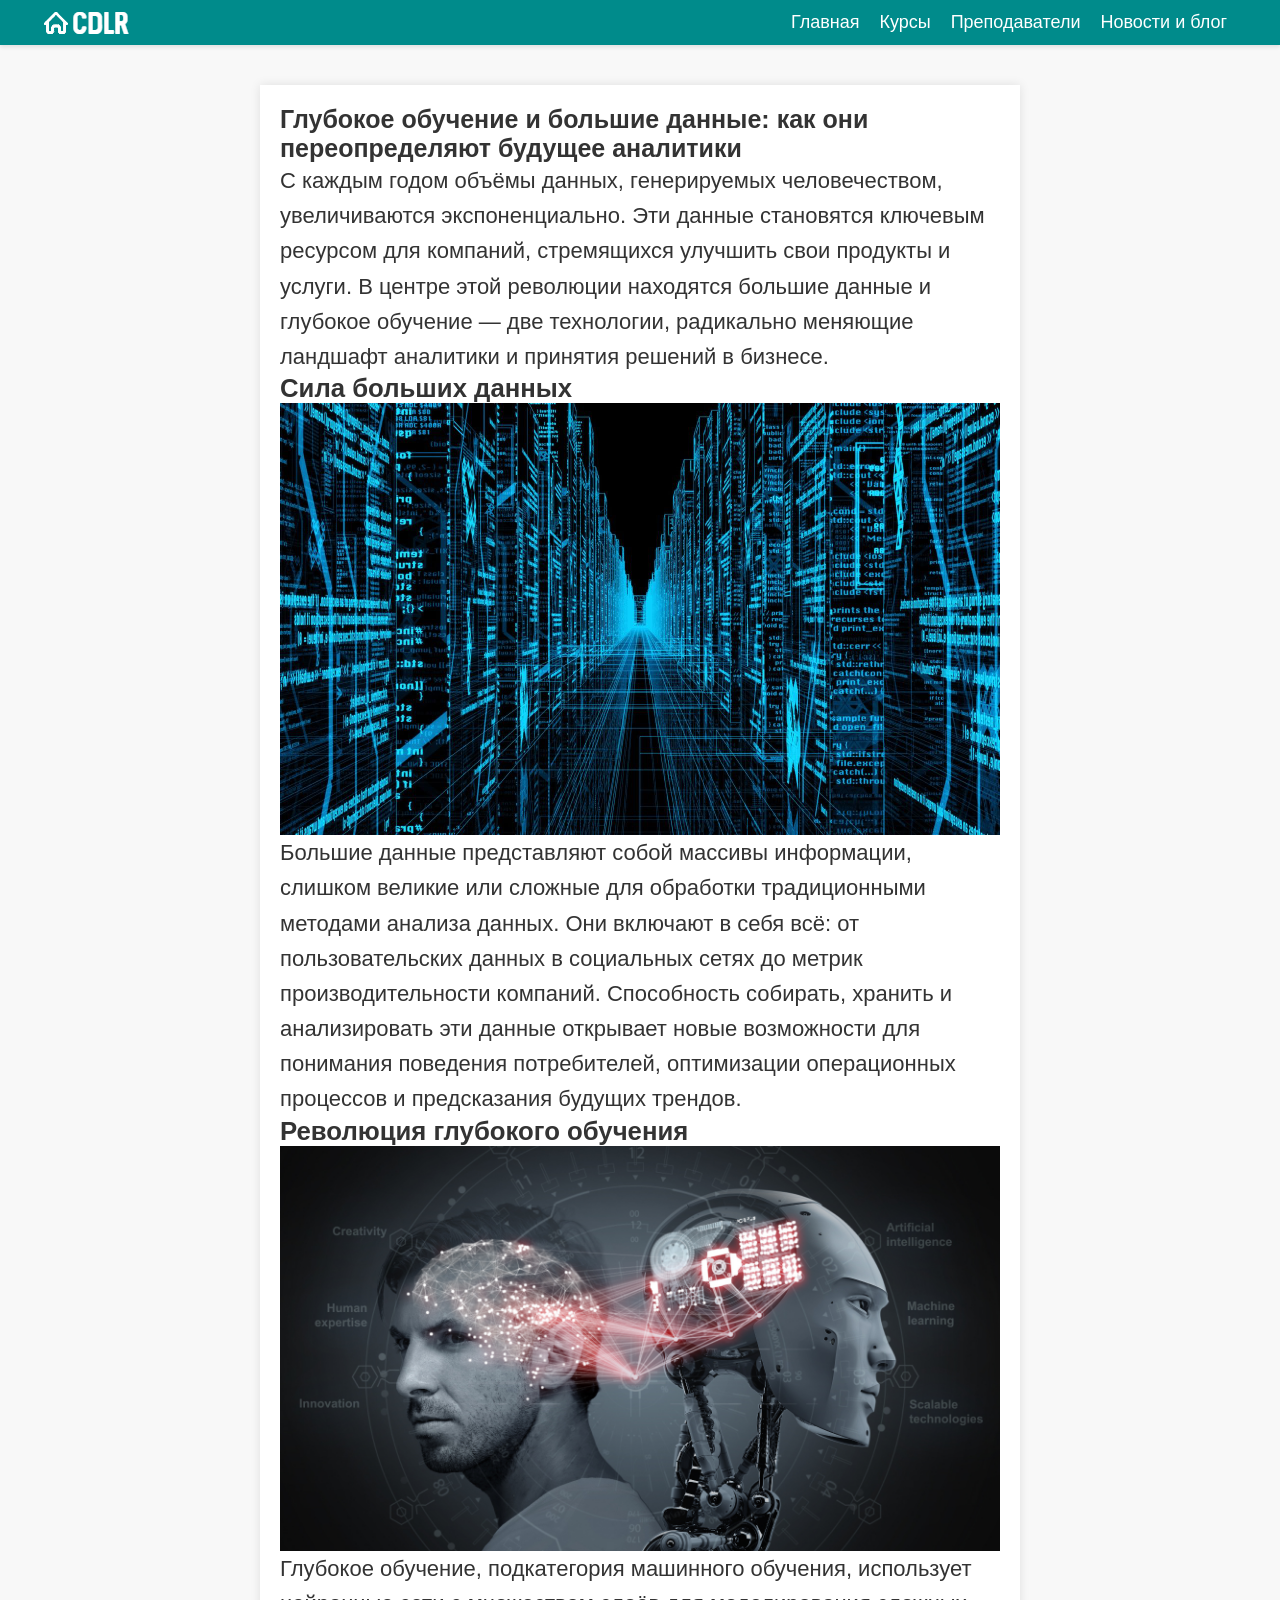
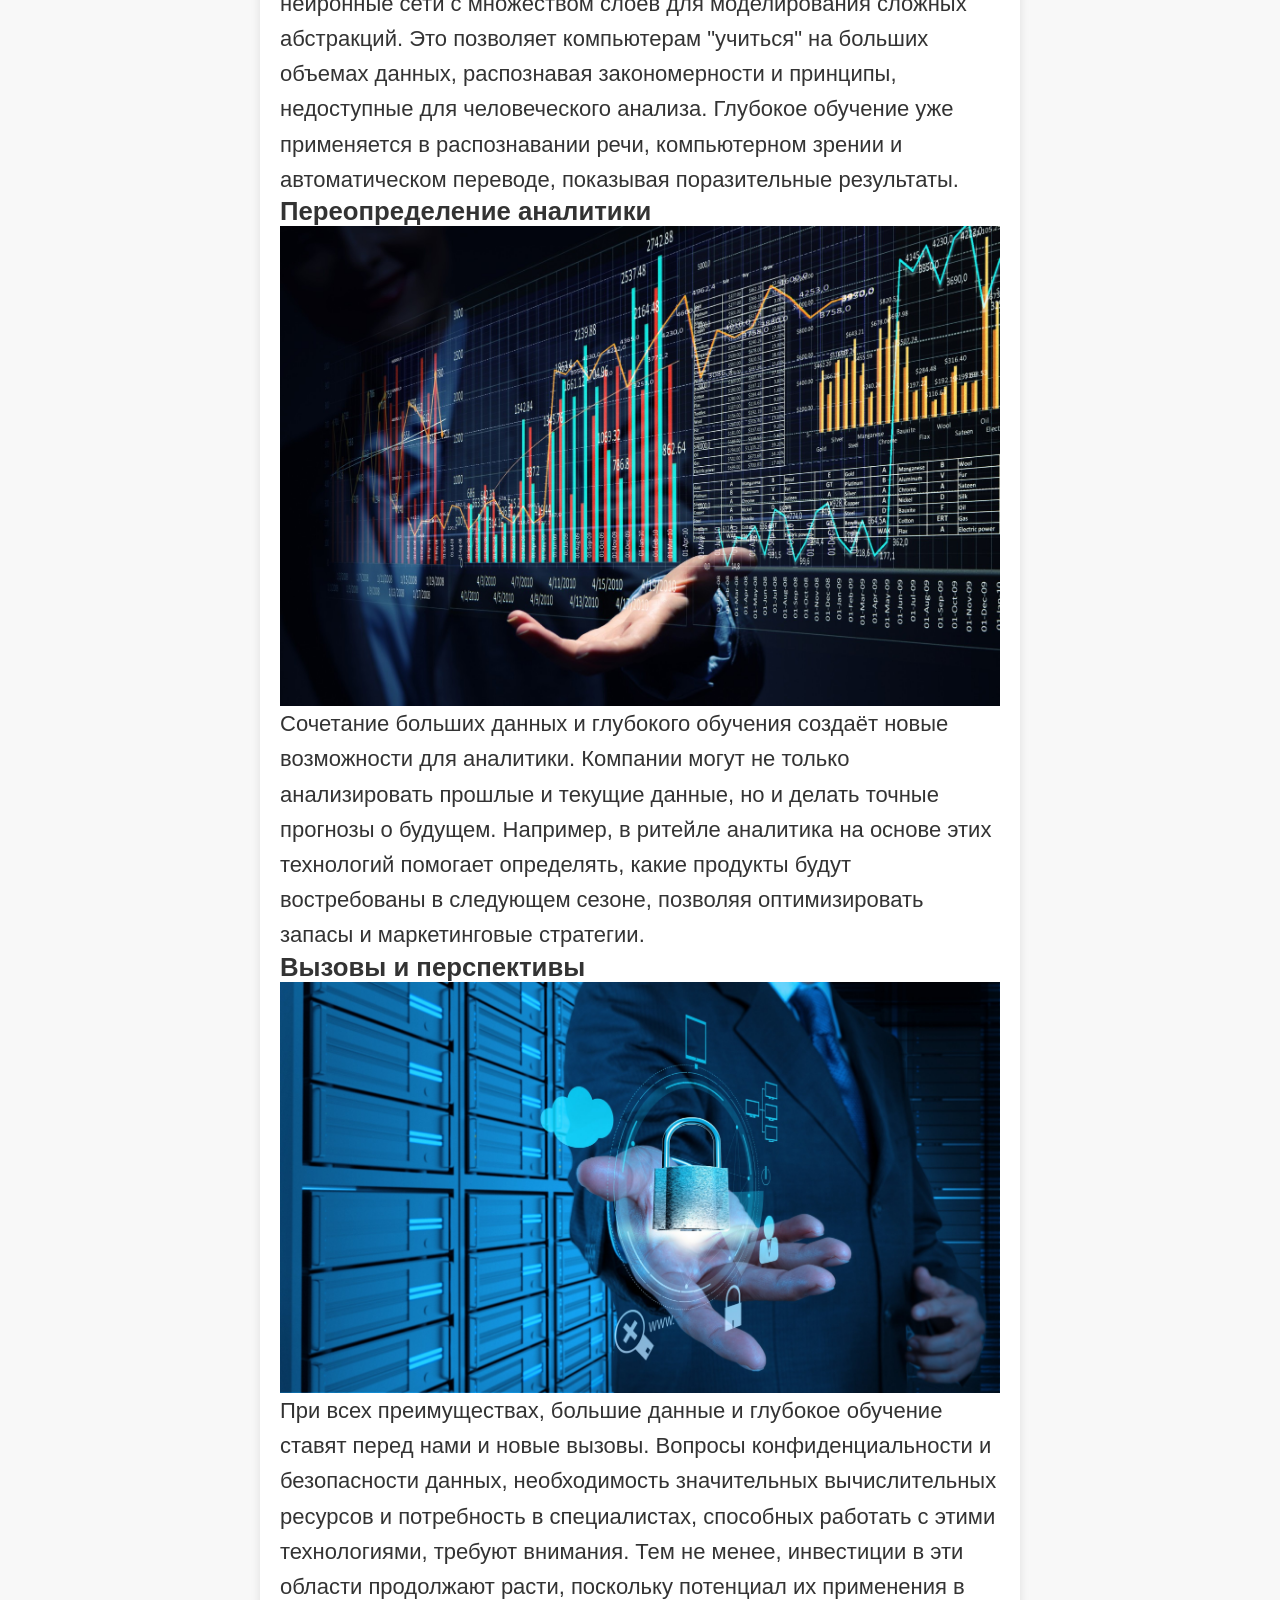
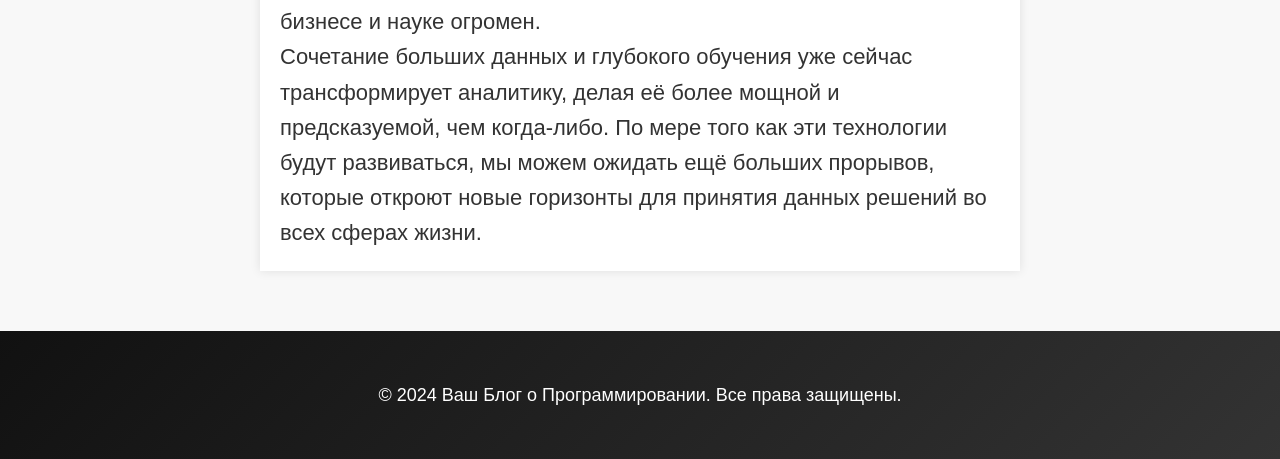
<file: html/blog/article_five.html>
<!DOCTYPE html>
<html lang="ru">
<head>
    <meta charset="UTF-8">
    <title>Статья</title>
    <link rel="stylesheet" href="../../styles/style.css"> 
    <link rel="stylesheet" href="../../styles/styles_for_blog.css"> 
</head>
<body>
    <header>
        <div class="container">
            <div class="logo"><a href="../../index.html"><img src="../../images/general/logo.png" alt="Логотип"></a></div>
            <nav>
                <ul>
                    <li><a href="../../index.html">Главная</a></li>
                    <li><a href="../classes.html">Курсы</a></li>
                    <li><a href="../teachers.html">Преподаватели</a></li>
                    <li><a href="../blog_news.html">Новости и блог</a></li>
                </ul>
            </nav>
        </div>
    </header>
    <main>
        <article>
            <h2>Глубокое обучение и большие данные: как они переопределяют будущее аналитики</h2>
            <p>С каждым годом объёмы данных, генерируемых человечеством, увеличиваются экспоненциально. Эти данные становятся ключевым ресурсом для компаний, стремящихся улучшить свои продукты и услуги. В центре этой революции находятся большие данные и глубокое обучение — две технологии, радикально меняющие ландшафт аналитики и принятия решений в бизнесе.</p>
            <h3>Сила больших данных</h3>
            <img src="../../images/article_five/array_information.jpg" alt="array information">
            <p>Большие данные представляют собой массивы информации, слишком великие или сложные для обработки традиционными методами анализа данных. Они включают в себя всё: от пользовательских данных в социальных сетях до метрик производительности компаний. Способность собирать, хранить и анализировать эти данные открывает новые возможности для понимания поведения потребителей, оптимизации операционных процессов и предсказания будущих трендов.</p>
            <h3>Революция глубокого обучения</h3>
            <img src="../../images/article_five/machine_learning.jpg" alt="machine learning">
            <p>Глубокое обучение, подкатегория машинного обучения, использует нейронные сети с множеством слоёв для моделирования сложных абстракций. Это позволяет компьютерам "учиться" на больших объемах данных, распознавая закономерности и принципы, недоступные для человеческого анализа. Глубокое обучение уже применяется в распознавании речи, компьютерном зрении и автоматическом переводе, показывая поразительные результаты.</p>
            <h3>Переопределение аналитики</h3>
            <img src="../../images/article_five/analityc.jpg" alt="analityc">
            <p>Сочетание больших данных и глубокого обучения создаёт новые возможности для аналитики. Компании могут не только анализировать прошлые и текущие данные, но и делать точные прогнозы о будущем. Например, в ритейле аналитика на основе этих технологий помогает определять, какие продукты будут востребованы в следующем сезоне, позволяя оптимизировать запасы и маркетинговые стратегии.</p>
            <h3>Вызовы и перспективы</h3>
            <img src="../../images/article_five/data_sequre.jpg" alt="data sequre">
            <p>При всех преимуществах, большие данные и глубокое обучение ставят перед нами и новые вызовы. Вопросы конфиденциальности и безопасности данных, необходимость значительных вычислительных ресурсов и потребность в специалистах, способных работать с этими технологиями, требуют внимания. Тем не менее, инвестиции в эти области продолжают расти, поскольку потенциал их применения в бизнесе и науке огромен.</p>
            <p>Сочетание больших данных и глубокого обучения уже сейчас трансформирует аналитику, делая её более мощной и предсказуемой, чем когда-либо. По мере того как эти технологии будут развиваться, мы можем ожидать ещё больших прорывов, которые откроют новые горизонты для принятия данных решений во всех сферах жизни.</p>
        </article>
    </main>
    <footer>
        <p>&copy; 2024 Ваш Блог о Программировании. Все права защищены.</p>
    </footer>
</body>
</html>
</file>
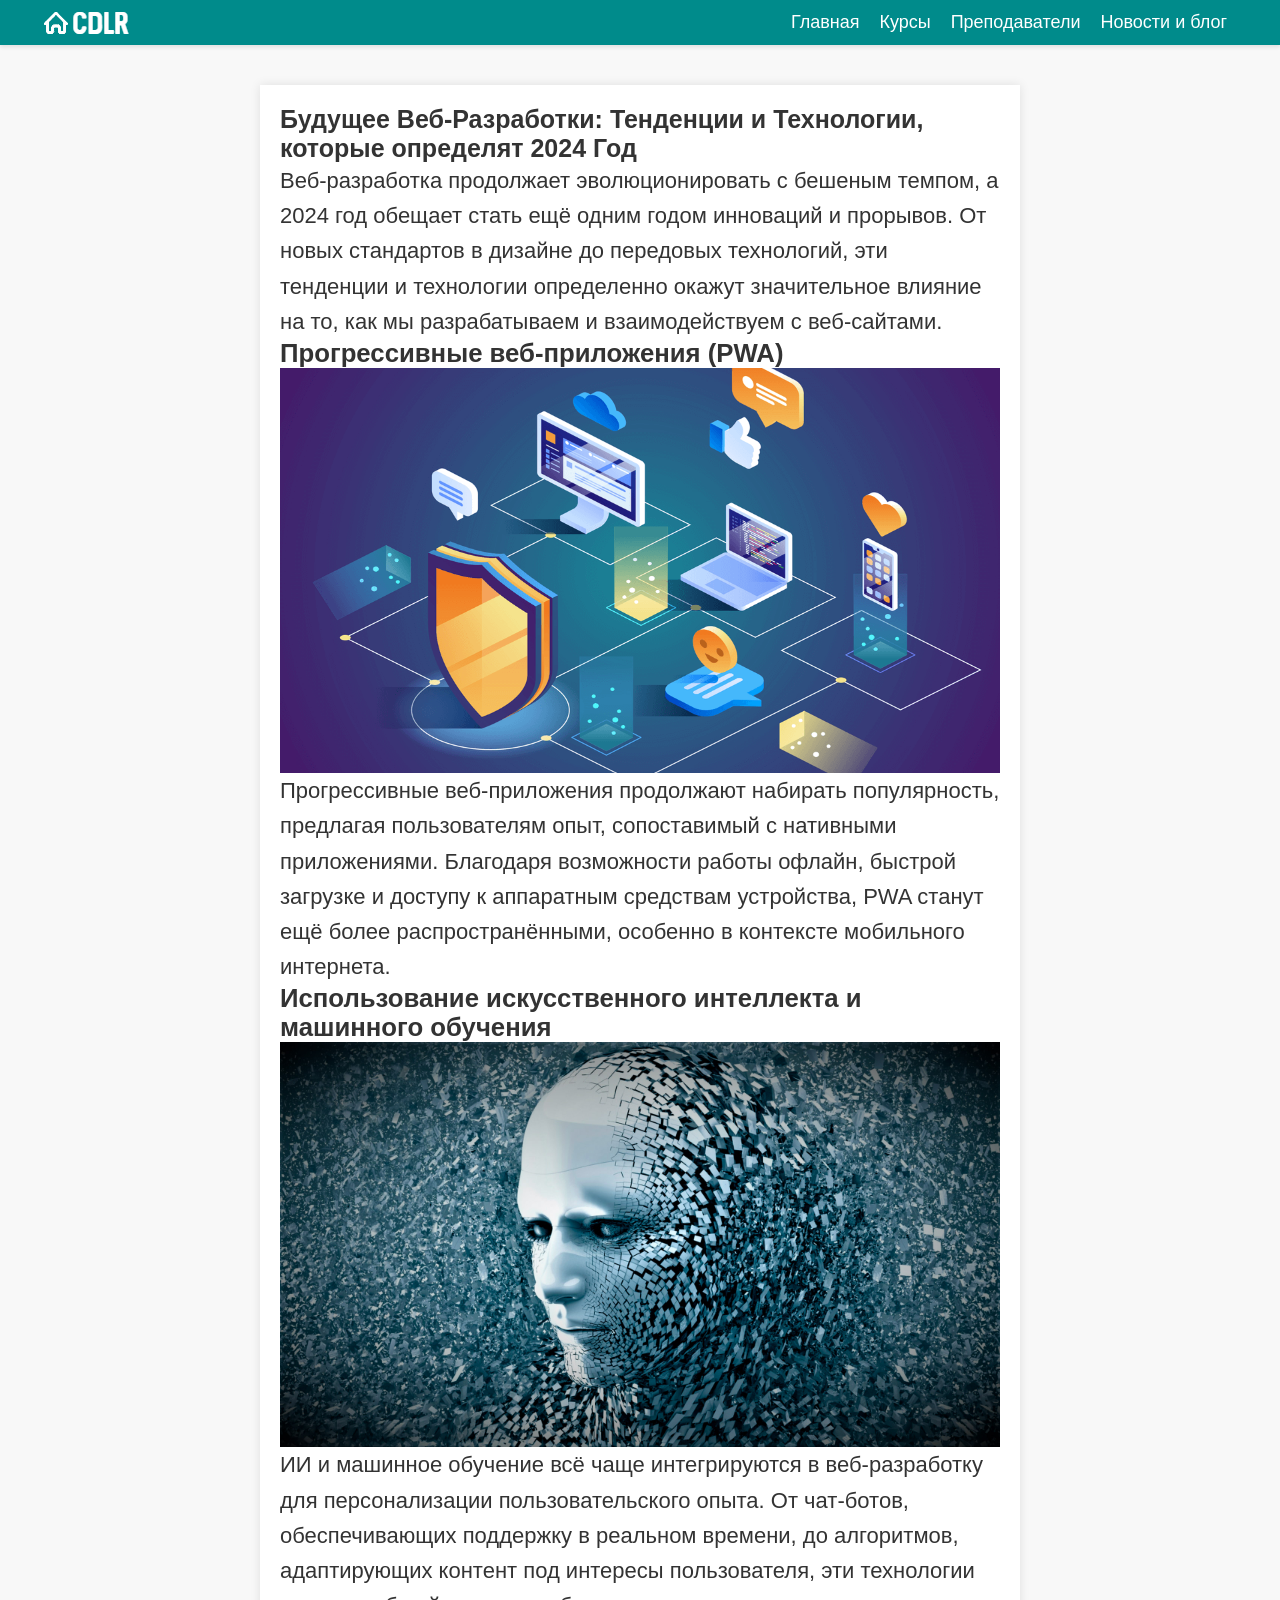
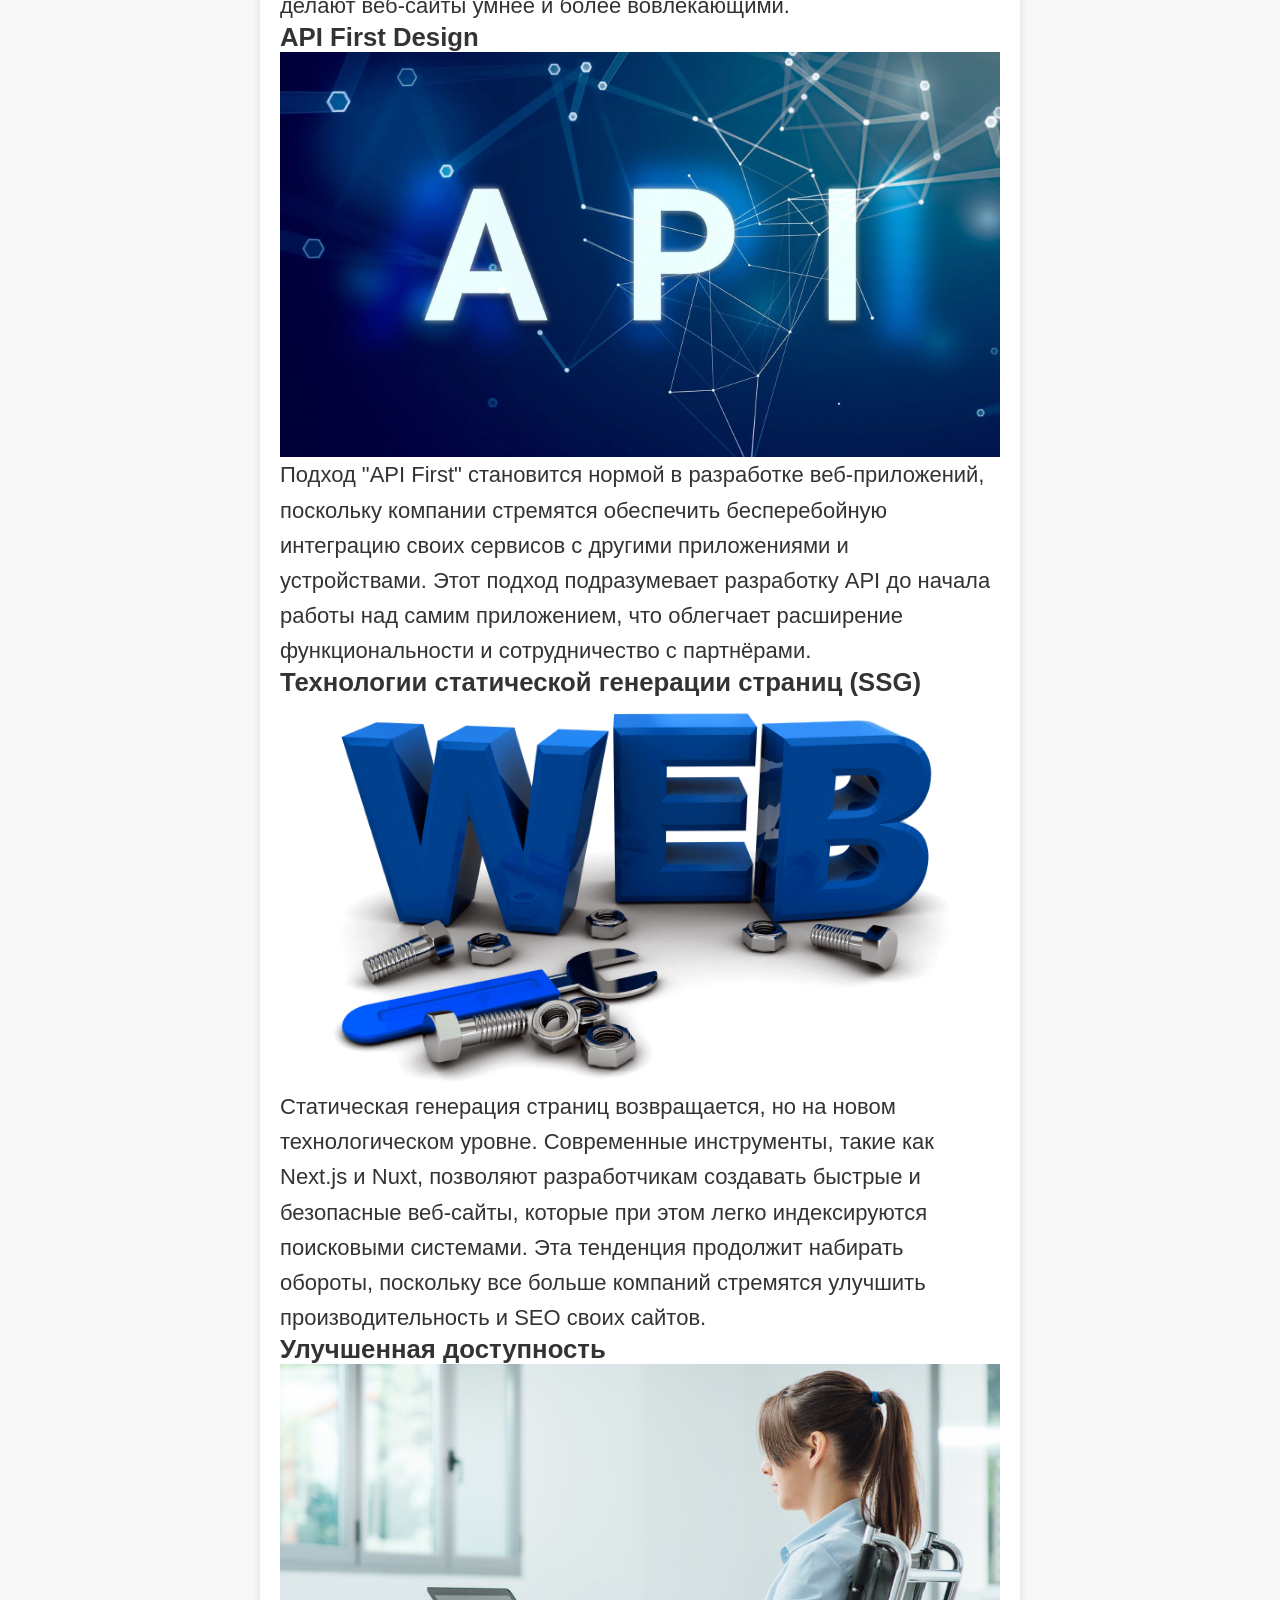
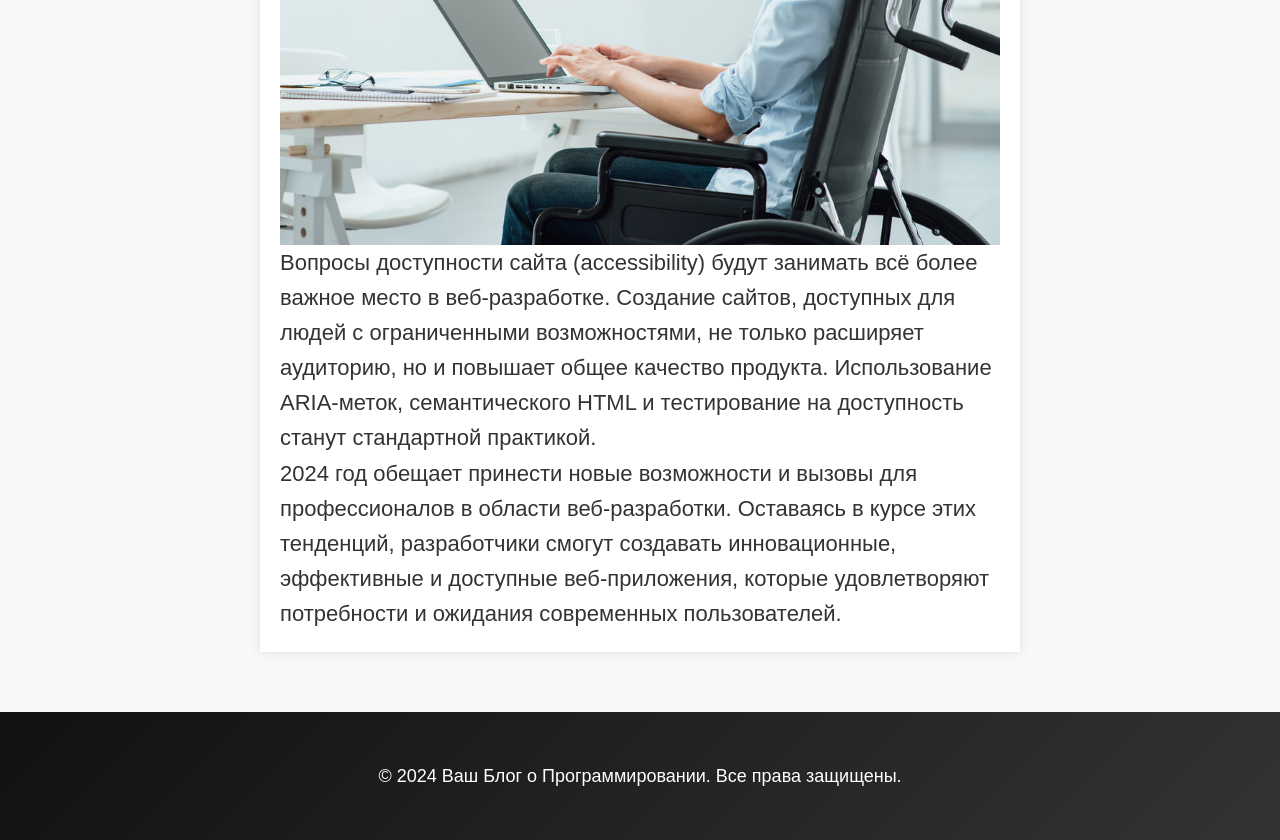
<file: html/blog/article_four.html>
<!DOCTYPE html>
<html lang="ru">
<head>
    <meta charset="UTF-8">
    <title>Статья</title>
    <link rel="stylesheet" href="../../styles/style.css"> 
    <link rel="stylesheet" href="../../styles/styles_for_blog.css"> 
</head>
<body>
    <header>
        <div class="container">
            <div class="logo"><a href="../../index.html"><img src="../../images/general/logo.png" alt="Логотип"></a></div>
            <nav>
                <ul>
                    <li><a href="../../index.html">Главная</a></li>
                    <li><a href="../classes.html">Курсы</a></li>
                    <li><a href="../teachers.html">Преподаватели</a></li>
                    <li><a href="../blog_news.html">Новости и блог</a></li>
                </ul>
            </nav>
        </div>
    </header>
    <main>
        <article>
            <h2>Будущее Веб-Разработки: Тенденции и Технологии, которые определят 2024 Год</h2>
            <p>Веб-разработка продолжает эволюционировать с бешеным темпом, а 2024 год обещает стать ещё одним годом инноваций и прорывов. От новых стандартов в дизайне до передовых технологий, эти тенденции и технологии определенно окажут значительное влияние на то, как мы разрабатываем и взаимодействуем с веб-сайтами.</p>
            <h3>Прогрессивные веб-приложения (PWA)</h3>
            <img src="../../images/article_four/web_software.png" alt="web software">
            <p>Прогрессивные веб-приложения продолжают набирать популярность, предлагая пользователям опыт, сопоставимый с нативными приложениями. Благодаря возможности работы офлайн, быстрой загрузке и доступу к аппаратным средствам устройства, PWA станут ещё более распространёнными, особенно в контексте мобильного интернета.</p>
            <h3>Использование искусственного интеллекта и машинного обучения</h3>
            <img src="../../images/article_four/ai.jpg" alt="ai">
            <p>ИИ и машинное обучение всё чаще интегрируются в веб-разработку для персонализации пользовательского опыта. От чат-ботов, обеспечивающих поддержку в реальном времени, до алгоритмов, адаптирующих контент под интересы пользователя, эти технологии делают веб-сайты умнее и более вовлекающими.</p>
            <h3>API First Design</h3>
            <img src="../../images/article_four/api.webp" alt="api">
            <p>Подход "API First" становится нормой в разработке веб-приложений, поскольку компании стремятся обеспечить бесперебойную интеграцию своих сервисов с другими приложениями и устройствами. Этот подход подразумевает разработку API до начала работы над самим приложением, что облегчает расширение функциональности и сотрудничество с партнёрами.</p>
            <h3>Технологии статической генерации страниц (SSG)</h3>
            <img src="../../images/article_four/web.png" alt="web">
            <p>Статическая генерация страниц возвращается, но на новом технологическом уровне. Современные инструменты, такие как Next.js и Nuxt, позволяют разработчикам создавать быстрые и безопасные веб-сайты, которые при этом легко индексируются поисковыми системами. Эта тенденция продолжит набирать обороты, поскольку все больше компаний стремятся улучшить производительность и SEO своих сайтов.</p>
            <h3>Улучшенная доступность</h3>
            <img src="../../images/article_four/invalid.jpg" alt="invalid">
            <p>Вопросы доступности сайта (accessibility) будут занимать всё более важное место в веб-разработке. Создание сайтов, доступных для людей с ограниченными возможностями, не только расширяет аудиторию, но и повышает общее качество продукта. Использование ARIA-меток, семантического HTML и тестирование на доступность станут стандартной практикой.</p>
            <p>2024 год обещает принести новые возможности и вызовы для профессионалов в области веб-разработки. Оставаясь в курсе этих тенденций, разработчики смогут создавать инновационные, эффективные и доступные веб-приложения, которые удовлетворяют потребности и ожидания современных пользователей.</p>
        </article>
    </main>
    <footer>
        <p>&copy; 2024 Ваш Блог о Программировании. Все права защищены.</p>
    </footer>
</body>
</html>
</file>
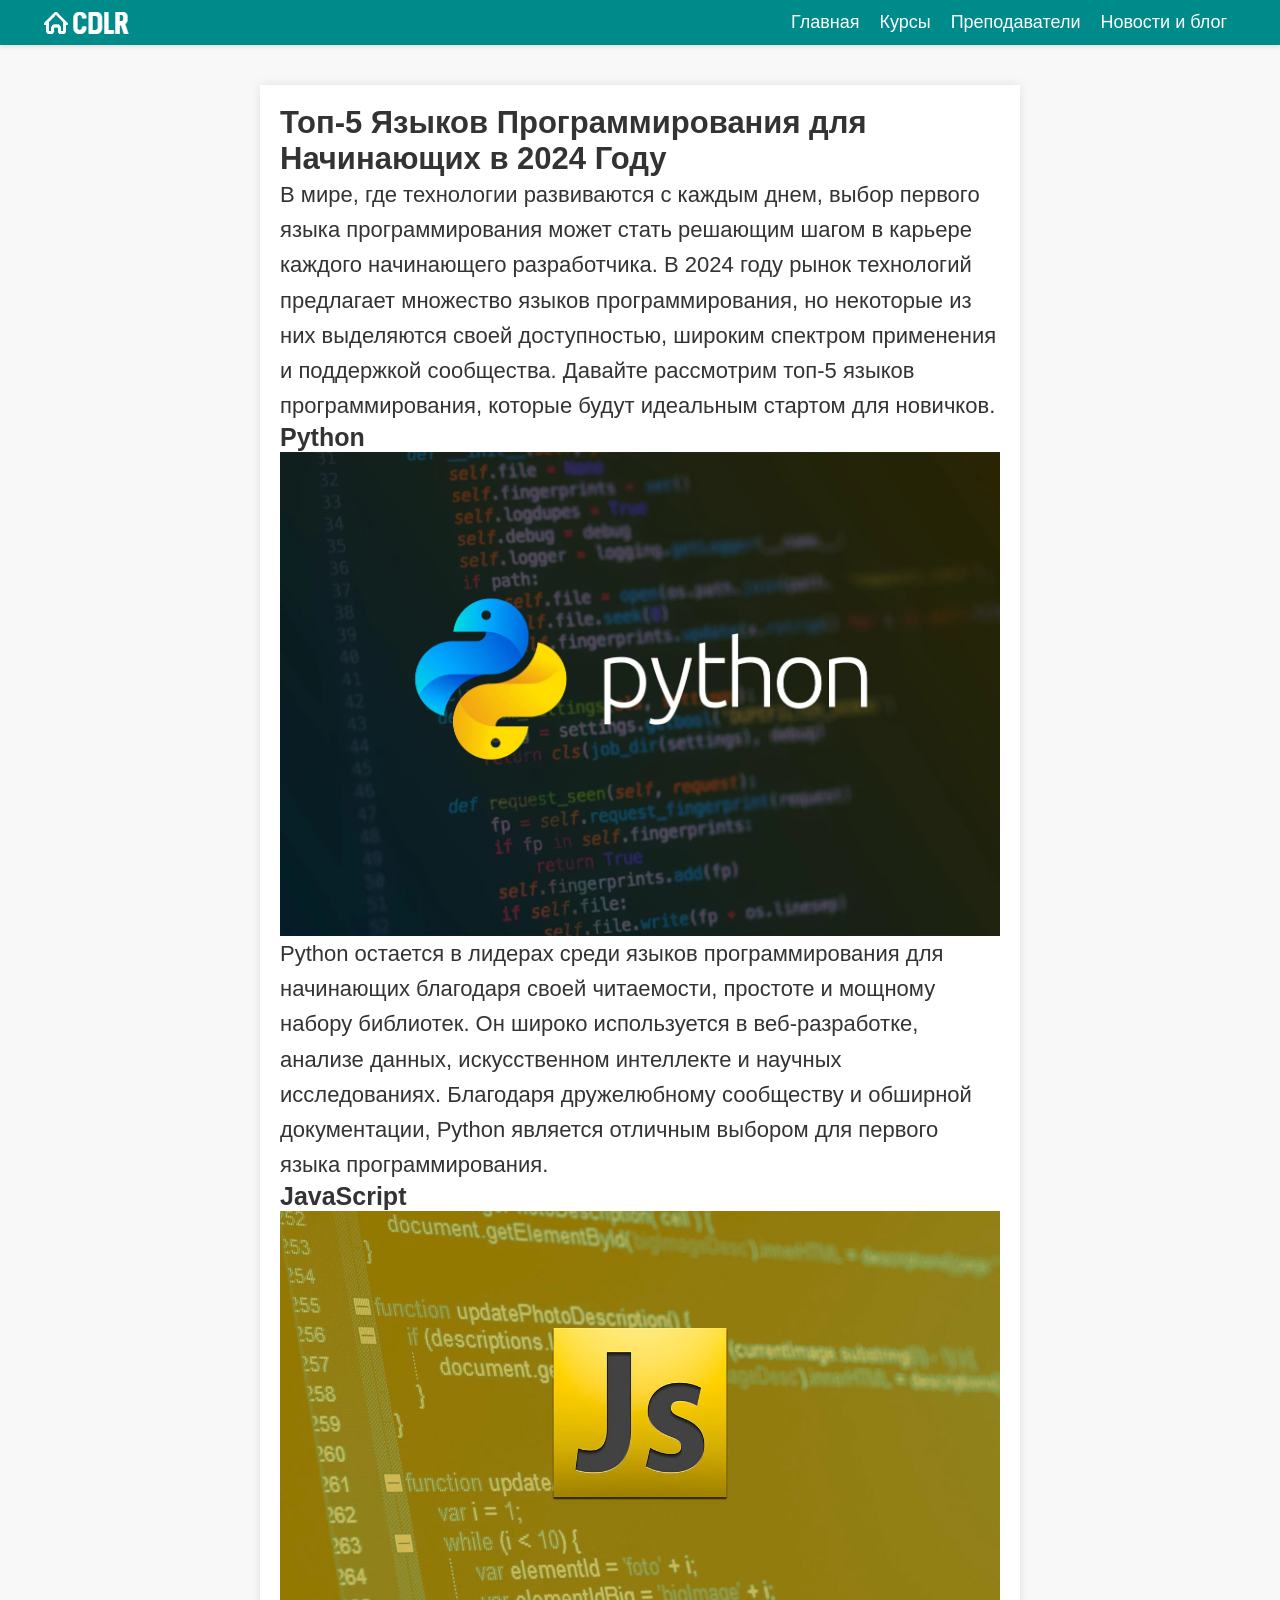
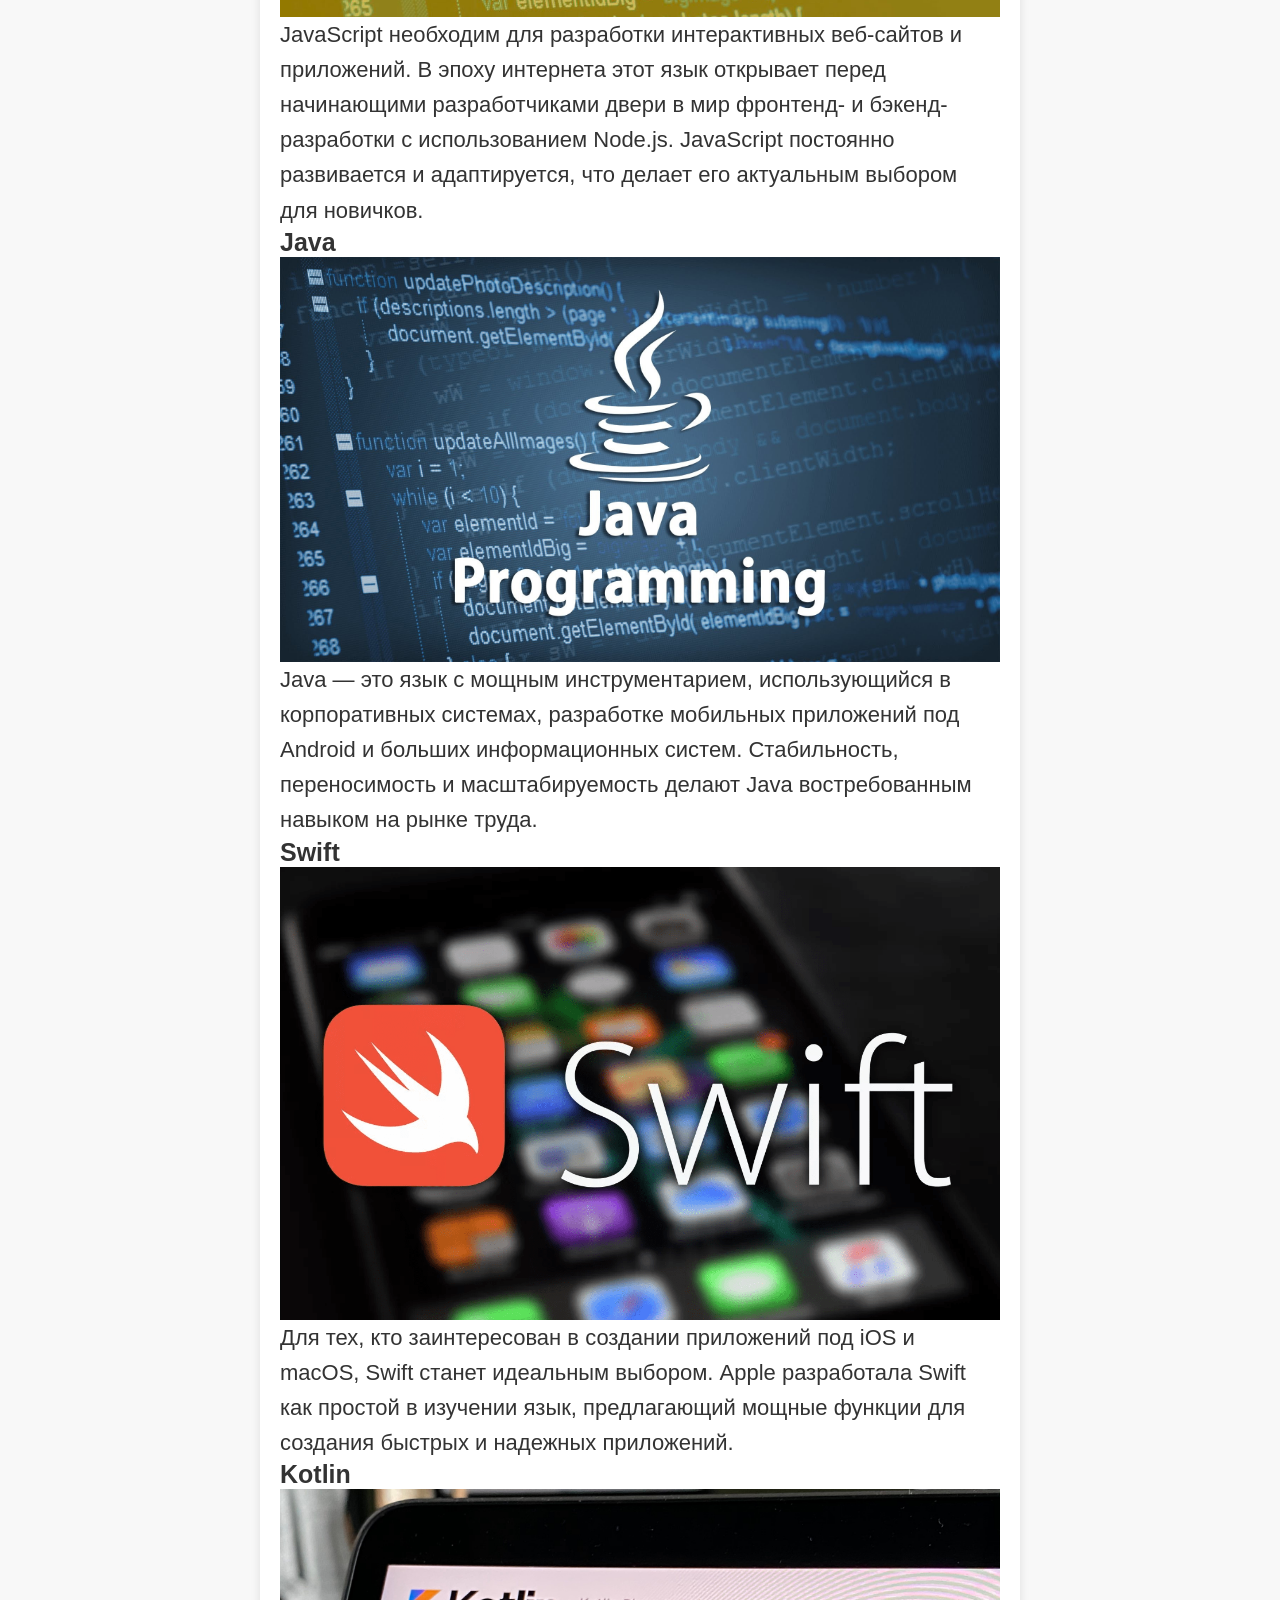
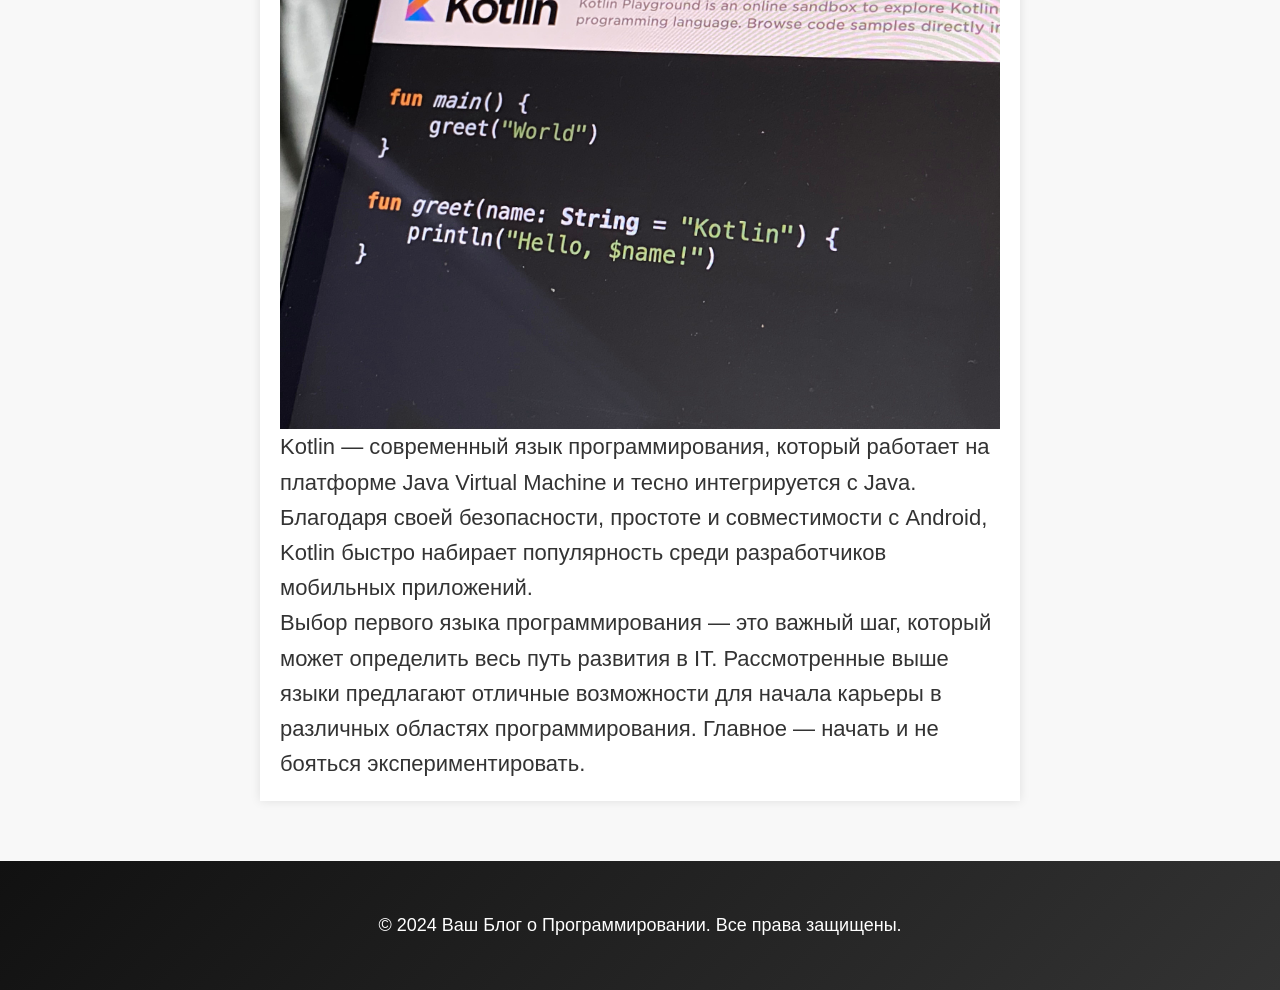
<file: html/blog/article_one.html>
<!DOCTYPE html>
<html lang="ru">
<head>
    <meta charset="UTF-8">
    <title>Статья</title>
    <link rel="stylesheet" href="../../styles/style.css"> 
    <link rel="stylesheet" href="../../styles/styles_for_blog.css"> 
</head>
<body>
    <header>
        <div class="container">
            <div class="logo"><a href="../../index.html"><img src="../../images/general/logo.png" alt="Логотип"></a></div>
            <nav>
                <ul>
                    <li><a href="../../index.html">Главная</a></li>
                    <li><a href="../classes.html">Курсы</a></li>
                    <li><a href="../teachers.html">Преподаватели</a></li>
                    <li><a href="../blog_news.html">Новости и блог</a></li>
                </ul>
            </nav>
        </div>
    </header>    
    <main>
        <article>
            <h1>Топ-5 Языков Программирования для Начинающих в 2024 Году</h1>
            <p>В мире, где технологии развиваются с каждым днем, выбор первого языка программирования может стать решающим шагом в карьере каждого начинающего разработчика. В 2024 году рынок технологий предлагает множество языков программирования, но некоторые из них выделяются своей доступностью, широким спектром применения и поддержкой сообщества. Давайте рассмотрим топ-5 языков программирования, которые будут идеальным стартом для новичков.</p>
            <h2>Python</h2>
            <img src="../../images/article_one/pyhton.webp" alt="python">
            <p>Python остается в лидерах среди языков программирования для начинающих благодаря своей читаемости, простоте и мощному набору библиотек. Он широко используется в веб-разработке, анализе данных, искусственном интеллекте и научных исследованиях. Благодаря дружелюбному сообществу и обширной документации, Python является отличным выбором для первого языка программирования.</p>
            <h2>JavaScript</h2>
            <img src="../../images/article_one/js.jpg" alt="js">
            <p>JavaScript необходим для разработки интерактивных веб-сайтов и приложений. В эпоху интернета этот язык открывает перед начинающими разработчиками двери в мир фронтенд- и бэкенд-разработки с использованием Node.js. JavaScript постоянно развивается и адаптируется, что делает его актуальным выбором для новичков.</p>
            <h2>Java</h2>
            <img src="../../images/article_one/java.jpeg" alt="java">
            <p>Java — это язык с мощным инструментарием, использующийся в корпоративных системах, разработке мобильных приложений под Android и больших информационных систем. Стабильность, переносимость и масштабируемость делают Java востребованным навыком на рынке труда.</p>
            <h2>Swift</h2>
            <img src="../../images/article_one/swift.png" alt="swift">
            <p>Для тех, кто заинтересован в создании приложений под iOS и macOS, Swift станет идеальным выбором. Apple разработала Swift как простой в изучении язык, предлагающий мощные функции для создания быстрых и надежных приложений.</p>
            <h2>Kotlin</h2>
            <img src="../../images/article_one/kotlin.jpeg" alt="kotlin">
            <p>Kotlin — современный язык программирования, который работает на платформе Java Virtual Machine и тесно интегрируется с Java. Благодаря своей безопасности, простоте и совместимости с Android, Kotlin быстро набирает популярность среди разработчиков мобильных приложений.</p>
            <p>Выбор первого языка программирования — это важный шаг, который может определить весь путь развития в IT. Рассмотренные выше языки предлагают отличные возможности для начала карьеры в различных областях программирования. Главное — начать и не бояться экспериментировать.</p>
        </article>
    </main>
    <footer>
        <p>&copy; 2024 Ваш Блог о Программировании. Все права защищены.</p>
    </footer>
</body>
</html>
</file>
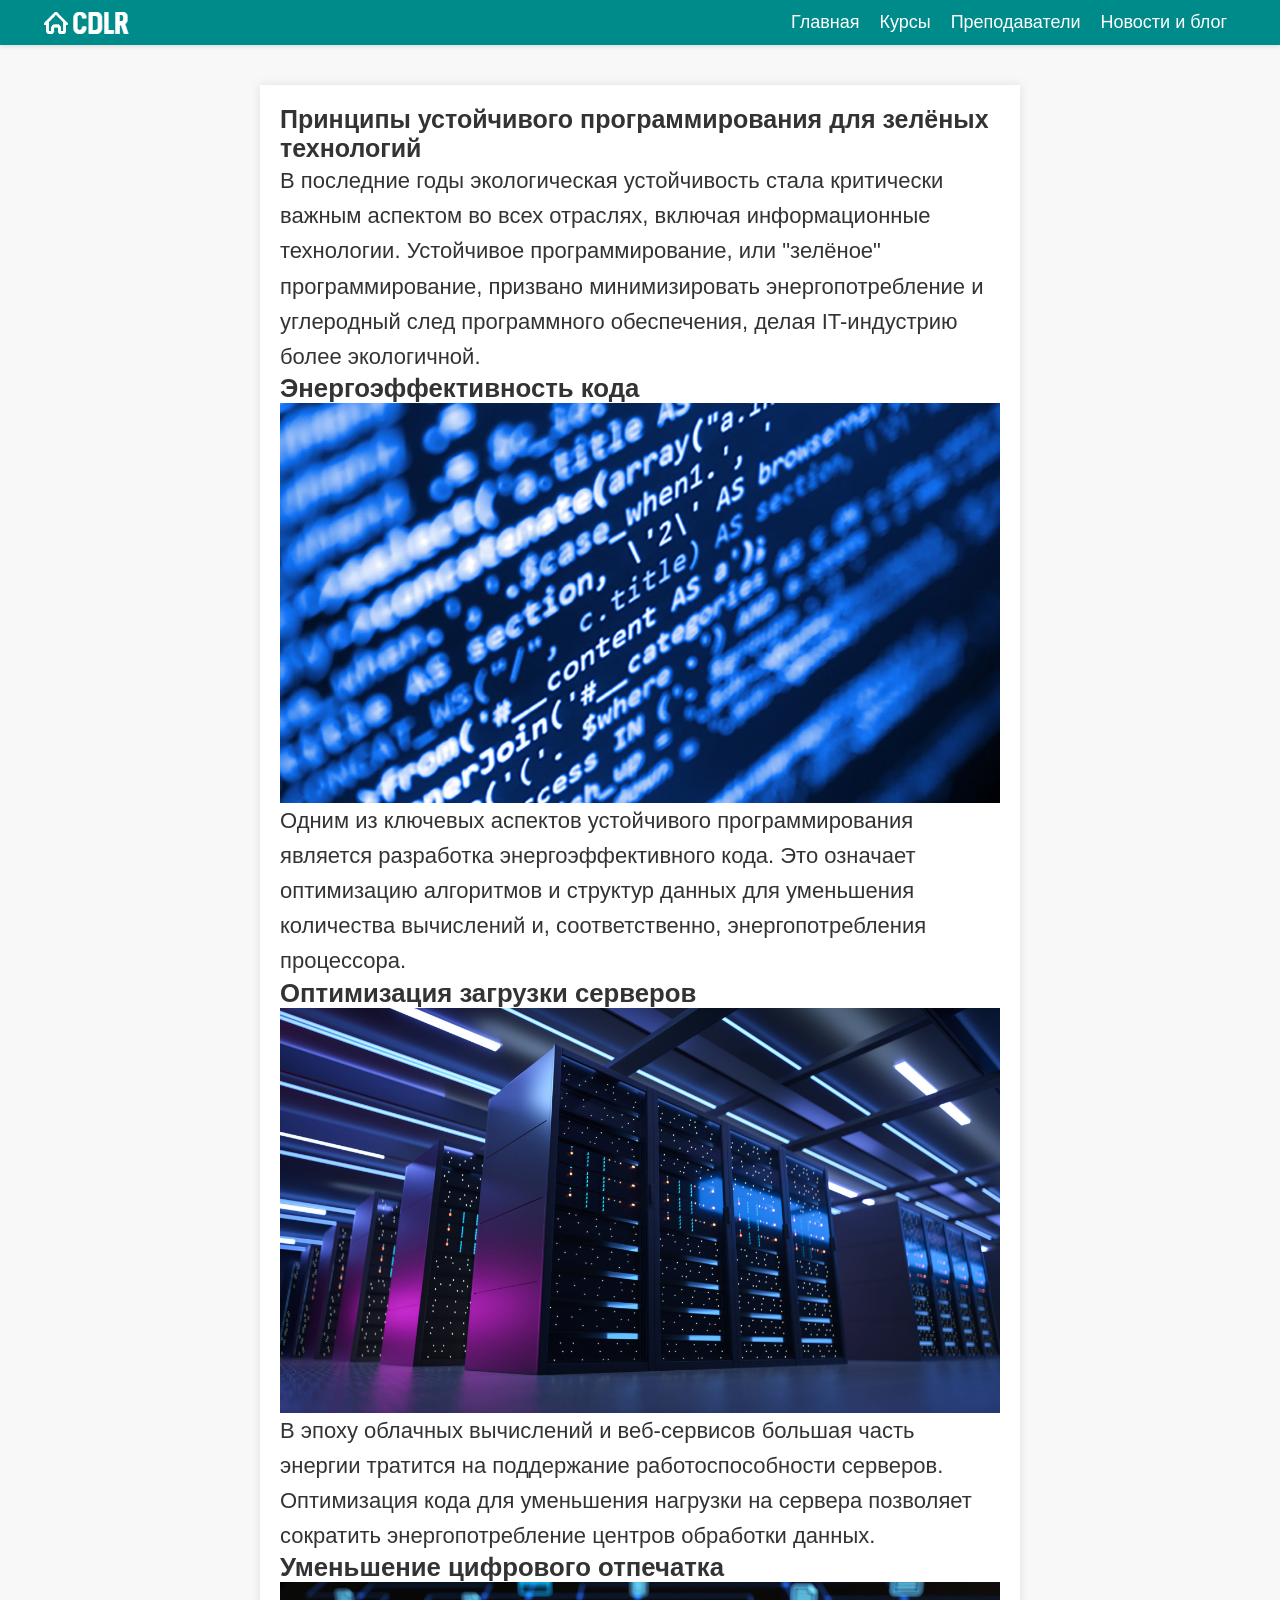
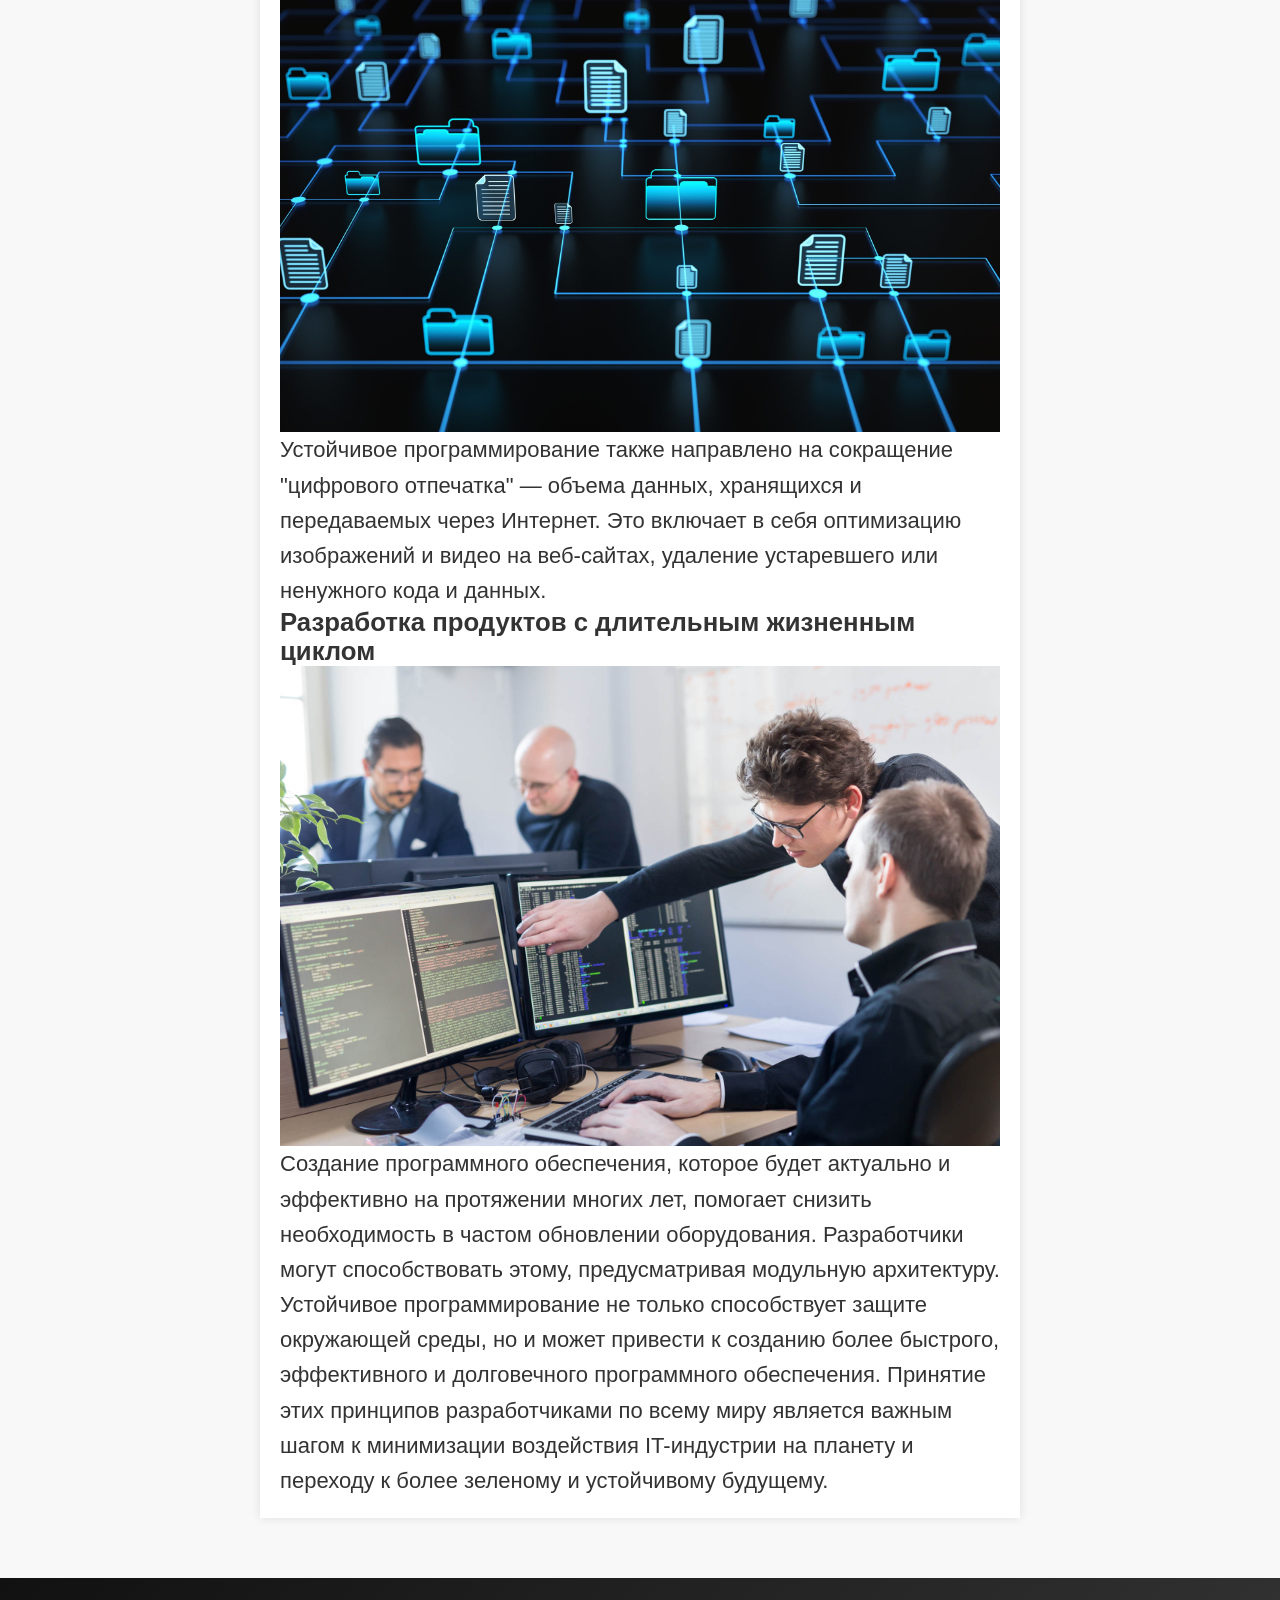
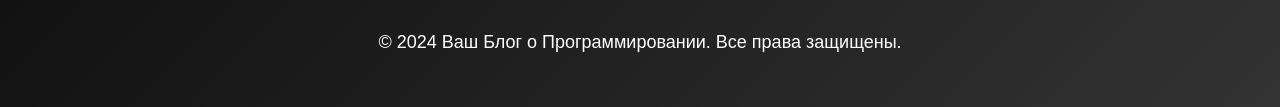
<file: html/blog/article_three.html>
<!DOCTYPE html>
<html lang="ru">
<head>
    <meta charset="UTF-8">
    <title>Статья</title>
    <link rel="stylesheet" href="../../styles/style.css"> 
    <link rel="stylesheet" href="../../styles/styles_for_blog.css"> 
</head>
<body>
    <header>
        <div class="container">
            <div class="logo"><a href="../../index.html"><img src="../../images/general/logo.png" alt="Логотип"></a></div>
            <nav>
                <ul>
                    <li><a href="../../index.html">Главная</a></li>
                    <li><a href="../classes.html">Курсы</a></li>
                    <li><a href="../teachers.html">Преподаватели</a></li>
                    <li><a href="../blog_news.html">Новости и блог</a></li>
                </ul>
            </nav>
        </div>
    </header>
    <main>
        <article>
            <h2>Принципы устойчивого программирования для зелёных технологий</h2>
            <p>В последние годы экологическая устойчивость стала критически важным аспектом во всех отраслях, включая информационные технологии. Устойчивое программирование, или "зелёное" программирование, призвано минимизировать энергопотребление и углеродный след программного обеспечения, делая IT-индустрию более экологичной.</p>
            <h3>Энергоэффективность кода</h3>
            <img src="../../images/article_three/code.jpg" alt="code">
            <p>Одним из ключевых аспектов устойчивого программирования является разработка энергоэффективного кода. Это означает оптимизацию алгоритмов и структур данных для уменьшения количества вычислений и, соответственно, энергопотребления процессора.</p>
            <h3>Оптимизация загрузки серверов</h3>
            <img src="../../images/article_three/server.jpeg" alt="server">
            <p>В эпоху облачных вычислений и веб-сервисов большая часть энергии тратится на поддержание работоспособности серверов. Оптимизация кода для уменьшения нагрузки на сервера позволяет сократить энергопотребление центров обработки данных.</p>
            <h3>Уменьшение цифрового отпечатка</h3>
            <img src="../../images/article_three/data.jpg" alt="data">
            <p>Устойчивое программирование также направлено на сокращение "цифрового отпечатка" — объема данных, хранящихся и передаваемых через Интернет. Это включает в себя оптимизацию изображений и видео на веб-сайтах, удаление устаревшего или ненужного кода и данных.</p>
            <h3>Разработка продуктов с длительным жизненным циклом</h3>
            <img src="../../images/article_three/software_product.jpg" alt="software product">
            <p>Создание программного обеспечения, которое будет актуально и эффективно на протяжении многих лет, помогает снизить необходимость в частом обновлении оборудования. Разработчики могут способствовать этому, предусматривая модульную архитектуру.</p>
            <p>Устойчивое программирование не только способствует защите окружающей среды, но и может привести к созданию более быстрого, эффективного и долговечного программного обеспечения. Принятие этих принципов разработчиками по всему миру является важным шагом к минимизации воздействия IT-индустрии на планету и переходу к более зеленому и устойчивому будущему.</p>
        </article>
    </main>
    <footer>
        <p>&copy; 2024 Ваш Блог о Программировании. Все права защищены.</p>
    </footer>
</body>
</html>
</file>
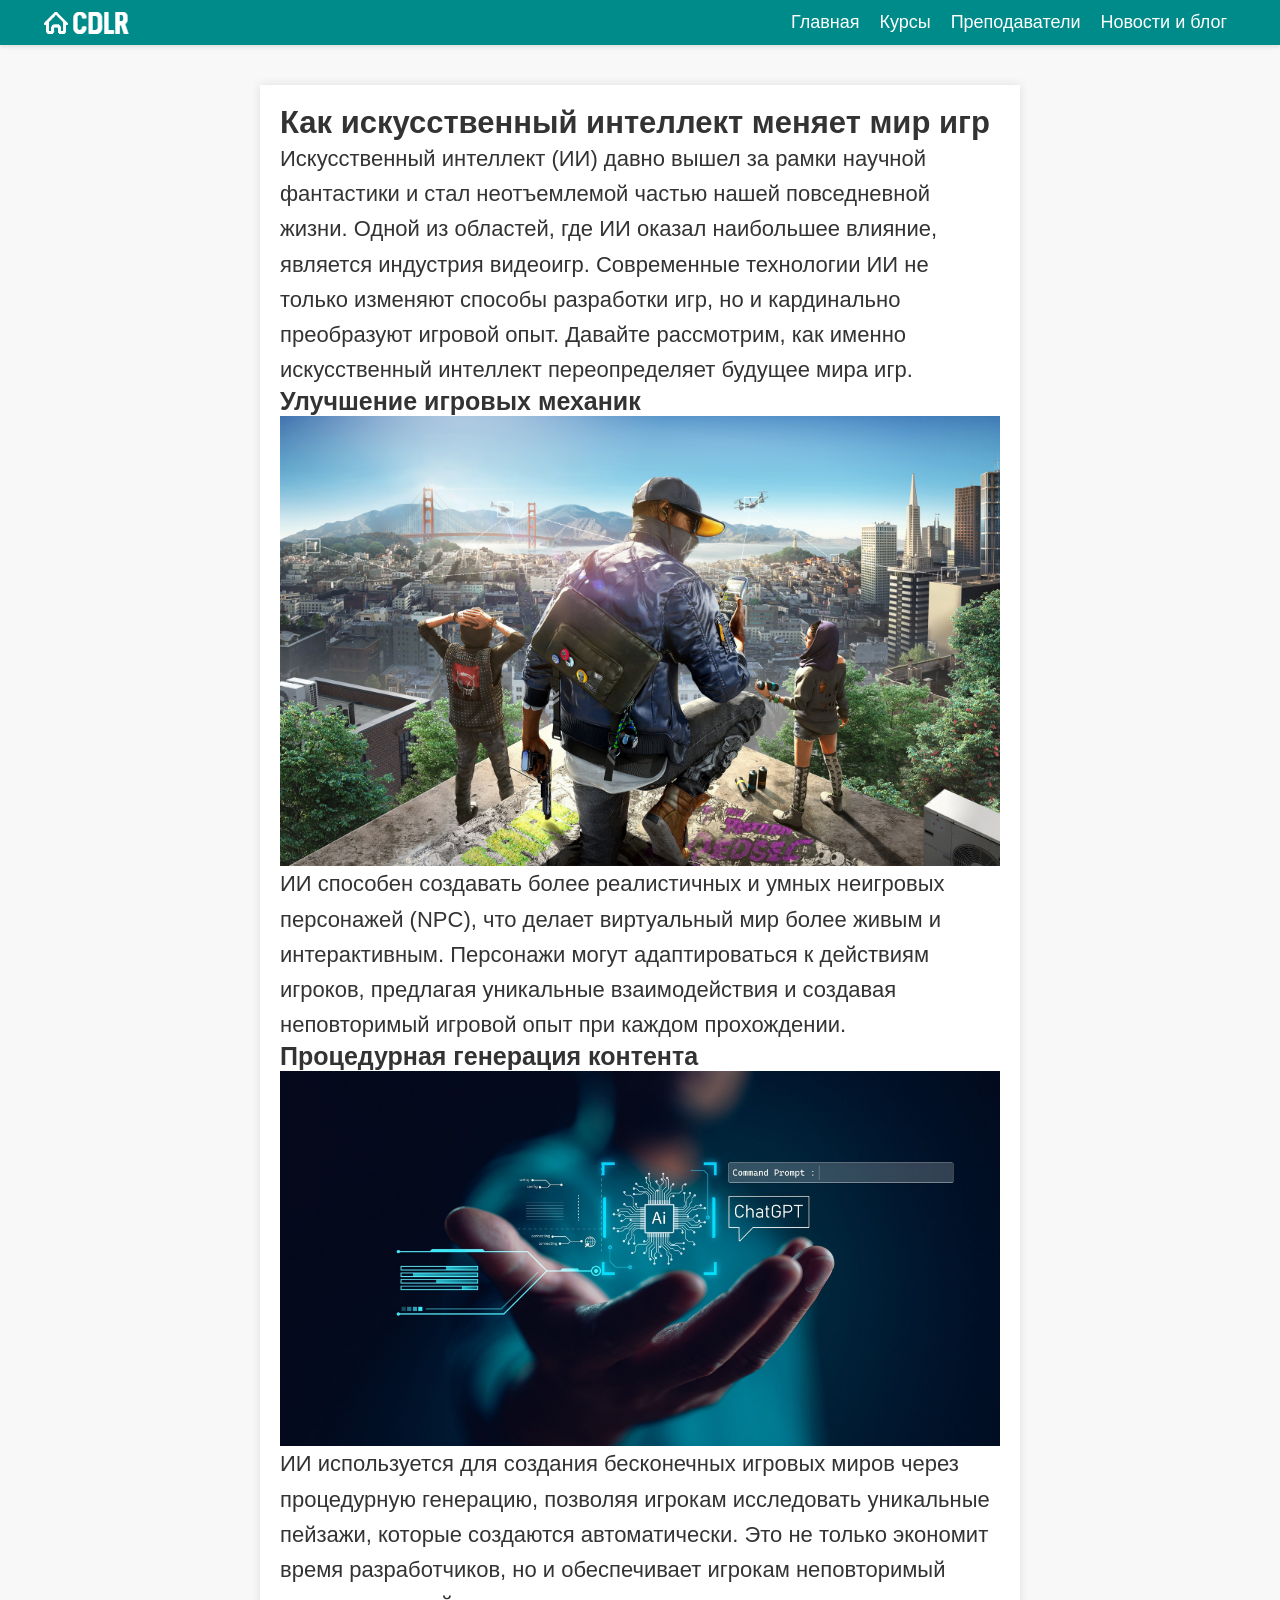
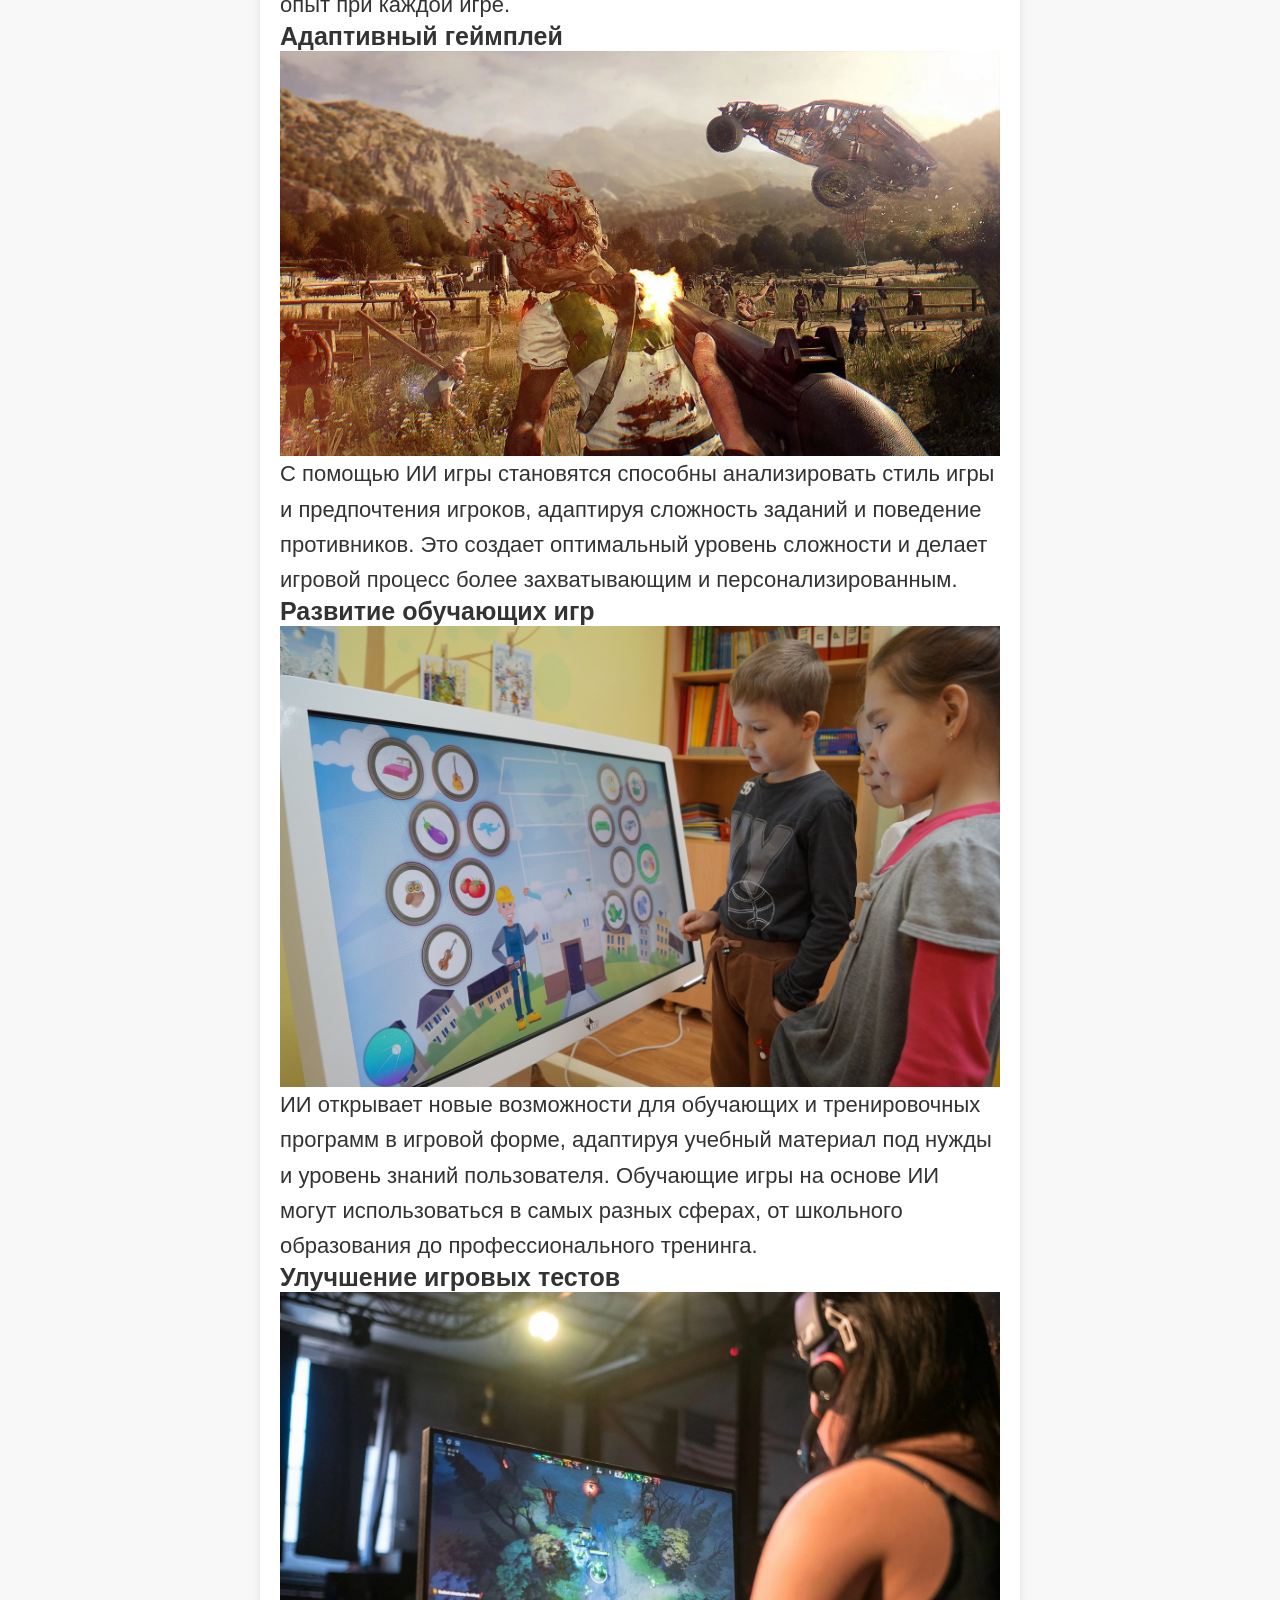
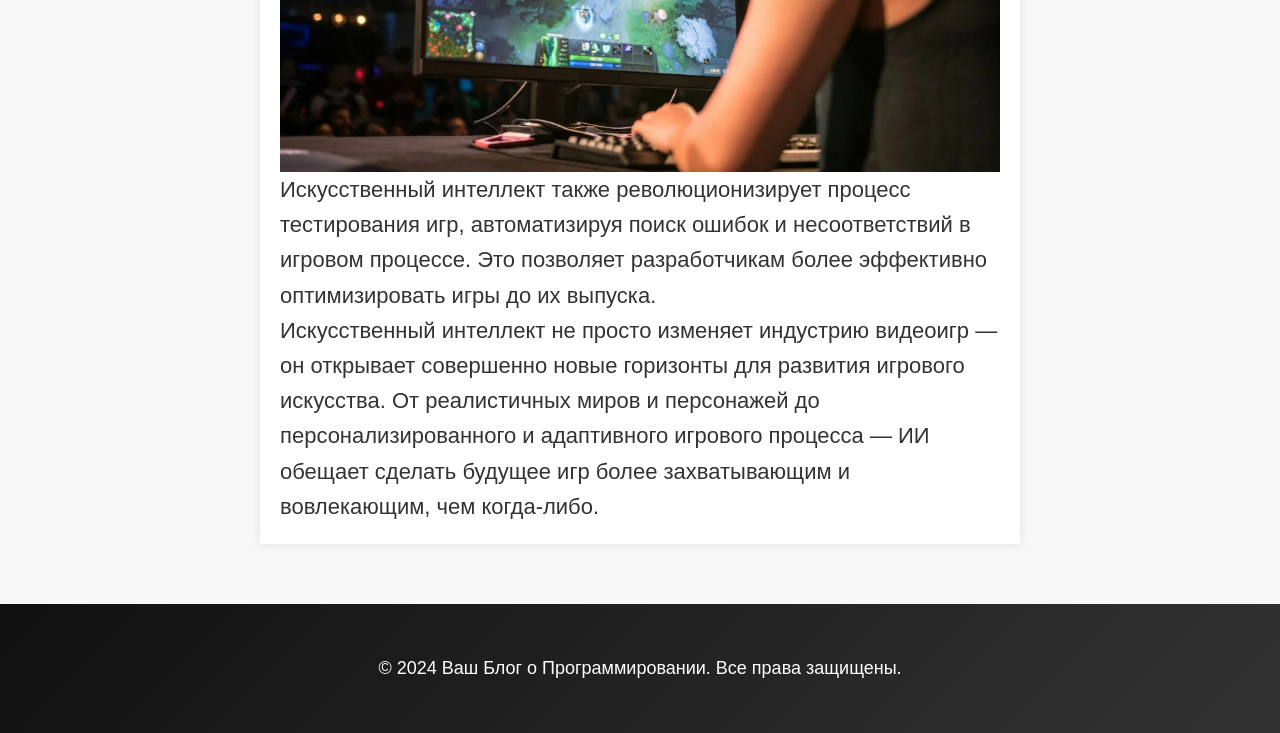
<file: html/blog/article_two.html>
<!DOCTYPE html>
<html lang="ru">
<head>
    <meta charset="UTF-8">
    <title>Статья</title>
    <link rel="stylesheet" href="../../styles/style.css"> 
    <link rel="stylesheet" href="../../styles/styles_for_blog.css"> 
</head>
<body>
    <header>
        <div class="container">
            <div class="logo"><a href="../../index.html"><img src="../../images/general/logo.png" alt="Логотип"></a></div>
            <nav>
                <ul>
                    <li><a href="../../index.html">Главная</a></li>
                    <li><a href="../classes.html">Курсы</a></li>
                    <li><a href="../teachers.html">Преподаватели</a></li>
                    <li><a href="../blog_news.html">Новости и блог</a></li>
                </ul>
            </nav>
        </div>
    </header>    
    <main>
        <article>
            <h1>Как искусственный интеллект меняет мир игр</h1>
            <p>Искусственный интеллект (ИИ) давно вышел за рамки научной фантастики и стал неотъемлемой частью нашей повседневной жизни. Одной из областей, где ИИ оказал наибольшее влияние, является индустрия видеоигр. Современные технологии ИИ не только изменяют способы разработки игр, но и кардинально преобразуют игровой опыт. Давайте рассмотрим, как именно искусственный интеллект переопределяет будущее мира игр.</p>
            <h2>Улучшение игровых механик</h2>
            <img src="../../images/article_two/game_mechanic.jpg" alt="game mechanic">
            <p>ИИ способен создавать более реалистичных и умных неигровых персонажей (NPC), что делает виртуальный мир более живым и интерактивным. Персонажи могут адаптироваться к действиям игроков, предлагая уникальные взаимодействия и создавая неповторимый игровой опыт при каждом прохождении.</p>
            <h2>Процедурная генерация контента</h2>
            <img src="../../images/article_two/content.jpg" alt="content">
            <p>ИИ используется для создания бесконечных игровых миров через процедурную генерацию, позволяя игрокам исследовать уникальные пейзажи, которые создаются автоматически. Это не только экономит время разработчиков, но и обеспечивает игрокам неповторимый опыт при каждой игре.</p>
            <h2>Адаптивный геймплей</h2>
            <img src="../../images/article_two/gameplay.webp" alt="gameplay">
            <p>С помощью ИИ игры становятся способны анализировать стиль игры и предпочтения игроков, адаптируя сложность заданий и поведение противников. Это создает оптимальный уровень сложности и делает игровой процесс более захватывающим и персонализированным.</p>
            <h2>Развитие обучающих игр</h2>
            <img src="../../images/article_two/educational_game.jpg" alt="educational game">
            <p>ИИ открывает новые возможности для обучающих и тренировочных программ в игровой форме, адаптируя учебный материал под нужды и уровень знаний пользователя. Обучающие игры на основе ИИ могут использоваться в самых разных сферах, от школьного образования до профессионального тренинга.</p>
            <h2>Улучшение игровых тестов</h2>
            <img src="../../images/article_two/game_test.jpg" alt="game test">
            <p>Искусственный интеллект также революционизирует процесс тестирования игр, автоматизируя поиск ошибок и несоответствий в игровом процессе. Это позволяет разработчикам более эффективно оптимизировать игры до их выпуска.</p>
            <p>Искусственный интеллект не просто изменяет индустрию видеоигр — он открывает совершенно новые горизонты для развития игрового искусства. От реалистичных миров и персонажей до персонализированного и адаптивного игрового процесса — ИИ обещает сделать будущее игр более захватывающим и вовлекающим, чем когда-либо.</p>
        </article>
    </main>
    <footer>
        <p>&copy; 2024 Ваш Блог о Программировании. Все права защищены.</p>
    </footer>
</body>
</html>
</file>
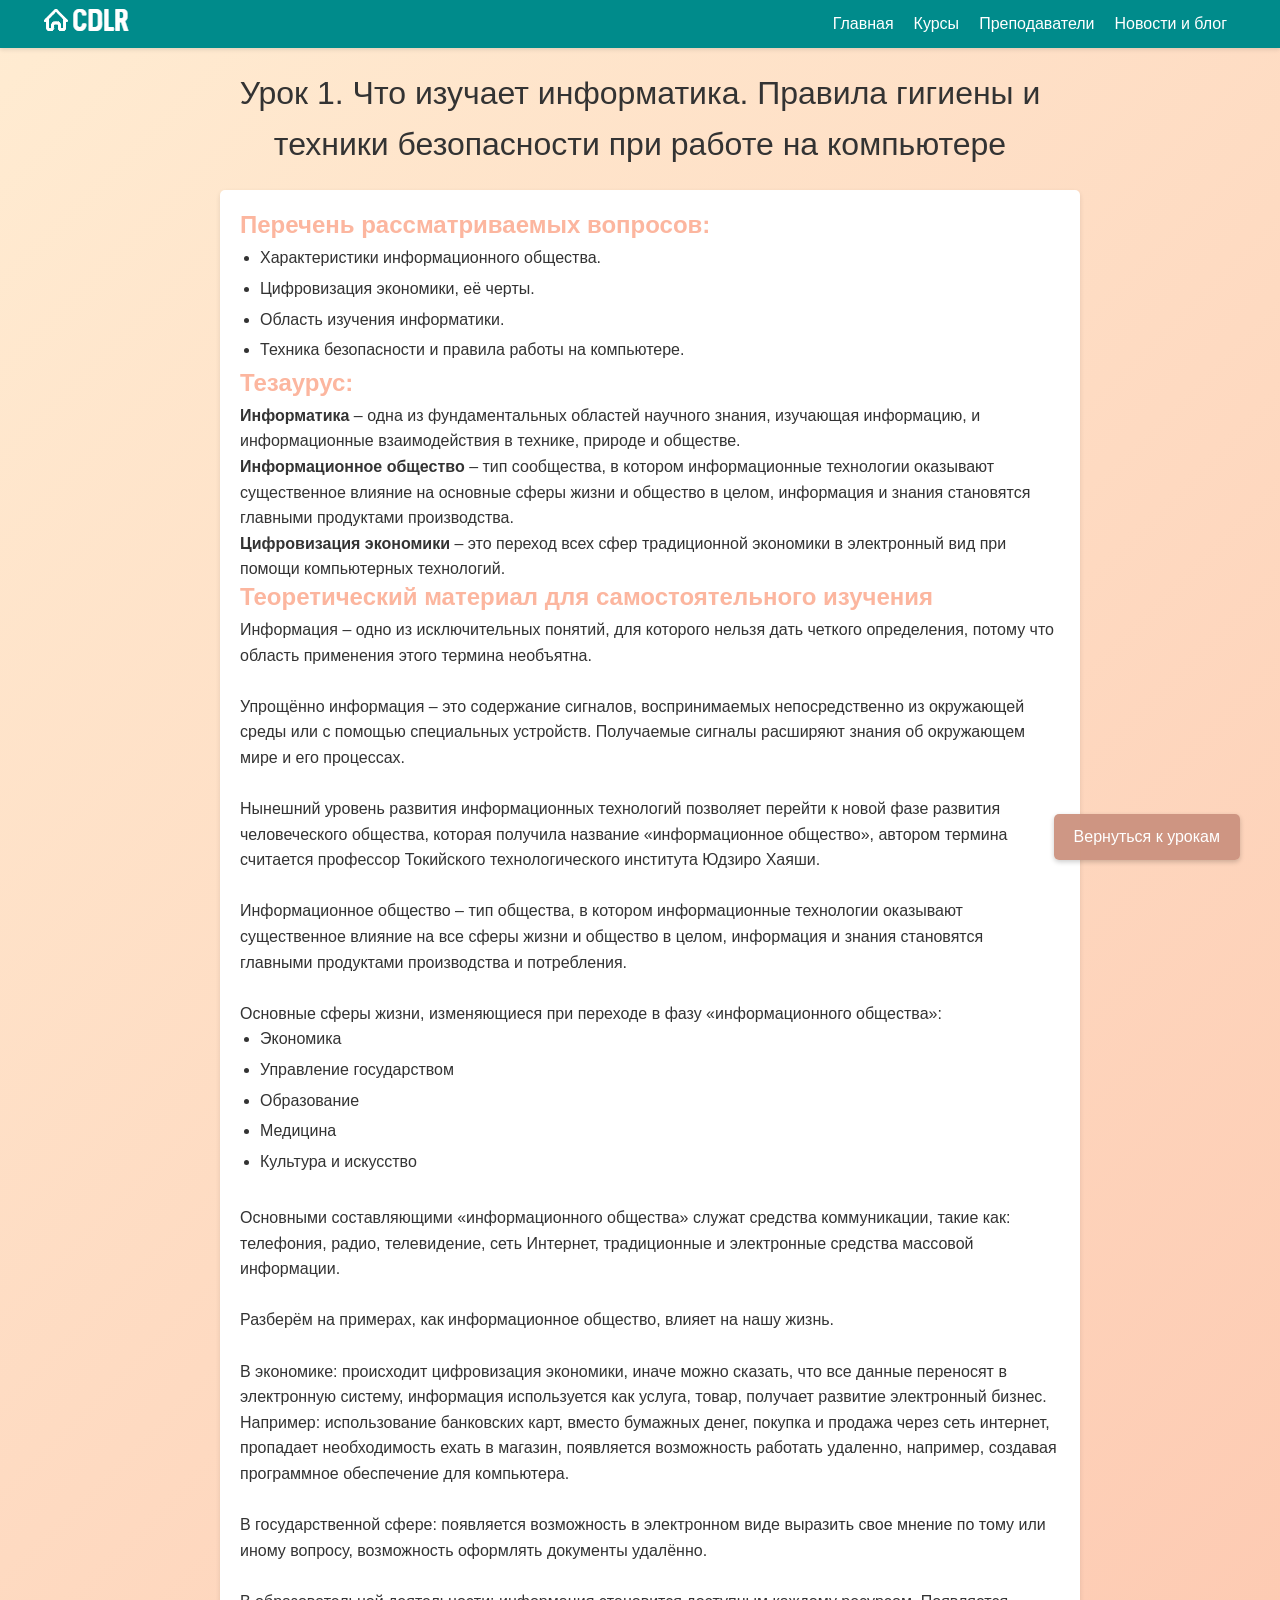
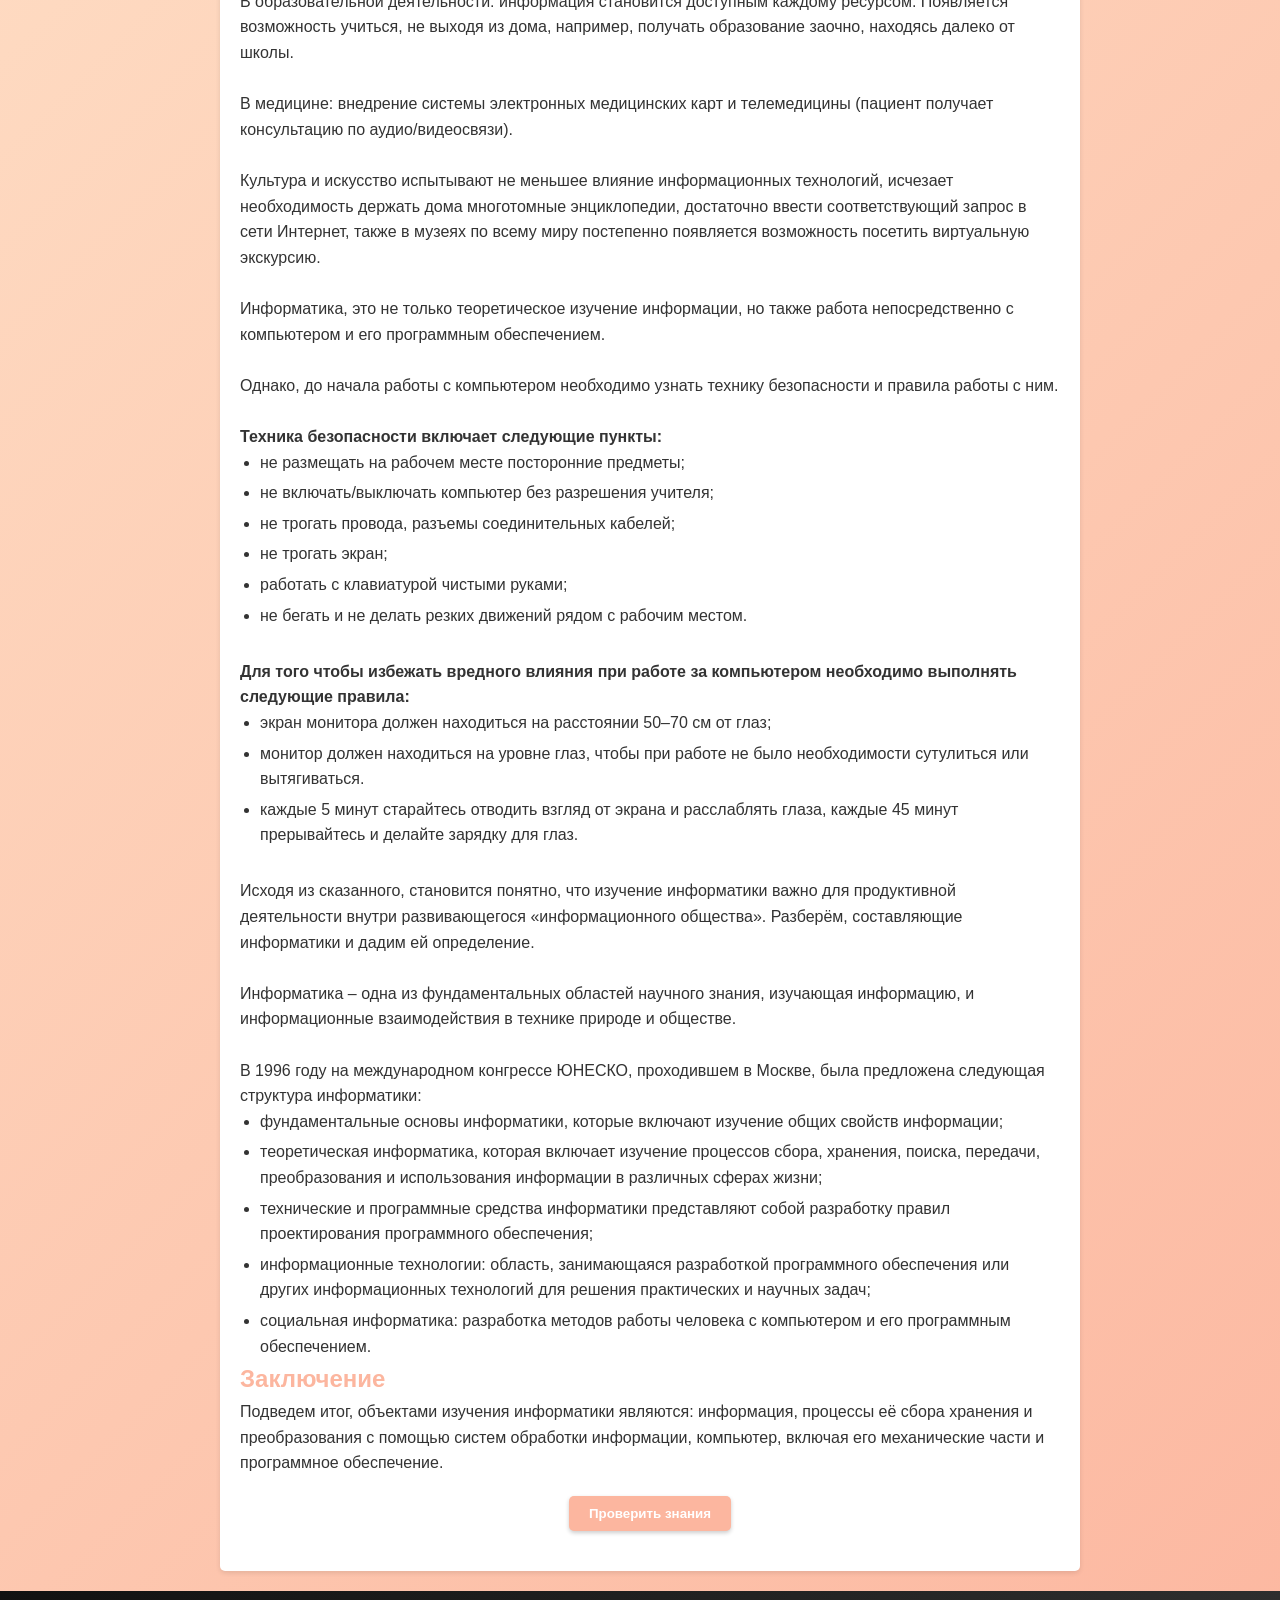
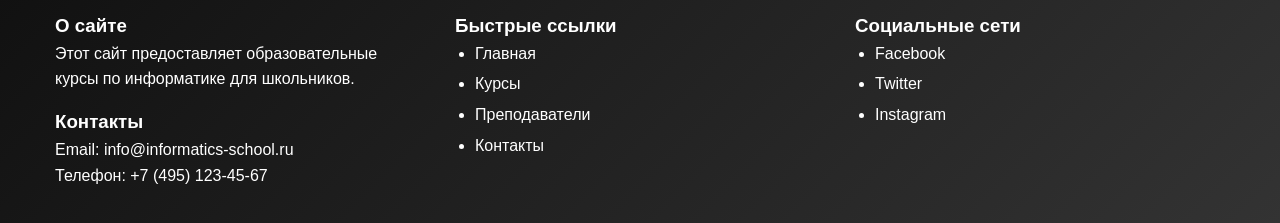
<file: html/lessons/lesson1.html>
<!DOCTYPE html>
<html lang="ru">

<head>
    <meta charset="UTF-8">
    <meta name="viewport" content="width=device-width, initial-scale=1.0">
    <title>Урок 1 | класс 7</title>
    <link rel="stylesheet" href="../../styles/lesson.css">
</head>

<body>
    <header>
        <div class="container">
            <div class="logo"><a href="../../index.html"><img src="../../images/general/logo.png" alt="Логотип"></a>
            </div>
            <nav>
                <ul>
                    <li><a href="../../index.html">Главная</a></li>
                    <li><a href="../classes.html">Курсы</a></li>
                    <li><a href="../teachers.html">Преподаватели</a></li>
                    <li><a href="../blog_news.html">Новости и блог</a></li>
                </ul>
            </nav>
        </div>
    </header>
    <div class="content-container">
        <a href="../classes.html" class="return-to-lessons-btn">Вернуться к урокам</a>
        <main>
            <h1>Урок 1. Что изучает информатика. Правила гигиены и техники безопасности при работе на компьютере</h1>
            <div class="container lesson-content">
                <div class="lesson-info">
                    <h2>Перечень рассматриваемых вопросов:</h2>
                    <ul>
                        <li>Характеристики информационного общества.</li>
                        <li>Цифровизация экономики, её черты.</li>
                        <li>Область изучения информатики.</li>
                        <li>Техника безопасности и правила работы на компьютере.</li>
                    </ul>
                    <h2>Тезаурус:</h2>
                    <p><b>Информатика</b> – одна из фундаментальных областей научного знания, изучающая информацию, и
                        информационные взаимодействия в технике, природе и обществе.</p>
                    <p><b>Информационное общество</b> – тип сообщества, в котором информационные технологии оказывают
                        существенное влияние на основные сферы жизни и общество в целом, информация и знания становятся
                        главными продуктами производства.</p>
                    <p><b>Цифровизация экономики</b> – это переход всех сфер традиционной экономики в электронный вид
                        при помощи компьютерных технологий.</p>
                </div>
                <div class="theoretical-material">
                    <h2>Теоретический материал для самостоятельного изучения</h2>
                    <p>Информация – одно из исключительных понятий, для которого нельзя дать четкого определения, потому
                        что область применения этого термина необъятна.</p>
                    <br>
                    <p>Упрощённо информация – это содержание сигналов, воспринимаемых непосредственно из окружающей
                        среды или с помощью специальных устройств. Получаемые сигналы расширяют знания об окружающем
                        мире и его процессах.</p>
                    <br>
                    <p>Нынешний уровень развития информационных технологий позволяет перейти к новой фазе развития
                        человеческого общества, которая получила название «информационное общество», автором термина
                        считается профессор Токийского технологического института Юдзиро Хаяши.</p>
                    <br>
                    <p>Информационное общество – тип общества, в котором информационные технологии оказывают
                        существенное влияние на все сферы жизни и общество в целом, информация и знания становятся
                        главными продуктами производства и потребления.</p>
                    <br>
                    <p>Основные сферы жизни, изменяющиеся при переходе в фазу «информационного общества»:</p>
                    <ul>
                        <li>Экономика</li>
                        <li>Управление государством</li>
                        <li>Образование</li>
                        <li>Медицина</li>
                        <li>Культура и искусство</li>
                    </ul>
                    <br>
                    <p>Основными составляющими «информационного общества» служат средства коммуникации, такие как:
                        телефония, радио, телевидение, сеть Интернет, традиционные и электронные средства массовой
                        информации.</p>
                    <br>
                    <p>Разберём на примерах, как информационное общество, влияет на нашу жизнь.</p>
                    <br>
                    <p>В экономике: происходит цифровизация экономики, иначе можно сказать, что все данные переносят в
                        электронную систему, информация используется как услуга, товар, получает развитие электронный
                        бизнес. Например: использование банковских карт, вместо бумажных денег, покупка и продажа через
                        сеть интернет, пропадает необходимость ехать в магазин, появляется возможность работать
                        удаленно, например, создавая программное обеспечение для компьютера.</p>
                    <br>
                    <p>В государственной сфере: появляется возможность в электронном виде выразить свое мнение по тому
                        или иному вопросу, возможность оформлять документы удалённо.</p>
                    <br>
                    <p>В образовательной деятельности: информация становится доступным каждому ресурсом. Появляется
                        возможность учиться, не выходя из дома, например, получать образование заочно, находясь далеко
                        от школы.</p>
                    <br>
                    <p>В медицине: внедрение системы электронных медицинских карт и телемедицины (пациент получает
                        консультацию по аудио/видеосвязи).</p>
                    <br>
                    <p>Культура и искусство испытывают не меньшее влияние информационных технологий, исчезает
                        необходимость держать дома многотомные энциклопедии, достаточно ввести соответствующий запрос в
                        сети Интернет, также в музеях по всему миру постепенно появляется возможность посетить
                        виртуальную экскурсию.</p>
                    <br>
                    <p>Информатика, это не только теоретическое изучение информации, но также работа непосредственно с
                        компьютером и его программным обеспечением.</p>
                    <br>
                    <p>Однако, до начала работы с компьютером необходимо узнать технику безопасности и правила работы с
                        ним.</p>
                    <br>
                    <p><b>Техника безопасности включает следующие пункты:</b></p>
                    <ul>
                        <li>не размещать на рабочем месте посторонние предметы;</li>
                        <li>не включать/выключать компьютер без разрешения учителя;</li>
                        <li>не трогать провода, разъемы соединительных кабелей;</li>
                        <li>не трогать экран;</li>
                        <li>работать с клавиатурой чистыми руками;</li>
                        <li>не бегать и не делать резких движений рядом с рабочим местом.</li>
                    </ul>
                    <br>
                    <p><b>Для того чтобы избежать вредного влияния при работе за компьютером необходимо выполнять
                            следующие правила:</b></p>
                    <ul>
                        <li>экран монитора должен находиться на расстоянии 50–70 см от глаз;</li>
                        <li>монитор должен находиться на уровне глаз, чтобы при работе не было необходимости сутулиться
                            или вытягиваться.</li>
                        <li>каждые 5 минут старайтесь отводить взгляд от экрана и расслаблять глаза, каждые 45 минут
                            прерывайтесь и делайте зарядку для глаз.</li>
                    </ul>
                    <br>
                    <p>Исходя из сказанного, становится понятно, что изучение информатики важно для продуктивной
                        деятельности внутри развивающегося «информационного общества». Разберём, составляющие
                        информатики и дадим ей определение.</p>
                    <br>
                    <p>Информатика – одна из фундаментальных областей научного знания, изучающая информацию, и
                        информационные взаимодействия в технике природе и обществе.</p>
                    <br>
                    <p>В 1996 году на международном конгрессе ЮНЕСКО, проходившем в Москве, была предложена следующая
                        структура информатики:</p>
                    <ul>
                        <li>фундаментальные основы информатики, которые включают изучение общих свойств информации;</li>
                        <li>теоретическая информатика, которая включает изучение процессов сбора, хранения, поиска,
                            передачи, преобразования и использования информации в различных сферах жизни;</li>
                        <li>технические и программные средства информатики представляют собой разработку правил
                            проектирования программного обеспечения;</li>
                        <li>информационные технологии: область, занимающаяся разработкой программного обеспечения или
                            других информационных технологий для решения практических и научных задач;</li>
                        <li>социальная информатика: разработка методов работы человека с компьютером и его программным
                            обеспечением.</li>
                    </ul>
                    <h2>Заключение</h2>
                    <p>Подведем итог, объектами изучения информатики являются: информация, процессы её сбора хранения и
                        преобразования с помощью систем обработки информации, компьютер, включая его механические части
                        и программное обеспечение.</p>

                    <button id="startTestBtn">Проверить знания</button>

                    <div id="testModal" class="modal">
                        <div class="modal-content">
                            <span class="close">&times;</span>
                            <p id="errorMessage">Пожалуйста, выберите один из вариантов ответа.</p>
                            <div id="question"></div>
                            <div id="options"></div>
                            <button id="nextQuestionBtn">Следующий вопрос</button>
                        </div>
                    </div>
                </div>
            </div>
        </main>
    </div>
    <footer>
        <div class="container">
            <div class="footer-section about-contacts">
                <div class="about">
                    <h3>О сайте</h3>
                    <p>Этот сайт предоставляет образовательные курсы по информатике для школьников.</p>
                </div>
                <div class="contacts">
                    <h3>Контакты</h3>
                    <p>Email: info@informatics-school.ru</p>
                    <p>Телефон: +7 (495) 123-45-67</p>
                </div>
            </div>
            <div class="footer-section quick-links">
                <h3>Быстрые ссылки</h3>
                <ul>
                    <li><a href="#welcome">Главная</a></li>
                    <li><a href="#courses">Курсы</a></li>
                    <li><a href="#teachers">Преподаватели</a></li>
                    <li><a href="#contact">Контакты</a></li>
                </ul>
            </div>
            <div class="footer-section social-networks">
                <h3>Социальные сети</h3>
                <ul>
                    <li><a href="#">Facebook</a></li>
                    <li><a href="#">Twitter</a></li>
                    <li><a href="#">Instagram</a></li>
                </ul>
            </div>
        </div>
    </footer>
    <script src="../../scripts/lessons/lesson1.js"></script>
</body>

</html>
</file>
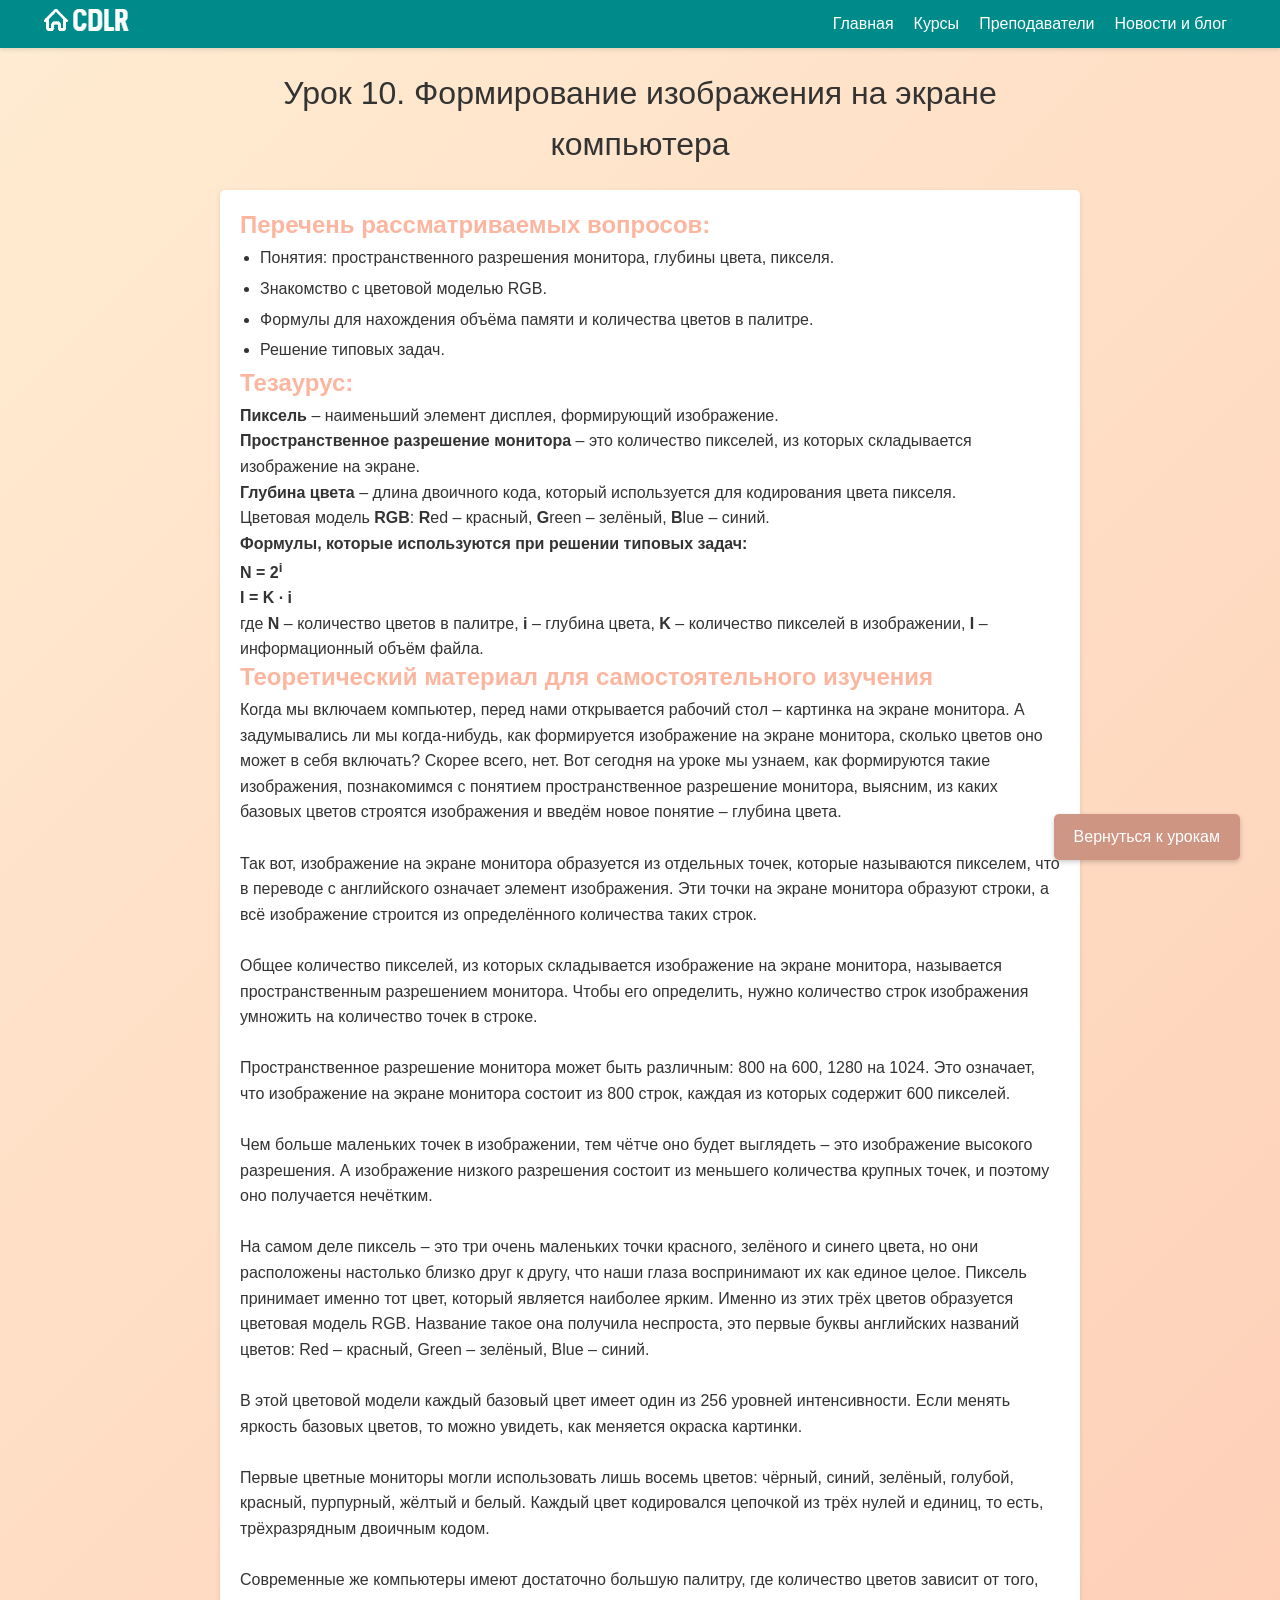
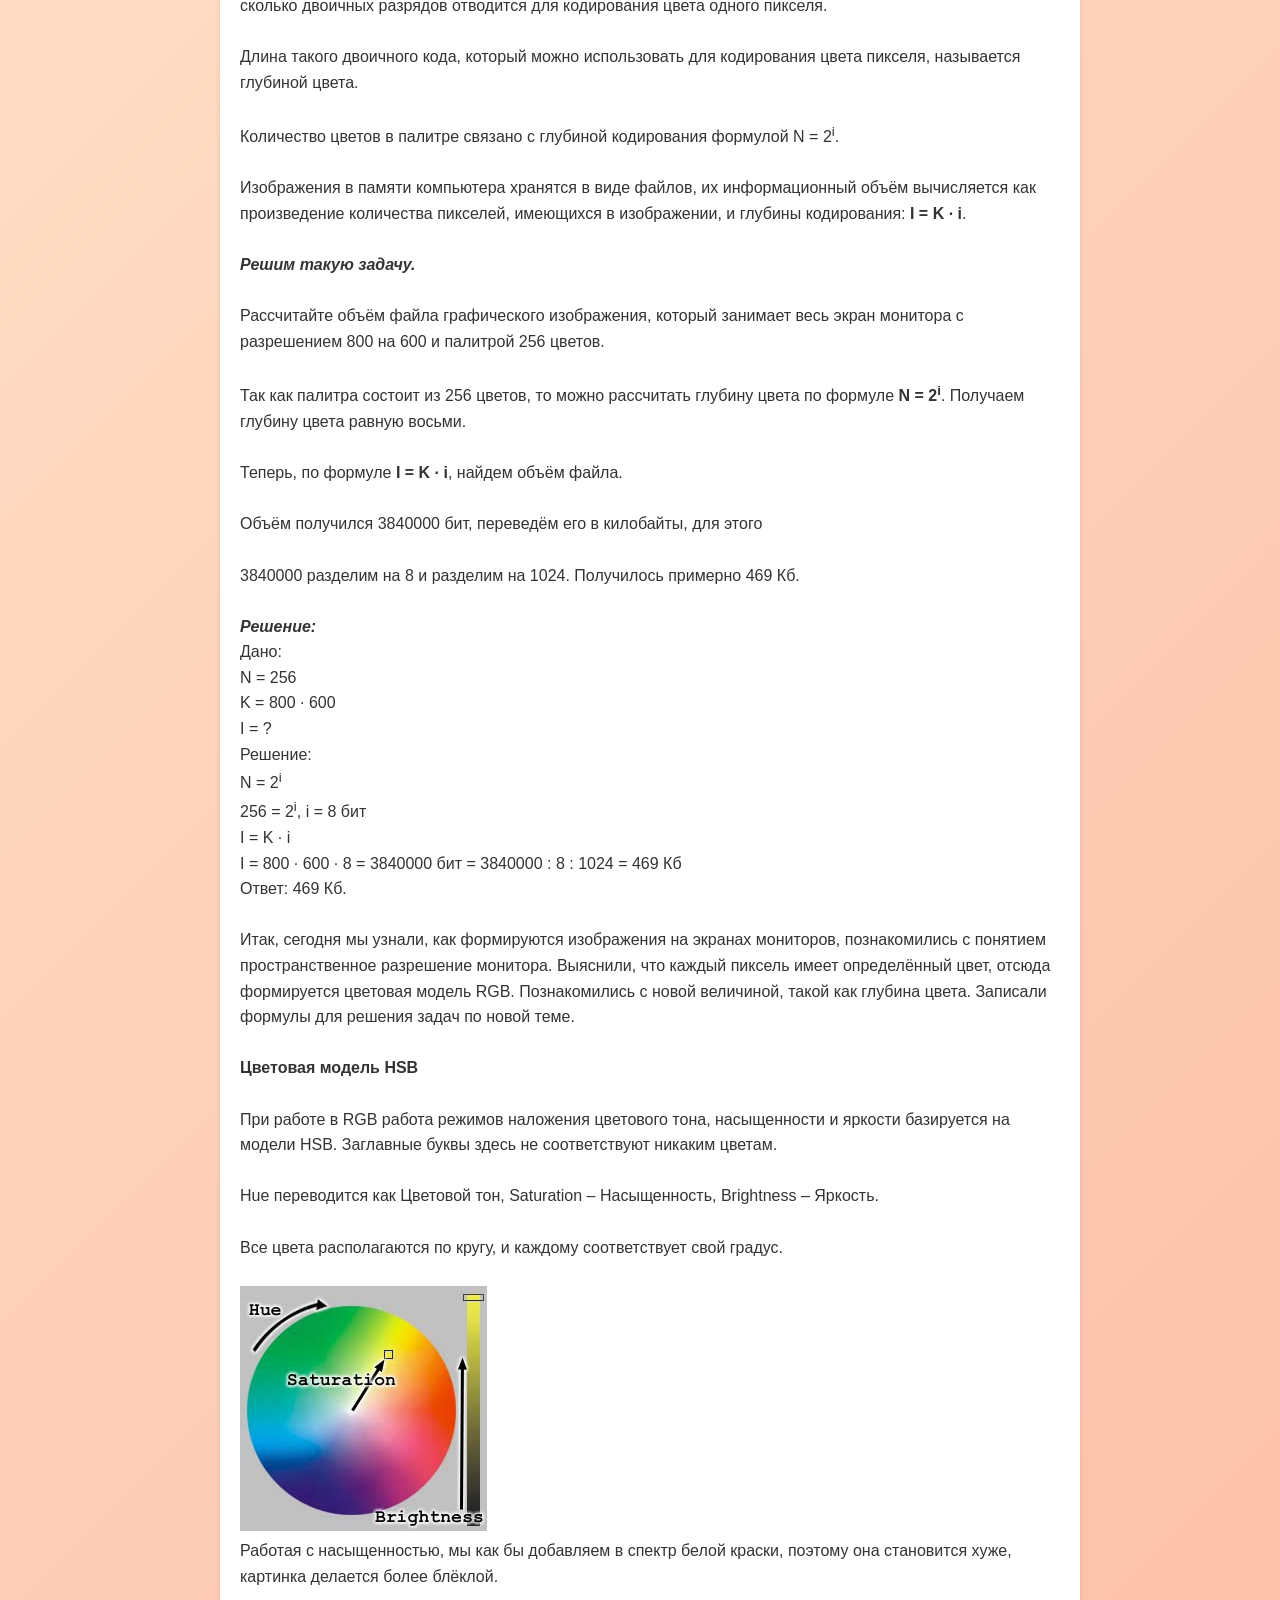
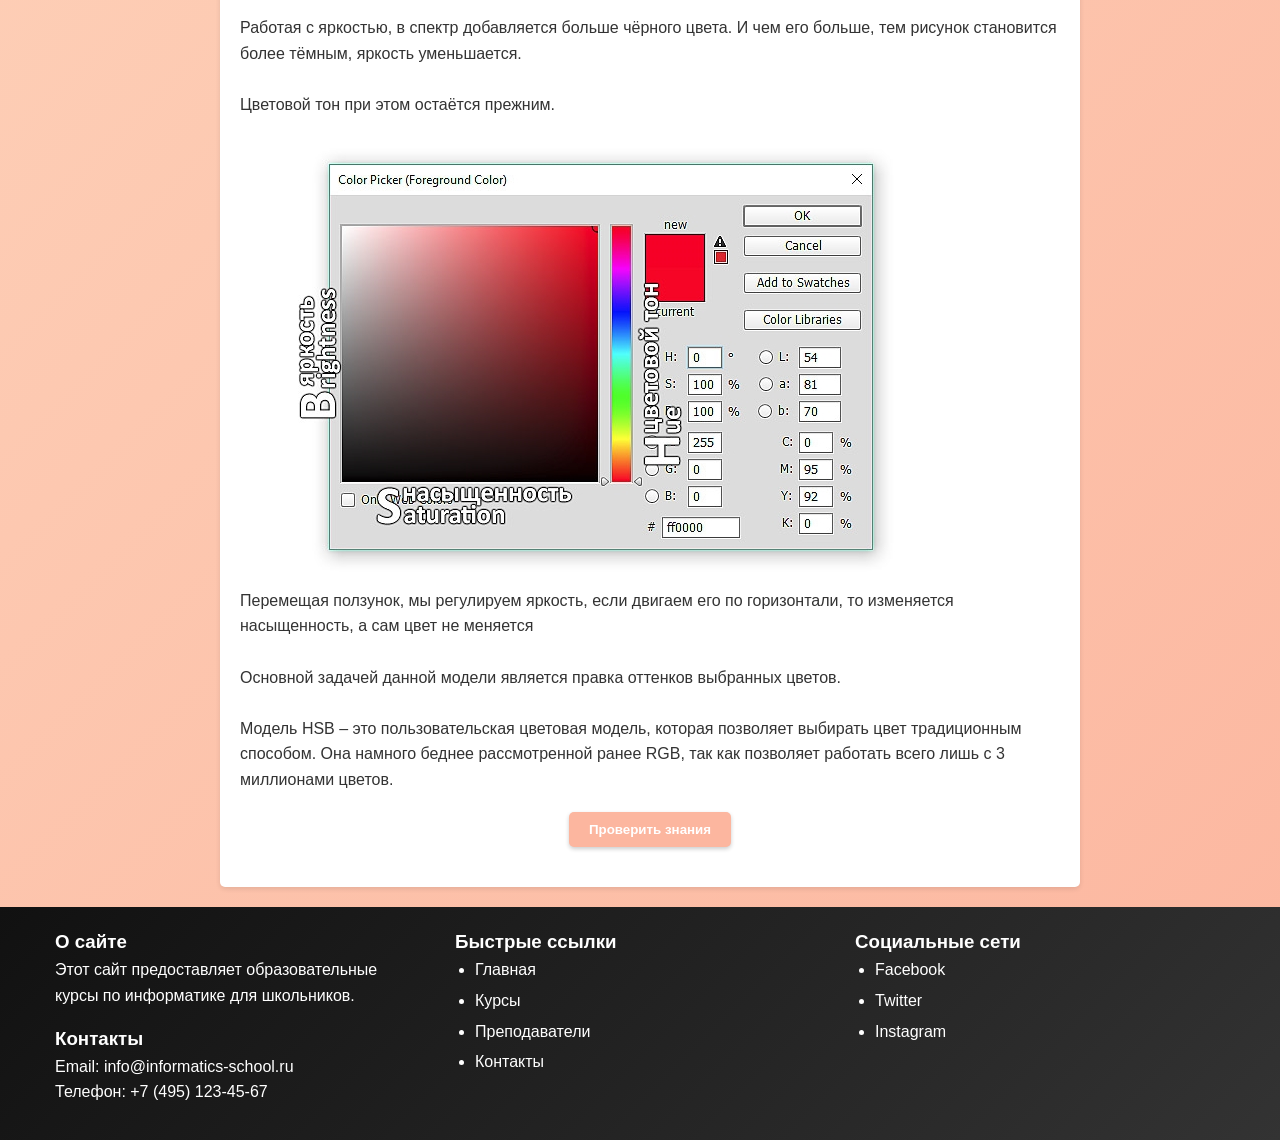
<file: html/lessons/lesson10.html>
<!DOCTYPE html>
<html lang="ru">

<head>
    <meta charset="UTF-8">
    <meta name="viewport" content="width=device-width, initial-scale=1.0">
    <title>Урок 10 | класс 7</title>
    <link rel="stylesheet" href="../../styles/lesson.css">
</head>

<body>
    <header>
        <div class="container">
            <div class="logo"><a href="../../index.html"><img src="../../images/general/logo.png" alt="Логотип"></a>
            </div>
            <nav>
                <ul>
                    <li><a href="../../index.html">Главная</a></li>
                    <li><a href="../classes.html">Курсы</a></li>
                    <li><a href="../teachers.html">Преподаватели</a></li>
                    <li><a href="../blog_news.html">Новости и блог</a></li>
                </ul>
            </nav>
        </div>
    </header>
    <div class="content-container">
        <a href="../classes.html" class="return-to-lessons-btn">Вернуться к урокам</a>
        <main>
            <h1>Урок 10. Формирование изображения на экране компьютера</h1>
            <div class="container lesson-content">                
                <div class="lesson-info">
                    <h2>Перечень рассматриваемых вопросов:</h2>
                    <ul>
                        <li>Понятия: пространственного разрешения монитора, глубины цвета, пикселя.</li>
                        <li>Знакомство с цветовой моделью RGB.</li>
                        <li>Формулы для нахождения объёма памяти и количества цветов в палитре.</li>
                        <li>Решение типовых задач.</li>
                    </ul>
                    <h2>Тезаурус:</h2>
                    <p><b>Пиксель</b> – наименьший элемент дисплея, формирующий изображение.</p>
                    <p><b>Пространственное разрешение монитора</b> – это количество пикселей, из которых складывается изображение на экране.</p>
                    <p><b>Глубина цвета</b> – длина двоичного кода, который используется для кодирования цвета пикселя.</p>
                    <p>Цветовая модель <b>RGB</b>: <b>R</b>ed – красный, <b>G</b>reen – зелёный, <b>B</b>lue – синий.</p>
                    <p><b>Формулы, которые используются при решении типовых задач:</b></p>
                    <p><b>N = 2<sup>i</sup></b></p>
                    <p><b>I = K · i</b></p>
                    <p>где <b>N</b> – количество цветов в палитре, <b>i</b> – глубина цвета, <b>K</b> – количество пикселей в изображении, <b>I</b> – информационный объём файла.</p>
                </div>
                <div class="theoretical-material">
                    <h2>Теоретический материал для самостоятельного изучения</h2>
                    <p>Когда мы включаем компьютер, перед нами открывается рабочий стол – картинка на экране монитора. А задумывались ли мы когда-нибудь, как формируется изображение на экране монитора, сколько цветов оно может в себя включать? Скорее всего, нет. Вот сегодня на уроке мы узнаем, как формируются такие изображения, познакомимся с понятием пространственное разрешение монитора, выясним, из каких базовых цветов строятся изображения и введём новое понятие – глубина цвета.</p>
                    <br><p>Так вот, изображение на экране монитора образуется из отдельных точек, которые называются пикселем, что в переводе с английского означает элемент изображения. Эти точки на экране монитора образуют строки, а всё изображение строится из определённого количества таких строк.</p>
                    <br><p>Общее количество пикселей, из которых складывается изображение на экране монитора, называется пространственным разрешением монитора. Чтобы его определить, нужно количество строк изображения умножить на количество точек в строке.</p>
                    <br><p>Пространственное разрешение монитора может быть различным: 800 на 600, 1280 на 1024. Это означает, что изображение на экране монитора состоит из 800 строк, каждая из которых содержит 600 пикселей.</p>
                    <br><p>Чем больше маленьких точек в изображении, тем чётче оно будет выглядеть – это изображение высокого разрешения. А изображение низкого разрешения состоит из меньшего количества крупных точек, и поэтому оно получается нечётким.</p>
                    <br><p>На самом деле пиксель – это три очень маленьких точки красного, зелёного и синего цвета, но они расположены настолько близко друг к другу, что наши глаза воспринимают их как единое целое. Пиксель принимает именно тот цвет, который является наиболее ярким. Именно из этих трёх цветов образуется цветовая модель RGB. Название такое она получила неспроста, это первые буквы английских названий цветов: Red – красный, Green – зелёный, Blue – синий.</p>
                    <br><p>В этой цветовой модели каждый базовый цвет имеет один из 256 уровней интенсивности. Если менять яркость базовых цветов, то можно увидеть, как меняется окраска картинки.</p>
                    <br><p>Первые цветные мониторы могли использовать лишь восемь цветов: чёрный, синий, зелёный, голубой, красный, пурпурный, жёлтый и белый. Каждый цвет кодировался цепочкой из трёх нулей и единиц, то есть, трёхразрядным двоичным кодом.</p>
                    <br><p>Современные же компьютеры имеют достаточно большую палитру, где количество цветов зависит от того, сколько двоичных разрядов отводится для кодирования цвета одного пикселя.</p>
                    <br><p>Длина такого двоичного кода, который можно использовать для кодирования цвета пикселя, называется глубиной цвета.</p>
                    <br><p>Количество цветов в палитре связано с глубиной кодирования формулой N = 2<sup>i</sup>.</p>
                    <br><p>Изображения в памяти компьютера хранятся в виде файлов, их информационный объём вычисляется как произведение количества пикселей, имеющихся в изображении, и глубины кодирования: <b>I = K · i</b>.</p>
                    <br><p><b><i>Решим такую задачу.</i></b></p>
                    <br><p>Рассчитайте объём файла графического изображения, который занимает весь экран монитора с разрешением 800 на 600 и палитрой 256 цветов.</p>
                    <br><p>Так как палитра состоит из 256 цветов, то можно рассчитать глубину цвета по формуле <b>N = 2<sup>i</sup></b>. Получаем глубину цвета равную восьми.</p>
                    <br><p>Теперь, по формуле <b>I = K · i</b>, найдем объём файла.</p>
                    <br><p>Объём получился 3840000 бит, переведём его в килобайты, для этого</p>
                    <br><p>3840000 разделим на 8 и разделим на 1024. Получилось примерно 469 Кб.</p>
                    <br><p><i><b>Решение:</b></i></p>
                    <p>Дано:</p>
                    <p>N = 256</p>
                    <p>K = 800 · 600</p>
                    <p>I = ?</p>
                    <p>Решение:</p>
                    <p>N = 2<sup>i</sup></p>
                    <p>256 = 2<sup>i</sup>, i = 8 бит</p>
                    <p>I = K · i</p>
                    <p>I = 800 · 600 · 8 = 3840000 бит = 3840000 : 8 : 1024 = 469 Кб</p>
                    <p>Ответ: 469 Кб.</p>
                    <br><p>Итак, сегодня мы узнали, как формируются изображения на экранах мониторов, познакомились с понятием пространственное разрешение монитора. Выяснили, что каждый пиксель имеет определённый цвет, отсюда формируется цветовая модель RGB. Познакомились с новой величиной, такой как глубина цвета. Записали формулы для решения задач по новой теме.</p>
                    <br><p><b>Цветовая модель HSB</b></p>
                    <br><p>При работе в RGB работа режимов наложения цветового тона, насыщенности и яркости базируется на модели HSB. Заглавные буквы здесь не соответствуют никаким цветам.</p>
                    <br><p>Hue переводится как Цветовой тон, Saturation – Насыщенность, Brightness – Яркость.</p>
                    <br><p>Все цвета располагаются по кругу, и каждому соответствует свой градус.</p>
                    <br><img src="../../images/lessons/23.png" alt="">
                    <br><p>Работая с насыщенностью, мы как бы добавляем в спектр белой краски, поэтому она становится хуже, картинка делается более блёклой.</p>
                    <br><p>Работая с яркостью, в спектр добавляется больше чёрного цвета. И чем его больше, тем рисунок становится более тёмным, яркость уменьшается.</p>
                    <br><p>Цветовой тон при этом остаётся прежним.</p>
                    <br><img src="../../images/lessons/24.jpeg" alt="">
                    <br><p>Перемещая ползунок, мы регулируем яркость, если двигаем его по горизонтали, то изменяется насыщенность, а сам цвет не меняется</p>
                    <br><p>Основной задачей данной модели является правка оттенков выбранных цветов.</p>
                    <br><p>Модель HSB – это пользовательская цветовая модель, которая позволяет выбирать цвет традиционным способом. Она намного беднее рассмотренной ранее RGB, так как позволяет работать всего лишь с 3 миллионами цветов.</p>

                    <button id="startTestBtn">Проверить знания</button>

                    <div id="testModal" class="modal">
                        <div class="modal-content">
                            <span class="close">&times;</span>
                            <p id="errorMessage">Пожалуйста, выберите один из вариантов ответа.</p>
                            <div id="question"></div>
                            <div id="options"></div>
                            <button id="nextQuestionBtn">Следующий вопрос</button>
                        </div>
                    </div>
                </div>
            </div>
        </main>
    </div>

    <footer>
        <div class="container">
            <!-- Колонка 1: О сайте и Контакты -->
            <div class="footer-section about-contacts">
                <div class="about">
                    <h3>О сайте</h3>
                    <p>Этот сайт предоставляет образовательные курсы по информатике для школьников.</p>
                </div>
                <div class="contacts">
                    <h3>Контакты</h3>
                    <p>Email: info@informatics-school.ru</p>
                    <p>Телефон: +7 (495) 123-45-67</p>
                </div>
            </div>
            <!-- Колонка 2: Быстрые ссылки -->
            <div class="footer-section quick-links">
                <h3>Быстрые ссылки</h3>
                <ul>
                    <li><a href="#welcome">Главная</a></li>
                    <li><a href="#courses">Курсы</a></li>
                    <li><a href="#teachers">Преподаватели</a></li>
                    <li><a href="#contact">Контакты</a></li>
                </ul>
            </div>
            <!-- Колонка 3: Социальные сети -->
            <div class="footer-section social-networks">
                <h3>Социальные сети</h3>
                <ul>
                    <li><a href="#">Facebook</a></li>
                    <li><a href="#">Twitter</a></li>
                    <li><a href="#">Instagram</a></li>
                </ul>
            </div>
        </div>
    </footer>    
    <script src="../../scripts/lessons/lesson10.js"></script>
</body>

</html>
</file>
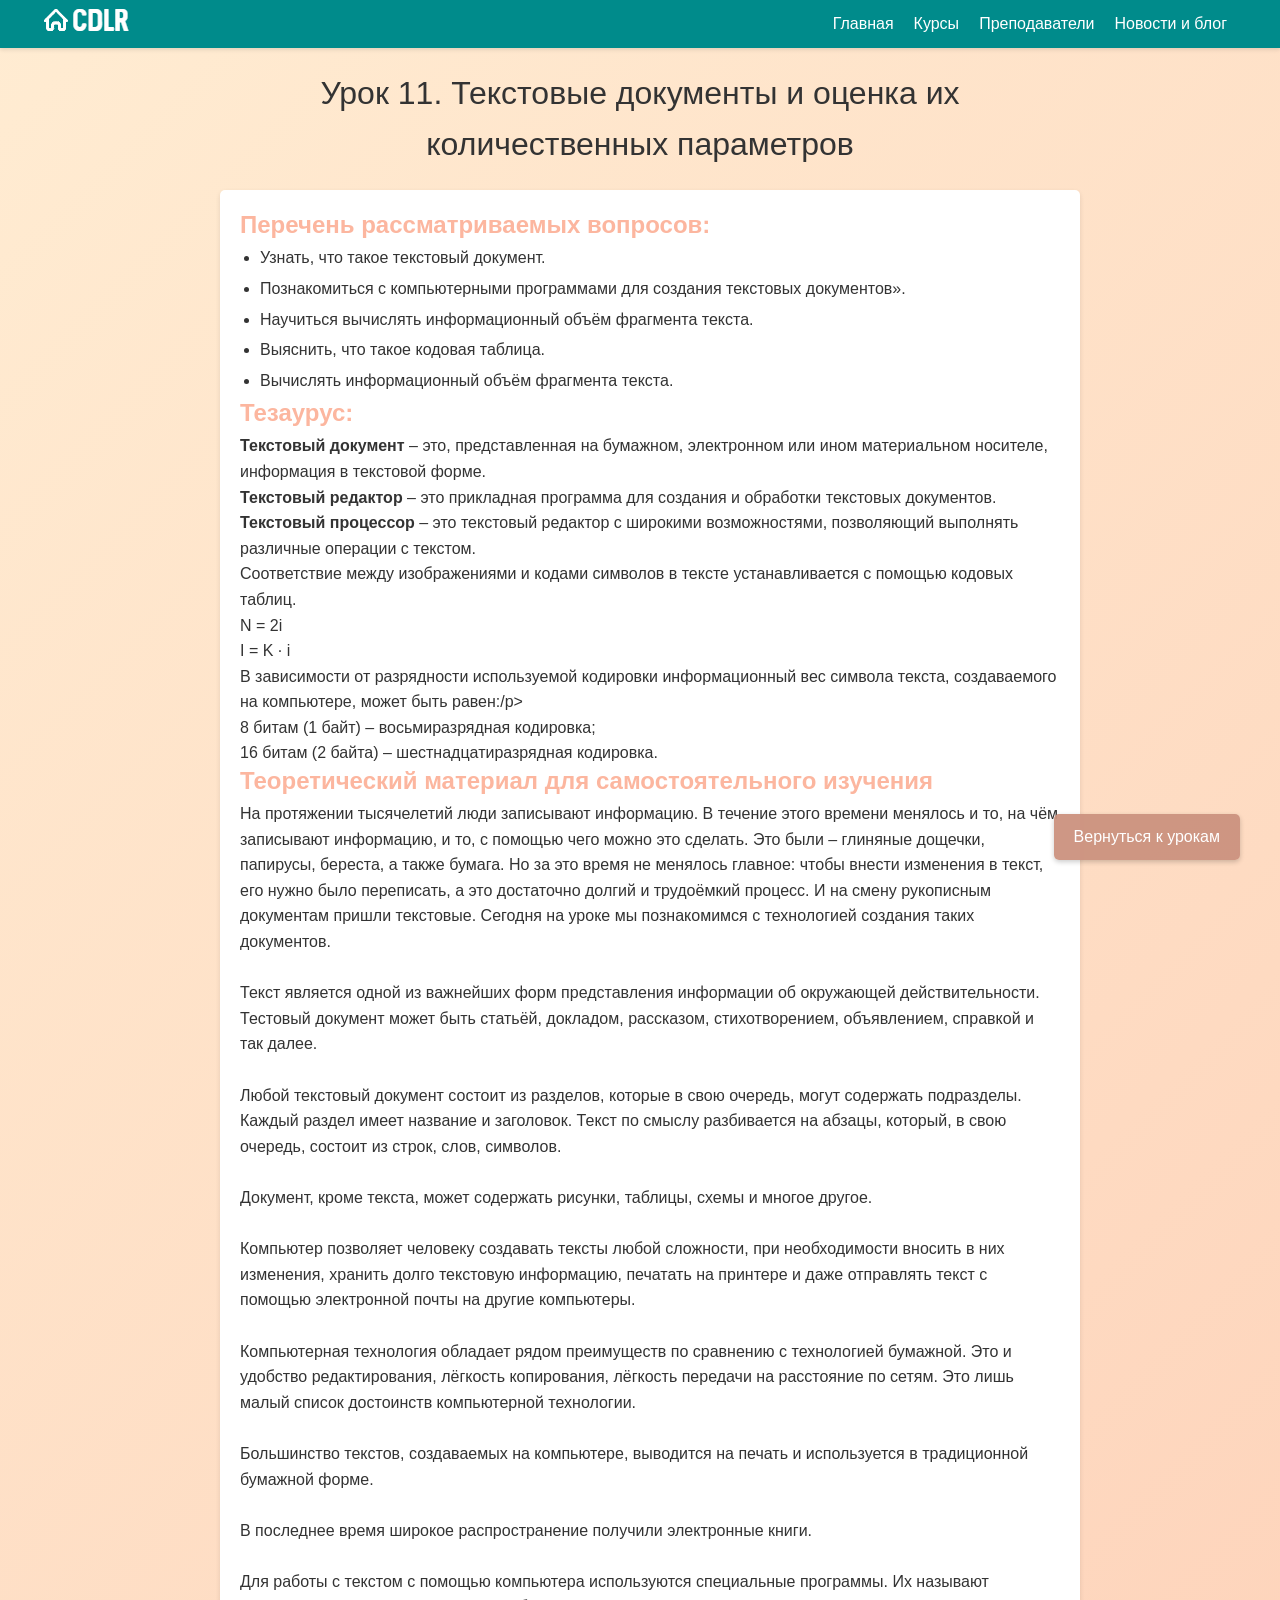
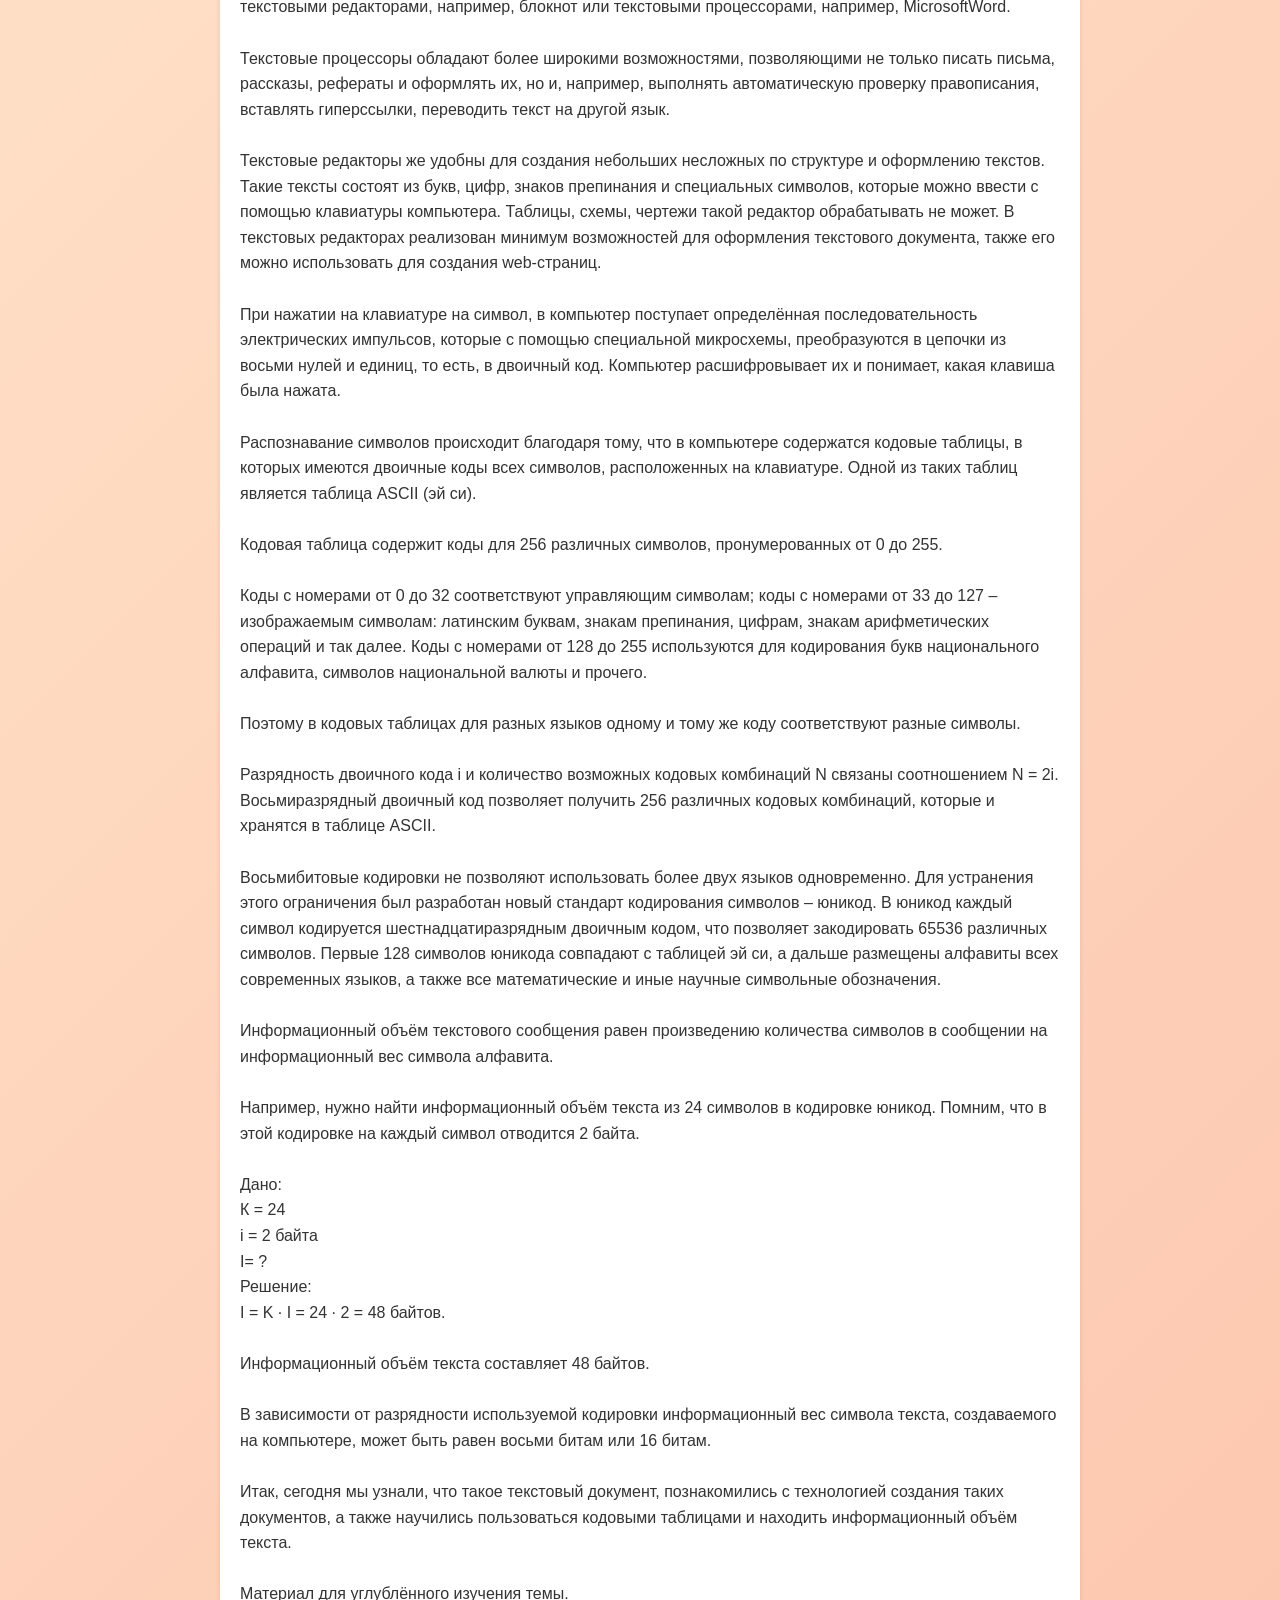
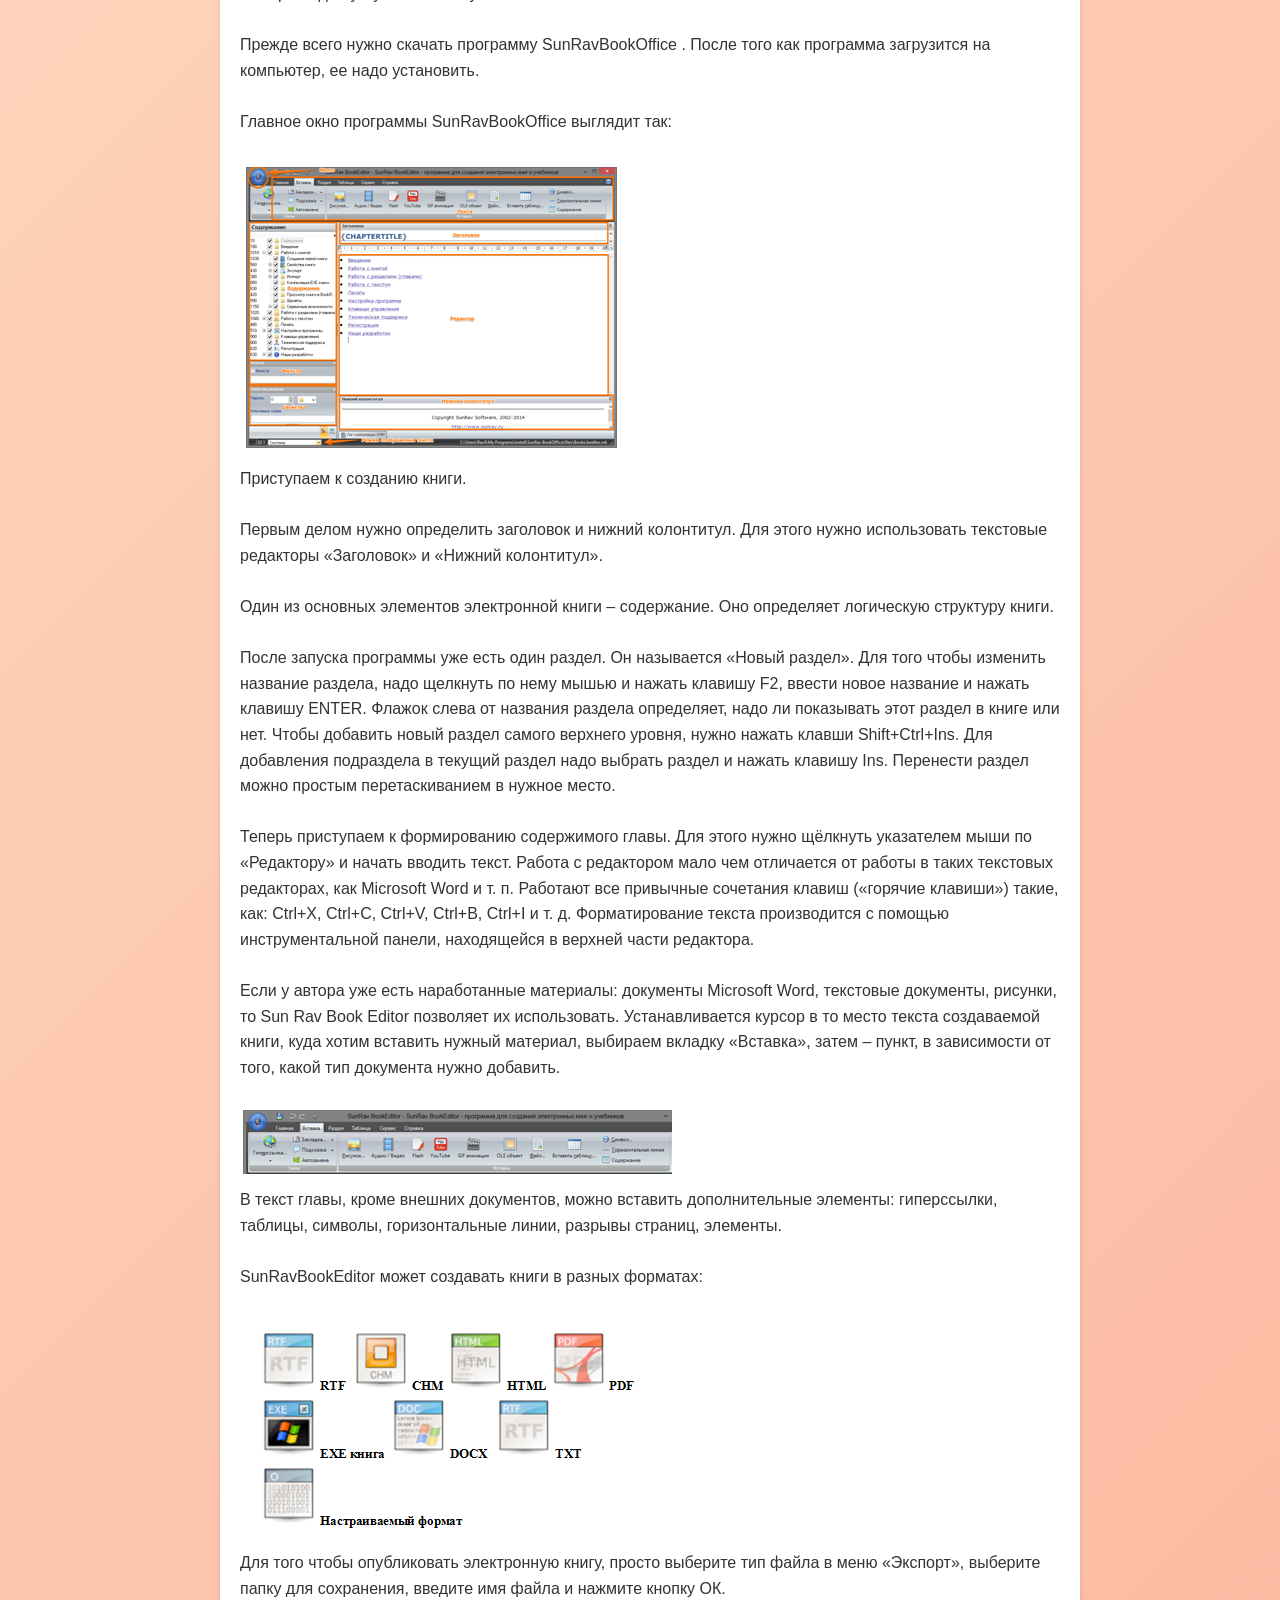
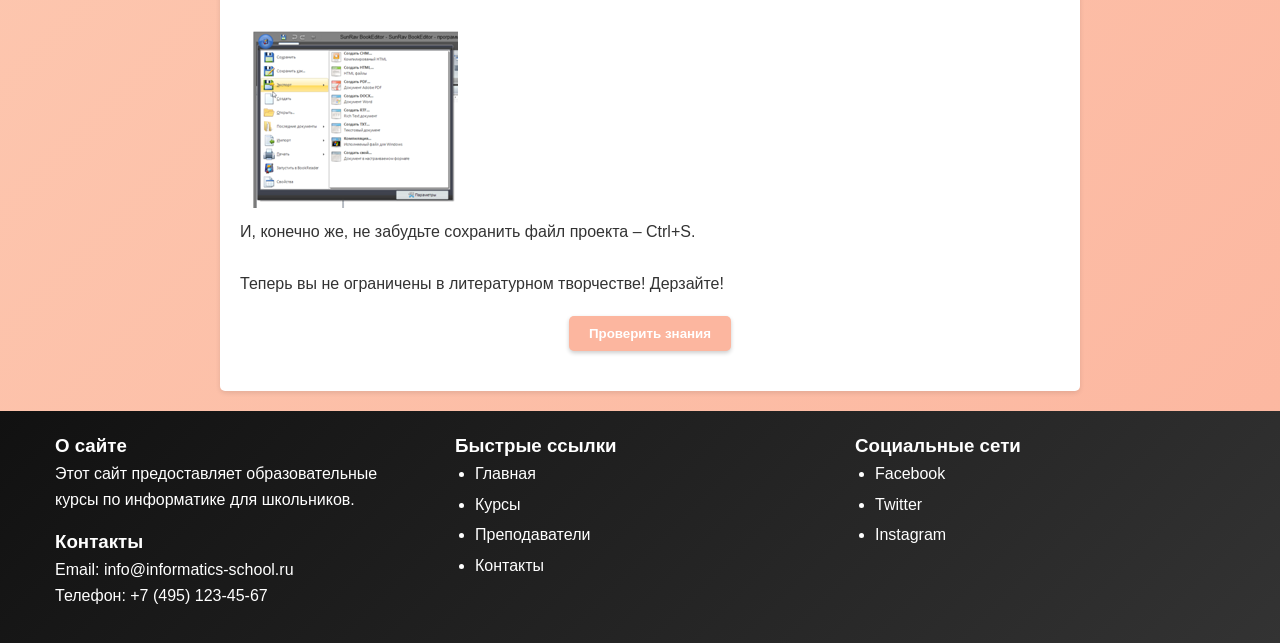
<file: html/lessons/lesson11.html>
<!DOCTYPE html>
<html lang="ru">

<head>
    <meta charset="UTF-8">
    <meta name="viewport" content="width=device-width, initial-scale=1.0">
    <title>Урок 11 | класс 7</title>
    <link rel="stylesheet" href="../../styles/lesson.css">
</head>

<body>
    <header>
        <div class="container">
            <div class="logo"><a href="../../index.html"><img src="../../images/general/logo.png" alt="Логотип"></a>
            </div>
            <nav>
                <ul>
                    <li><a href="../../index.html">Главная</a></li>
                    <li><a href="../classes.html">Курсы</a></li>
                    <li><a href="../teachers.html">Преподаватели</a></li>
                    <li><a href="../blog_news.html">Новости и блог</a></li>
                </ul>
            </nav>
        </div>
    </header>
    <div class="content-container">
        <a href="../classes.html" class="return-to-lessons-btn">Вернуться к урокам</a>
        <main>
            <h1>Урок 11. Текстовые документы и оценка их количественных параметров</h1>
            <div class="container lesson-content">                
                <div class="lesson-info">
                    <h2>Перечень рассматриваемых вопросов:</h2>
                    <ul>
                        <li>Узнать, что такое текстовый документ.</li>
                        <li>Познакомиться с компьютерными программами для создания текстовых документов».</li>
                        <li>Научиться вычислять информационный объём фрагмента текста.</li>
                        <li>Выяснить, что такое кодовая таблица.</li>
                        <li>Вычислять информационный объём фрагмента текста.</li>
                    </ul>
                    <h2>Тезаурус:</h2>
                    <p><b>Текстовый документ</b> – это, представленная на бумажном, электронном или ином материальном носителе, информация в текстовой форме.</p>
                    <p><b>Текстовый редактор</b> – это прикладная программа для создания и обработки текстовых документов.</p>
                    <p><b>Текстовый процессор</b> – это текстовый редактор с широкими возможностями, позволяющий выполнять различные операции с текстом.</p>
                    <p>Соответствие между изображениями и кодами символов в тексте устанавливается с помощью кодовых таблиц.</p>
                    <p>N = 2i</p>
                    <p>I = K · i</p>
                    <p>В зависимости от разрядности используемой кодировки информационный вес символа текста, создаваемого на компьютере, может быть равен:/p>
                    <p>8 битам (1 байт) – восьмиразрядная кодировка;</p>
                    <p>16 битам (2 байта) – шестнадцатиразрядная кодировка.</p>
                </div>
                <div class="theoretical-material">
                    <h2>Теоретический материал для самостоятельного изучения</h2>
                    <p>На протяжении тысячелетий люди записывают информацию. В течение этого времени менялось и то, на чём записывают информацию, и то, с помощью чего можно это сделать. Это были – глиняные дощечки, папирусы, береста, а также бумага. Но за это время не менялось главное: чтобы внести изменения в текст, его нужно было переписать, а это достаточно долгий и трудоёмкий процесс. И на смену рукописным документам пришли текстовые. Сегодня на уроке мы познакомимся с технологией создания таких документов.</p>
                    <br><p>Текст является одной из важнейших форм представления информации об окружающей действительности. Тестовый документ может быть статьёй, докладом, рассказом, стихотворением, объявлением, справкой и так далее.</p>
                    <br><p>Любой текстовый документ состоит из разделов, которые в свою очередь, могут содержать подразделы. Каждый раздел имеет название и заголовок. Текст по смыслу разбивается на абзацы, который, в свою очередь, состоит из строк, слов, символов.</p>
                    <br><p>Документ, кроме текста, может содержать рисунки, таблицы, схемы и многое другое.</p>
                    <br><p>Компьютер позволяет человеку создавать тексты любой сложности, при необходимости вносить в них изменения, хранить долго текстовую информацию, печатать на принтере и даже отправлять текст с помощью электронной почты на другие компьютеры.</p>
                    <br><p>Компьютерная технология обладает рядом преимуществ по сравнению с технологией бумажной. Это и удобство редактирования, лёгкость копирования, лёгкость передачи на расстояние по сетям. Это лишь малый список достоинств компьютерной технологии.</p>
                    <br><p>Большинство текстов, создаваемых на компьютере, выводится на печать и используется в традиционной бумажной форме.</p>
                    <br><p>В последнее время широкое распространение получили электронные книги.</p>
                    <br><p>Для работы с текстом с помощью компьютера используются специальные программы. Их называют текстовыми редакторами, например, блокнот или текстовыми процессорами, например, MicrosoftWord.</p>
                    <br><p>Текстовые процессоры обладают более широкими возможностями, позволяющими не только писать письма, рассказы, рефераты и оформлять их, но и, например, выполнять автоматическую проверку правописания, вставлять гиперссылки, переводить текст на другой язык.</p>
                    <br><p>Текстовые редакторы же удобны для создания небольших несложных по структуре и оформлению текстов. Такие тексты состоят из букв, цифр, знаков препинания и специальных символов, которые можно ввести с помощью клавиатуры компьютера. Таблицы, схемы, чертежи такой редактор обрабатывать не может. В текстовых редакторах реализован минимум возможностей для оформления текстового документа, также его можно использовать для создания web-страниц.</p>
                    <br><p>При нажатии на клавиатуре на символ, в компьютер поступает определённая последовательность электрических импульсов, которые с помощью специальной микросхемы, преобразуются в цепочки из восьми нулей и единиц, то есть, в двоичный код. Компьютер расшифровывает их и понимает, какая клавиша была нажата.</p>
                    <br><p>Распознавание символов происходит благодаря тому, что в компьютере содержатся кодовые таблицы, в которых имеются двоичные коды всех символов, расположенных на клавиатуре. Одной из таких таблиц является таблица ASCII (эй си).</p>
                    <br><p>Кодовая таблица содержит коды для 256 различных символов, пронумерованных от 0 до 255.</p>
                    <br><p>Коды с номерами от 0 до 32 соответствуют управляющим символам; коды с номерами от 33 до 127 – изображаемым символам: латинским буквам, знакам препинания, цифрам, знакам арифметических операций и так далее. Коды с номерами от 128 до 255 используются для кодирования букв национального алфавита, символов национальной валюты и прочего.</p>
                    <br><p>Поэтому в кодовых таблицах для разных языков одному и тому же коду соответствуют разные символы.</p>
                    <br><p>Разрядность двоичного кода i и количество возможных кодовых комбинаций N связаны соотношением N = 2i. Восьмиразрядный двоичный код позволяет получить 256 различных кодовых комбинаций, которые и хранятся в таблице ASCII.</p>
                    <br><p>Восьмибитовые кодировки не позволяют использовать более двух языков одновременно. Для устранения этого ограничения был разработан новый стандарт кодирования символов – юникод. В юникод каждый символ кодируется шестнадцатиразрядным двоичным кодом, что позволяет закодировать 65536 различных символов. Первые 128 символов юникода совпадают с таблицей эй си, а дальше размещены алфавиты всех современных языков, а также все математические и иные научные символьные обозначения.</p>
                    <br><p>Информационный объём текстового сообщения равен произведению количества символов в сообщении на информационный вес символа алфавита.</p>
                    <br><p>Например, нужно найти информационный объём текста из 24 символов в кодировке юникод. Помним, что в этой кодировке на каждый символ отводится 2 байта.</p>
                    <br><p>Дано:</p>
                    <p>К = 24</p>
                    <p>i = 2 байта</p>
                    <p>I= ?</p>
                    <p>Решение:</p>
                    <p>I = K · I = 24 · 2 = 48 байтов.</p>
                    <br><p>Информационный объём текста составляет 48 байтов.</p>
                    <br><p>В зависимости от разрядности используемой кодировки информационный вес символа текста, создаваемого на компьютере, может быть равен восьми битам или 16 битам.</p>
                    <br><p>Итак, сегодня мы узнали, что такое текстовый документ, познакомились с технологией создания таких документов, а также научились пользоваться кодовыми таблицами и находить информационный объём текста.</p>
                    <br><p>Материал для углублённого изучения темы.</p>
                    <br><p>Прежде всего нужно скачать программу SunRavBookOffice . После того как программа загрузится на компьютер, ее надо установить.</p>
                    <br><p>Главное окно программы SunRavBookOffice выглядит так:</p>
                    <br><img src="../../images/lessons/25.png" alt="">
                    <br><p>Приступаем к созданию книги.</p>
                    <br><p>Первым делом нужно определить заголовок и нижний колонтитул. Для этого нужно использовать текстовые редакторы «Заголовок» и «Нижний колонтитул».</p>
                    <br><p>Один из основных элементов электронной книги – содержание. Оно определяет логическую структуру книги.</p>
                    <br><p>После запуска программы уже есть один раздел. Он называется «Новый раздел». Для того чтобы изменить название раздела, надо щелкнуть по нему мышью и нажать клавишу F2, ввести новое название и нажать клавишу ENTER. Флажок слева от названия раздела определяет, надо ли показывать этот раздел в книге или нет. Чтобы добавить новый раздел самого верхнего уровня, нужно нажать клавши Shift+Ctrl+Ins. Для добавления подраздела в текущий раздел надо выбрать раздел и нажать клавишу Ins. Перенести раздел можно простым перетаскиванием в нужное место.</p>
                    <br><p>Теперь приступаем к формированию содержимого главы. Для этого нужно щёлкнуть указателем мыши по «Редактору» и начать вводить текст. Работа с редактором мало чем отличается от работы в таких текстовых редакторах, как Microsoft Word и т. п. Работают все привычные сочетания клавиш («горячие клавиши») такие, как: Ctrl+X, Ctrl+C, Ctrl+V, Ctrl+B, Ctrl+I и т. д. Форматирование текста производится с помощью инструментальной панели, находящейся в верхней части редактора.</p>
                    <br><p>Если у автора уже есть наработанные материалы: документы Microsoft Word, текстовые документы, рисунки, то Sun Rav Book Editor позволяет их использовать. Устанавливается курсор в то место текста создаваемой книги, куда хотим вставить нужный материал, выбираем вкладку «Вставка», затем – пункт, в зависимости от того, какой тип документа нужно добавить.</p>
                    <br><img src="../../images/lessons/26.png" alt="">
                    <br><p>В текст главы, кроме внешних документов, можно вставить дополнительные элементы: гиперссылки, таблицы, символы, горизонтальные линии, разрывы страниц, элементы.</p>
                    <br><p>SunRavBookEditor может создавать книги в разных форматах:</p>
                    <br><img src="../../images/lessons/27.png" alt="">
                    <br><p>Для того чтобы опубликовать электронную книгу, просто выберите тип файла в меню «Экспорт», выберите папку для сохранения, введите имя файла и нажмите кнопку ОК.</p>
                    <br><img src="../../images/lessons/28.png" alt="">
                    <br><p>И, конечно же, не забудьте сохранить файл проекта – Ctrl+S.</p>
                    <br><p>Теперь вы не ограничены в литературном творчестве! Дерзайте!</p>


                    <button id="startTestBtn">Проверить знания</button>

                    <div id="testModal" class="modal">
                        <div class="modal-content">
                            <span class="close">&times;</span>
                            <p id="errorMessage">Пожалуйста, выберите один из вариантов ответа.</p>
                            <div id="question"></div>
                            <div id="options"></div>
                            <button id="nextQuestionBtn">Следующий вопрос</button>
                        </div>
                    </div>
                </div>
            </div>
        </main>
    </div>

    <footer>
        <div class="container">
            <!-- Колонка 1: О сайте и Контакты -->
            <div class="footer-section about-contacts">
                <div class="about">
                    <h3>О сайте</h3>
                    <p>Этот сайт предоставляет образовательные курсы по информатике для школьников.</p>
                </div>
                <div class="contacts">
                    <h3>Контакты</h3>
                    <p>Email: info@informatics-school.ru</p>
                    <p>Телефон: +7 (495) 123-45-67</p>
                </div>
            </div>
            <!-- Колонка 2: Быстрые ссылки -->
            <div class="footer-section quick-links">
                <h3>Быстрые ссылки</h3>
                <ul>
                    <li><a href="#welcome">Главная</a></li>
                    <li><a href="#courses">Курсы</a></li>
                    <li><a href="#teachers">Преподаватели</a></li>
                    <li><a href="#contact">Контакты</a></li>
                </ul>
            </div>
            <!-- Колонка 3: Социальные сети -->
            <div class="footer-section social-networks">
                <h3>Социальные сети</h3>
                <ul>
                    <li><a href="#">Facebook</a></li>
                    <li><a href="#">Twitter</a></li>
                    <li><a href="#">Instagram</a></li>
                </ul>
            </div>
        </div>
    </footer>    
    <script src="../../scripts/lessons/lesson11.js"></script>
</body>

</html>
</file>
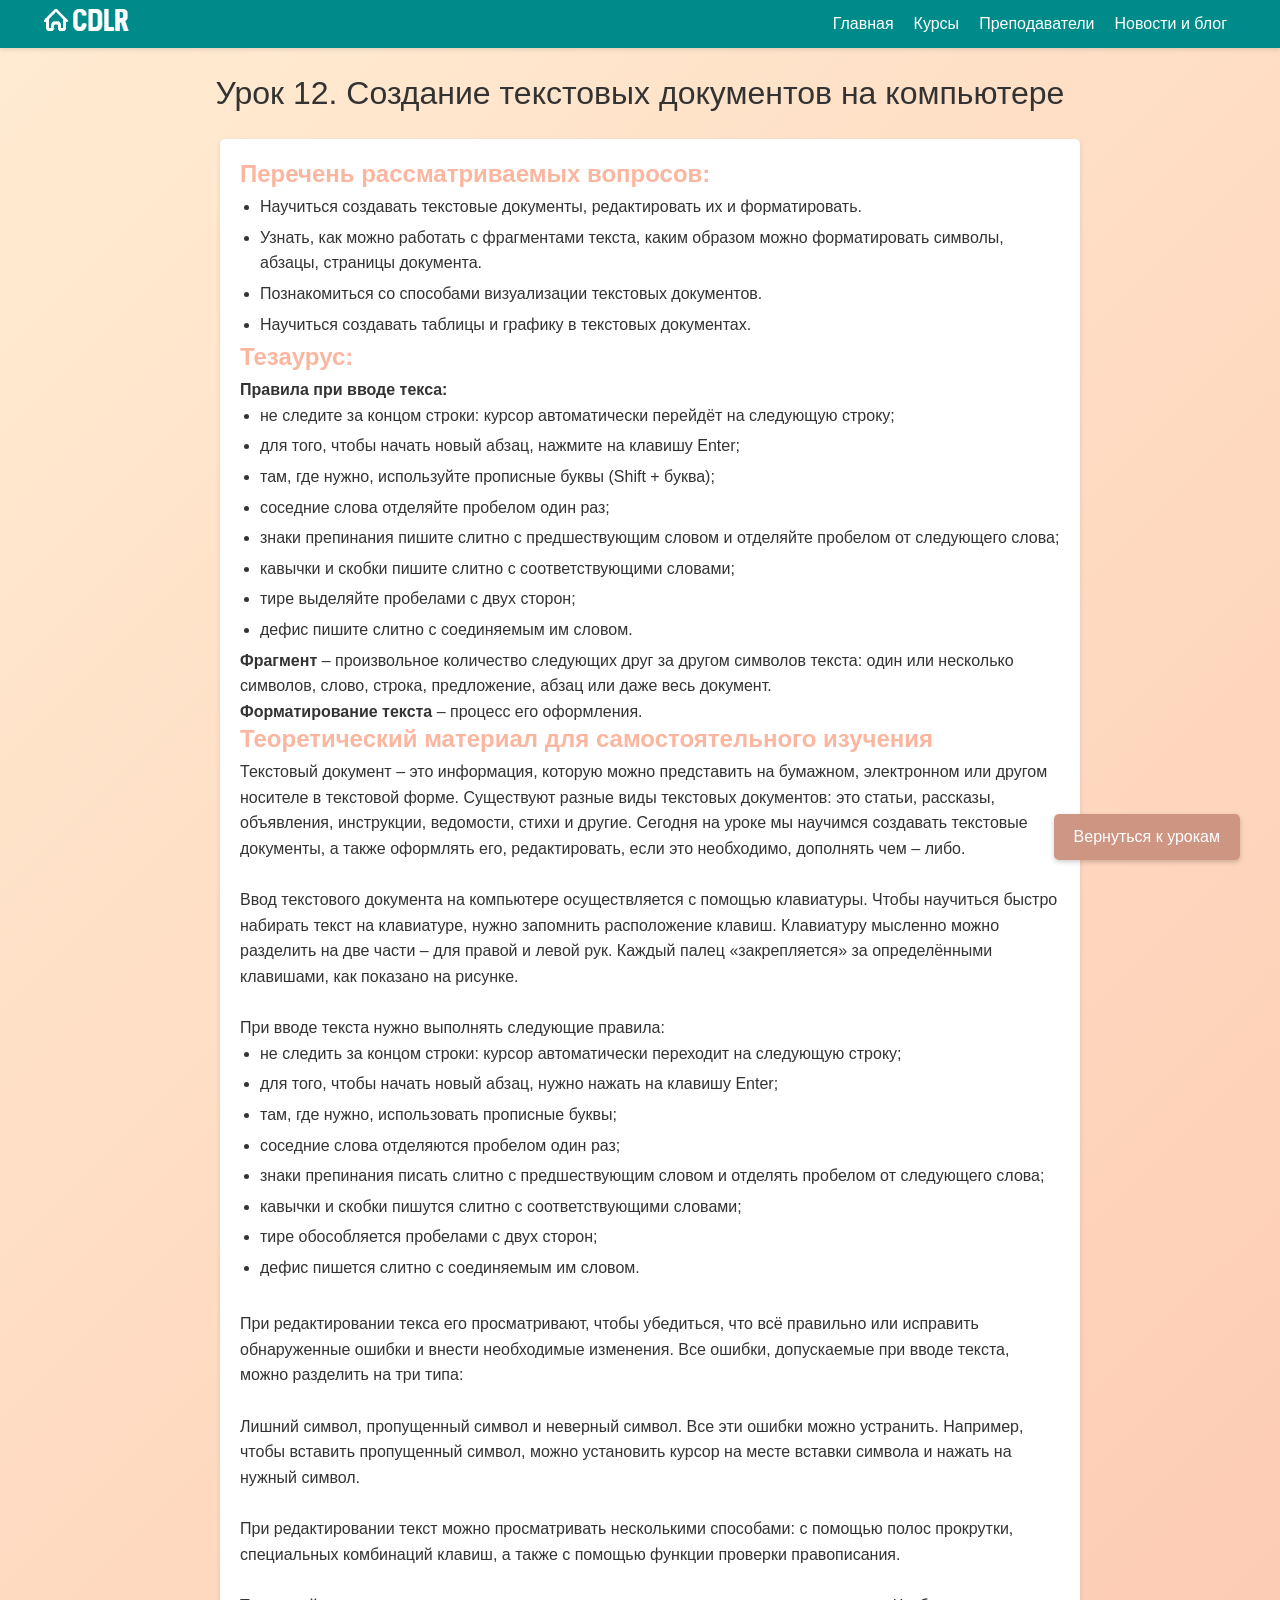
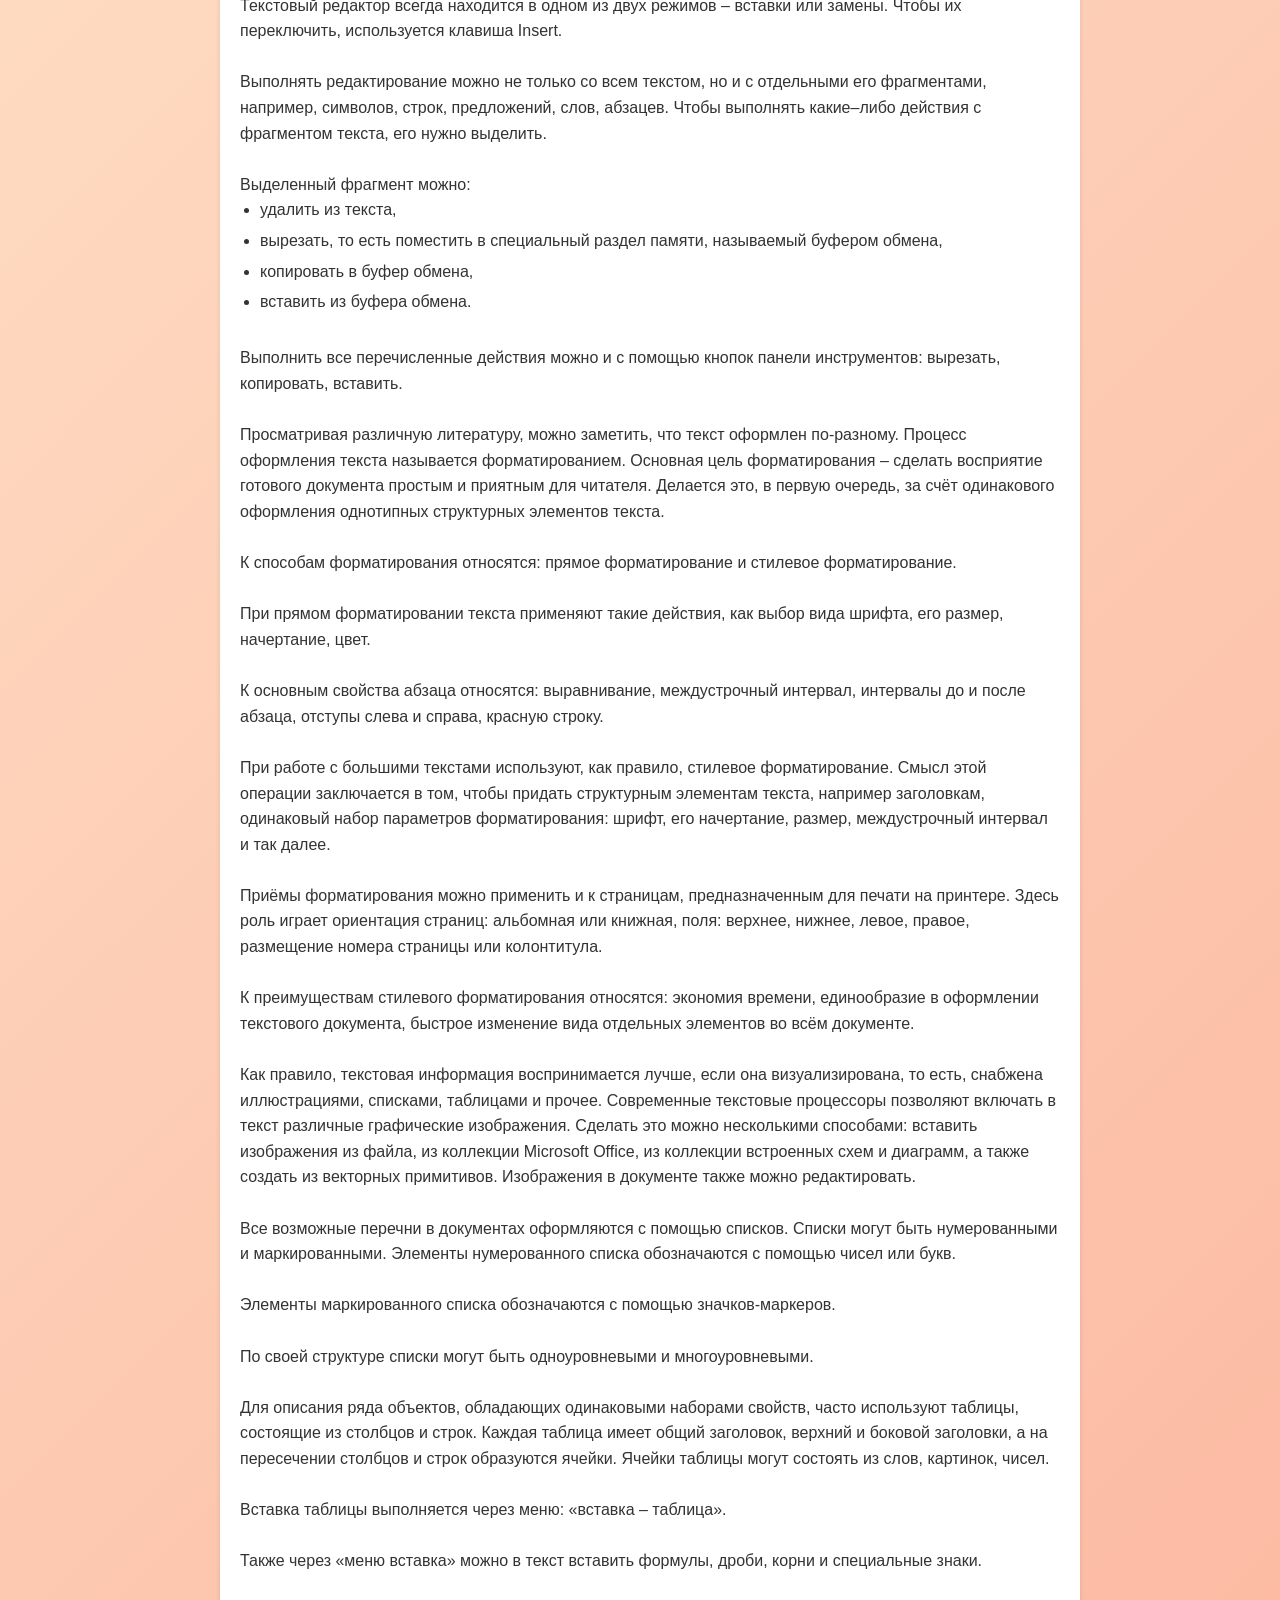
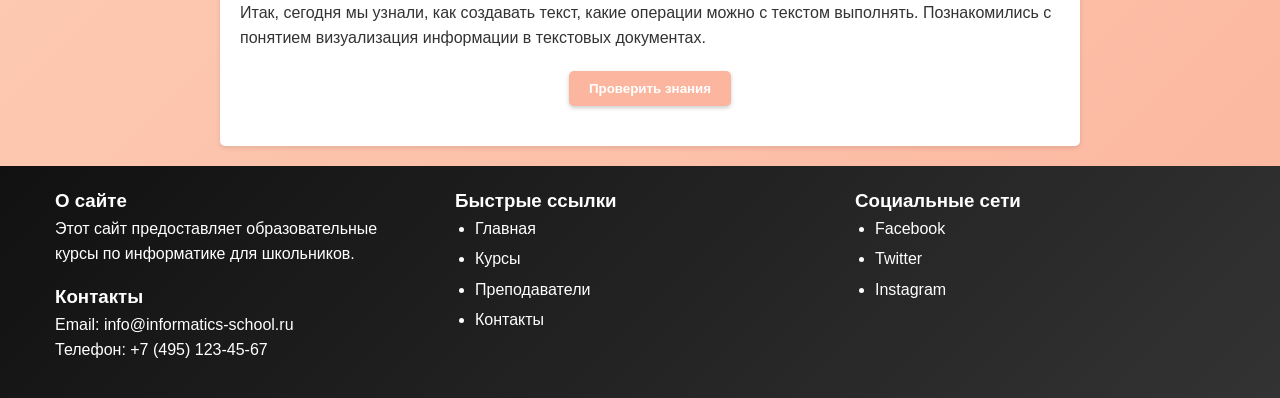
<file: html/lessons/lesson12.html>
<!DOCTYPE html>
<html lang="ru">

<head>
    <meta charset="UTF-8">
    <meta name="viewport" content="width=device-width, initial-scale=1.0">
    <title>Урок 12 | класс 7</title>
    <link rel="stylesheet" href="../../styles/lesson.css">
</head>

<body>
    <header>
        <div class="container">
            <div class="logo"><a href="../../index.html"><img src="../../images/general/logo.png" alt="Логотип"></a>
            </div>
            <nav>
                <ul>
                    <li><a href="../../index.html">Главная</a></li>
                    <li><a href="../classes.html">Курсы</a></li>
                    <li><a href="../teachers.html">Преподаватели</a></li>
                    <li><a href="../blog_news.html">Новости и блог</a></li>
                </ul>
            </nav>
        </div>
    </header>
    <div class="content-container">
        <a href="../classes.html" class="return-to-lessons-btn">Вернуться к урокам</a>
        <main>
            <h1>Урок 12. Создание текстовых документов на компьютере</h1>
            <div class="container lesson-content">                
                <div class="lesson-info">
                    <h2>Перечень рассматриваемых вопросов:</h2>
                    <ul>
                        <li>Научиться создавать текстовые документы, редактировать их и форматировать.</li>
                        <li>Узнать, как можно работать с фрагментами текста, каким образом можно форматировать символы, абзацы, страницы документа.</li>
                        <li>Познакомиться со способами визуализации текстовых документов.</li>
                        <li>Научиться создавать таблицы и графику в текстовых документах.</li>
                    </ul>
                    <h2>Тезаурус:</h2>
                    <p><b>Правила при вводе текса:</b></p>
                    <ul>
                        <li>не следите за концом строки: курсор автоматически перейдёт на следующую строку;</li>
                        <li>для того, чтобы начать новый абзац, нажмите на клавишу Enter;</li>
                        <li>там, где нужно, используйте прописные буквы (Shift + буква);</li>
                        <li>соседние слова отделяйте пробелом один раз;</li>
                        <li>знаки препинания пишите слитно с предшествующим словом и отделяйте пробелом от следующего слова;</li>
                        <li>кавычки и скобки пишите слитно с соответствующими словами;</li>
                        <li>тире выделяйте пробелами с двух сторон;</li>
                        <li>дефис пишите слитно с соединяемым им словом.</li>
                    </ul>
                    <p><b>Фрагмент</b> – произвольное количество следующих друг за другом символов текста: один или несколько символов, слово, строка, предложение, абзац или даже весь документ.</p>
                    <p><b>Форматирование текста</b> – процесс его оформления.</p>
                </div>
                <div class="theoretical-material">
                    <h2>Теоретический материал для самостоятельного изучения</h2>
                    <p>Текстовый документ – это информация, которую можно представить на бумажном, электронном или другом носителе в текстовой форме. Существуют разные виды текстовых документов: это статьи, рассказы, объявления, инструкции, ведомости, стихи и другие. Сегодня на уроке мы научимся создавать текстовые документы, а также оформлять его, редактировать, если это необходимо, дополнять чем – либо.</p>
                    <br><p>Ввод текстового документа на компьютере осуществляется с помощью клавиатуры. Чтобы научиться быстро набирать текст на клавиатуре, нужно запомнить расположение клавиш. Клавиатуру мысленно можно разделить на две части – для правой и левой рук. Каждый палец «закрепляется» за определёнными клавишами, как показано на рисунке.</p>
                    <br><p>При вводе текста нужно выполнять следующие правила:</p>
                    <ul>
                        <li>не следить за концом строки: курсор автоматически переходит на следующую строку;</li>
                        <li>для того, чтобы начать новый абзац, нужно нажать на клавишу Enter;</li>
                        <li>там, где нужно, использовать прописные буквы;</li>
                        <li>соседние слова отделяются пробелом один раз;</li>
                        <li>знаки препинания писать слитно с предшествующим словом и отделять пробелом от следующего слова;</li>
                        <li>кавычки и скобки пишутся слитно с соответствующими словами;</li>
                        <li>тире обособляется пробелами с двух сторон;</li>
                        <li>дефис пишется слитно с соединяемым им словом.</li>
                    </ul>
                    <br><p>При редактировании текса его просматривают, чтобы убедиться, что всё правильно или исправить обнаруженные ошибки и внести необходимые изменения. Все ошибки, допускаемые при вводе текста, можно разделить на три типа:</p>
                    <br><p>Лишний символ, пропущенный символ и неверный символ. Все эти ошибки можно устранить. Например, чтобы вставить пропущенный символ, можно установить курсор на месте вставки символа и нажать на нужный символ.</p>
                    <br><p>При редактировании текст можно просматривать несколькими способами: с помощью полос прокрутки, специальных комбинаций клавиш, а также с помощью функции проверки правописания.</p>
                    <br><p>Текстовый редактор всегда находится в одном из двух режимов – вставки или замены. Чтобы их переключить, используется клавиша Insert.</p>
                    <br><p>Выполнять редактирование можно не только со всем текстом, но и с отдельными его фрагментами, например, символов, строк, предложений, слов, абзацев. Чтобы выполнять какие–либо действия с фрагментом текста, его нужно выделить.</p>
                    <br><p>Выделенный фрагмент можно:</p>
                    <ul>
                        <li>удалить из текста,</li>
                        <li>вырезать, то есть поместить в специальный раздел памяти, называемый буфером обмена,</li>
                        <li>копировать в буфер обмена,</li>
                        <li>вставить из буфера обмена.</li>
                    </ul>
                    <br><p>Выполнить все перечисленные действия можно и с помощью кнопок панели инструментов: вырезать, копировать, вставить.</p>
                    <br><p>Просматривая различную литературу, можно заметить, что текст оформлен по-разному. Процесс оформления текста называется форматированием. Основная цель форматирования – сделать восприятие готового документа простым и приятным для читателя. Делается это, в первую очередь, за счёт одинакового оформления однотипных структурных элементов текста.</p>
                    <br><p>К способам форматирования относятся: прямое форматирование и стилевое форматирование.</p>
                    <br><p>При прямом форматировании текста применяют такие действия, как выбор вида шрифта, его размер, начертание, цвет.</p>
                    <br><p>К основным свойства абзаца относятся: выравнивание, междустрочный интервал, интервалы до и после абзаца, отступы слева и справа, красную строку.</p>
                    <br><p>При работе с большими текстами используют, как правило, стилевое форматирование. Смысл этой операции заключается в том, чтобы придать структурным элементам текста, например заголовкам, одинаковый набор параметров форматирования: шрифт, его начертание, размер, междустрочный интервал и так далее.</p>
                    <br><p>Приёмы форматирования можно применить и к страницам, предназначенным для печати на принтере. Здесь роль играет ориентация страниц: альбомная или книжная, поля: верхнее, нижнее, левое, правое, размещение номера страницы или колонтитула.</p>
                    <br><p>К преимуществам стилевого форматирования относятся: экономия времени, единообразие в оформлении текстового документа, быстрое изменение вида отдельных элементов во всём документе.</p>
                    <br><p>Как правило, текстовая информация воспринимается лучше, если она визуализирована, то есть, снабжена иллюстрациями, списками, таблицами и прочее. Современные текстовые процессоры позволяют включать в текст различные графические изображения. Сделать это можно несколькими способами: вставить изображения из файла, из коллекции Microsoft Office, из коллекции встроенных схем и диаграмм, а также создать из векторных примитивов. Изображения в документе также можно редактировать.</p>
                    <br><p>Все возможные перечни в документах оформляются с помощью списков. Списки могут быть нумерованными и маркированными. Элементы нумерованного списка обозначаются с помощью чисел или букв.</p>
                    <br><p>Элементы маркированного списка обозначаются с помощью значков-маркеров.</p>
                    <br><p>По своей структуре списки могут быть одноуровневыми и многоуровневыми.</p>
                    <br><p>Для описания ряда объектов, обладающих одинаковыми наборами свойств, часто используют таблицы, состоящие из столбцов и строк. Каждая таблица имеет общий заголовок, верхний и боковой заголовки, а на пересечении столбцов и строк образуются ячейки. Ячейки таблицы могут состоять из слов, картинок, чисел.</p>
                    <br><p>Вставка таблицы выполняется через меню: «вставка – таблица».</p>
                    <br><p>Также через «меню вставка» можно в текст вставить формулы, дроби, корни и специальные знаки.</p>
                    <br><p>Итак, сегодня мы узнали, как создавать текст, какие операции можно с текстом выполнять. Познакомились с понятием визуализация информации в текстовых документах.</p>

                    <button id="startTestBtn">Проверить знания</button>

                    <div id="testModal" class="modal">
                        <div class="modal-content">
                            <span class="close">&times;</span>
                            <p id="errorMessage">Пожалуйста, выберите один из вариантов ответа.</p>
                            <div id="question"></div>
                            <div id="options"></div>
                            <button id="nextQuestionBtn">Следующий вопрос</button>
                        </div>
                    </div>
                </div>
            </div>
        </main>
    </div>

    <footer>
        <div class="container">
            <!-- Колонка 1: О сайте и Контакты -->
            <div class="footer-section about-contacts">
                <div class="about">
                    <h3>О сайте</h3>
                    <p>Этот сайт предоставляет образовательные курсы по информатике для школьников.</p>
                </div>
                <div class="contacts">
                    <h3>Контакты</h3>
                    <p>Email: info@informatics-school.ru</p>
                    <p>Телефон: +7 (495) 123-45-67</p>
                </div>
            </div>
            <!-- Колонка 2: Быстрые ссылки -->
            <div class="footer-section quick-links">
                <h3>Быстрые ссылки</h3>
                <ul>
                    <li><a href="#welcome">Главная</a></li>
                    <li><a href="#courses">Курсы</a></li>
                    <li><a href="#teachers">Преподаватели</a></li>
                    <li><a href="#contact">Контакты</a></li>
                </ul>
            </div>
            <!-- Колонка 3: Социальные сети -->
            <div class="footer-section social-networks">
                <h3>Социальные сети</h3>
                <ul>
                    <li><a href="#">Facebook</a></li>
                    <li><a href="#">Twitter</a></li>
                    <li><a href="#">Instagram</a></li>
                </ul>
            </div>
        </div>
    </footer>    
    <script src="../../scripts/lessons/lesson12.js"></script>
</body>

</html>
</file>
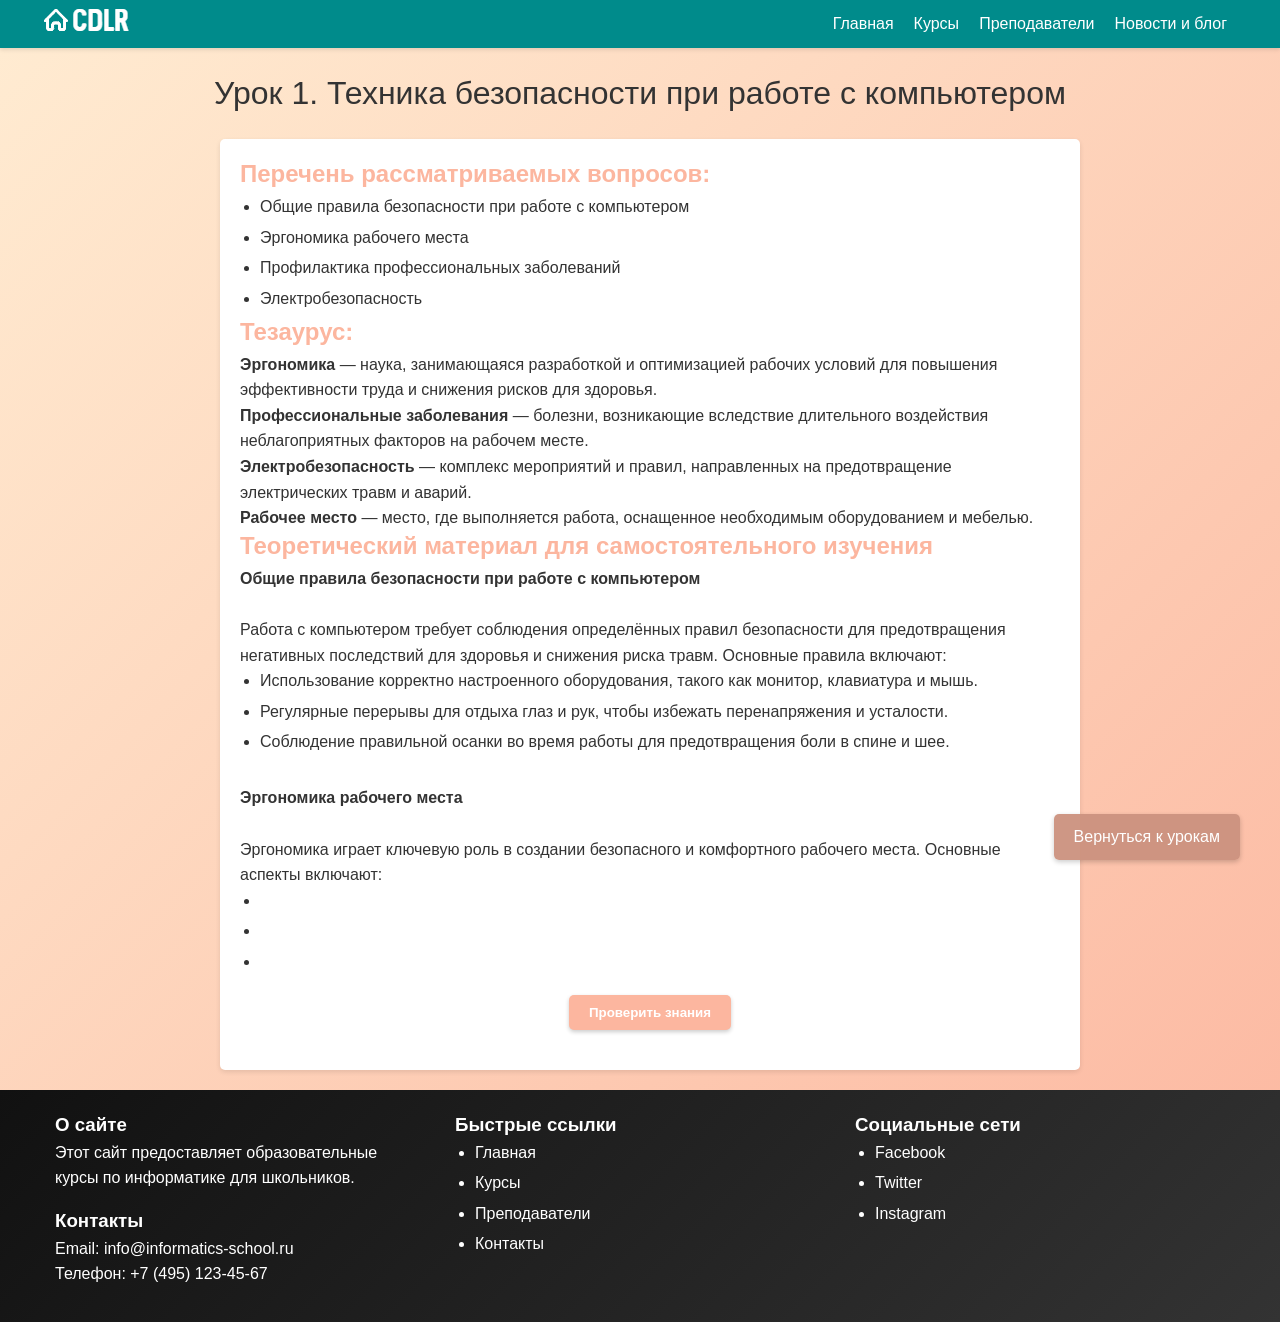
<file: html/lessons/lesson13.html>
<!DOCTYPE html>
<html lang="ru">

<head>
    <meta charset="UTF-8">
    <meta name="viewport" content="width=device-width, initial-scale=1.0">
    <title>Урок 1 | класс 8</title>
    <link rel="stylesheet" href="../../styles/lesson.css">
</head>

<body>
    <header>
        <div class="container">
            <div class="logo"><a href="../../index.html"><img src="../../images/general/logo.png" alt="Логотип"></a>
            </div>
            <nav>
                <ul>
                    <li><a href="../../index.html">Главная</a></li>
                    <li><a href="../classes.html">Курсы</a></li>
                    <li><a href="../teachers.html">Преподаватели</a></li>
                    <li><a href="../blog_news.html">Новости и блог</a></li>
                </ul>
            </nav>
        </div>
    </header>
    <div class="content-container">
        <a href="../classes.html" class="return-to-lessons-btn">Вернуться к урокам</a>
        <main>
            <h1>Урок 1. Техника безопасности при работе с компьютером</h1>
            <div class="container lesson-content">                
                <div class="lesson-info">
                    <h2>Перечень рассматриваемых вопросов:</h2>
                    <ul>
                        <li>Общие правила безопасности при работе с компьютером</li>
                        <li>Эргономика рабочего места</li>
                        <li>Профилактика профессиональных заболеваний</li>
                        <li>Электробезопасность</li>
                    </ul>
                    <h2>Тезаурус:</h2>
                    <p><b>Эргономика</b> — наука, занимающаяся разработкой и оптимизацией рабочих условий для повышения эффективности труда и снижения рисков для здоровья.</p>
                    <p><b>Профессиональные заболевания</b> — болезни, возникающие вследствие длительного воздействия неблагоприятных факторов на рабочем месте.</p>
                    <p><b>Электробезопасность</b> — комплекс мероприятий и правил, направленных на предотвращение электрических травм и аварий.</p>
                    <p><b>Рабочее место</b> — место, где выполняется работа, оснащенное необходимым оборудованием и мебелью.</p>
                </div>
                <div class="theoretical-material">
                    <h2>Теоретический материал для самостоятельного изучения</h2>
                    <p><b>Общие правила безопасности при работе с компьютером</b></p>
                    <br><p>Работа с компьютером требует соблюдения определённых правил безопасности для предотвращения негативных последствий для здоровья и снижения риска травм. Основные правила включают:</p>
                    <ul>
                        <li>Использование корректно настроенного оборудования, такого как монитор, клавиатура и мышь.</li>
                        <li>Регулярные перерывы для отдыха глаз и рук, чтобы избежать перенапряжения и усталости.</li>
                        <li>Соблюдение правильной осанки во время работы для предотвращения боли в спине и шее.</li>
                    </ul>
                    <br><p><b>Эргономика рабочего места</b></p>
                    <br><p>Эргономика играет ключевую роль в создании безопасного и комфортного рабочего места. Основные аспекты включают:</p>
                    <ul>
                        <li></li>
                        <li></li>
                        <li></li>
                    </ul>




                    <button id="startTestBtn">Проверить знания</button>

                    <div id="testModal" class="modal">
                        <div class="modal-content">
                            <span class="close">&times;</span>
                            <p id="errorMessage">Пожалуйста, выберите один из вариантов ответа.</p>
                            <div id="question"></div>
                            <div id="options"></div>
                            <button id="nextQuestionBtn">Следующий вопрос</button>
                        </div>
                    </div>
                </div>
            </div>
        </main>
    </div>

    <footer>
        <div class="container">
            <!-- Колонка 1: О сайте и Контакты -->
            <div class="footer-section about-contacts">
                <div class="about">
                    <h3>О сайте</h3>
                    <p>Этот сайт предоставляет образовательные курсы по информатике для школьников.</p>
                </div>
                <div class="contacts">
                    <h3>Контакты</h3>
                    <p>Email: info@informatics-school.ru</p>
                    <p>Телефон: +7 (495) 123-45-67</p>
                </div>
            </div>
            <!-- Колонка 2: Быстрые ссылки -->
            <div class="footer-section quick-links">
                <h3>Быстрые ссылки</h3>
                <ul>
                    <li><a href="#welcome">Главная</a></li>
                    <li><a href="#courses">Курсы</a></li>
                    <li><a href="#teachers">Преподаватели</a></li>
                    <li><a href="#contact">Контакты</a></li>
                </ul>
            </div>
            <!-- Колонка 3: Социальные сети -->
            <div class="footer-section social-networks">
                <h3>Социальные сети</h3>
                <ul>
                    <li><a href="#">Facebook</a></li>
                    <li><a href="#">Twitter</a></li>
                    <li><a href="#">Instagram</a></li>
                </ul>
            </div>
        </div>
    </footer>    
    <script src="../../scripts/lessons/lesson12.js"></script>
</body>

</html>
</file>
<file: styles/style.css>
/* Основные стили */
body {
    font-family: 'Arial', sans-serif;
    margin: 0;
    padding: 0;
    color: #333;
}

/* Запрет на выделение текста */
body {
    -webkit-touch-callout: none;
    -webkit-user-select: none;
    -khtml-user-select: none;
    -moz-user-select: none;
    -ms-user-select: none;
    user-select: none;
}

img {
    -webkit-user-drag: none;
    -khtml-user-drag: none;
    -moz-user-drag: none;
    -ms-user-drag: none;
    pointer-events: none;
}

.body-no-scroll {
    overflow: hidden;
    height: 100%;
}

.container {
    max-width: 1200px;
    min-width: 960px;
    margin: auto;
    padding: 20px;
}

h1,
h2,
h3 {
    color: #333;
}

a {
    color: #007bff;
    text-decoration: none;
}

a:hover {
    opacity: 0.7;
}

ul {
    list-style: none;
    padding: 0;
}

/* Шапка */
header {
    background-color: #008b8b;;
    /* Измените на желаемый цвет */
    color: white;
    width: 100%;
    top: 0;
    left: 0;
    z-index: 1000;
    /* Убедитесь, что шапка всегда наверху */
    box-shadow: 0 2px 4px rgba(0, 0, 0, 0.1);
    /* Небольшая тень для выделения */
}

header .container {
    max-width: 1200px;
    margin: auto;
    display: flex;
    justify-content: space-between;
    align-items: center;
    padding: 3px;
}

nav ul {
    list-style: none;
    display: flex;
    margin: 0;
    padding: 0;
}

nav ul li {
    margin-left: 5px;
}


nav ul li a {
    color: white;
    text-decoration: none;
    transition: background-color 0.3s ease;
}


.logo {
    font-size: 20px;
    font-weight: bold;
}

/* Основное содержимое */
main {
    padding: 20px 0;
}

section {
    margin-bottom: 20px;
}

/* Карточки */

* {
    margin: 0;
    padding: 0;
    box-sizing: border-box;
}

body {
    font-family: -apple-system, BlinkMacSystemFont, "Segoe UI", Roboto, Helvetica, Arial, sans-serif, "Apple Color Emoji", "Segoe UI Emoji", "Segoe UI Symbol";
}

.main-container {
    padding: 30px;
}

/* HEADING */

.heading {
    text-align: center;
}

.heading__title {
    font-weight: 600;
}

.heading__credits {
    margin: 10px 0px;
    color: #888888;
    font-size: 25px;
    transition: all 0.5s;
}

.heading__link {
    text-decoration: none;
}

.heading__credits .heading__link {
    color: inherit;
}

/* CARDS */

.cards {
    display: flex;
    flex-wrap: wrap;
    justify-content: space-around;
    /* Или space-between для равномерного распределения */
    max-width: 1200px;
    /* Устанавливаем максимальную ширину */
    margin: auto;
    /* Центрирование контейнера */
}

.card {
    margin: 20px;
    padding: 20px;
    width: calc((100% / 3) - 40px);
    min-height: 200px;
    display: flex;
    flex-direction: column;
    border-radius: 10px;
    box-shadow: 0px 6px 10px rgba(0, 0, 0, 0.25);
    transition: all 0.2s;
}

.card:hover {
    box-shadow: 0px 6px 10px rgba(0, 0, 0, 0.4);
    transform: translateY(-5px);
}

.card__icon {
    font-size: 30px;
    margin-bottom: 10px;
    color: #ffffff;
}

.card__title {
    font-weight: 400;
    color: #ffffff;
    margin-bottom: 10px;
}

.card__apply {
    margin-top: auto;
}

.card__link {
    text-decoration: none;
    color: rgba(255, 255, 255, 0.9);
    background: rgba(0, 0, 0, 0.3);
    padding: 10px 20px;
    border-radius: 5px;
    transition: background 0.3s, color 0.3s;
}

.card__link:hover {
    background: rgba(0, 0, 0, 0.6);
    color: #ffffff;
}

/* CARD BACKGROUNDS */

.card-1 {
    background: radial-gradient(#1fe4f5, #3fbafe);
}

.card-2 {
    background: radial-gradient(#fbc1cc, #fa99b2);
}

.card-3 {
    background: radial-gradient(#76b2fe, #b69efe);
}

.card-4 {
    background: radial-gradient(#60efbc, #58d5c9);
}

.card-5 {
    background: radial-gradient(#f588d8, #c0a3e5);
}

/* RESPONSIVE */

@media (max-width: 1200px) {
    .cards {
        justify-content: center;
    }
}

/* Формы обратной связи */
form {
    background-color: #fff0e6;
    padding: 20px;
    border-radius: 8px;
    box-shadow: 0 2px 5px rgba(0, 0, 0, 0.1);
}

.form-group {
    margin-bottom: 20px;
}

.form-group label {
    display: block;
    margin-bottom: 5px;
    color: #333;
}

.form-group input[type="text"],
.form-group input[type="email"],
.form-group textarea {
    width: 100%;
    padding: 10px;
    border: 1px solid #fcb69f;
    background-color: #ffecd2;
    border-radius: 4px;
    box-sizing: border-box;
}

.form-group textarea {
    resize: vertical;
}

button[type="submit"] {
    background-color: #fcb69f;
    color: white;
    padding: 10px 20px;
    border: none;
    border-radius: 4px;
    cursor: pointer;
    font-size: 16px;
}

button[type="submit"]:hover {
    background-color: #e7a789;
}

/*Стили для Главной секции*/
#welcome {
    background-color: #e8effc;
    padding: 40px 0;
}

#welcome>.container {
    max-width: 800px;
    margin: auto;
    padding: 0 20px;
}

#welcome>h2 {
    color: #2a2f45;
    font-family: 'Segoe UI', Tahoma, Geneva, Verdana, sans-serif;
    text-align: center;
}

#welcome>p {
    color: #4a4f5c;
    font-family: 'Segoe UI', Tahoma, Geneva, Verdana, sans-serif;
    text-align: justify;
    line-height: 1.8;
}

/* Стили для секции с преимуществами */
#advantages .features ul {
    display: flex;
    flex-wrap: wrap;
    justify-content: center;
    list-style-type: none;
    padding: 0;
    gap: 20px;
    margin-top: 20px;
}

#advantages .features li {
    flex: 1;
    min-width: 250px;
    max-width: 300px;
    border-radius: 15px;
    box-shadow: 0 4px 12px rgba(0, 0, 0, 0.1);
    padding: 20px;
    text-align: center;
    transition: transform 0.3s ease, box-shadow 0.3s ease;
    margin-top: 20px;
    background: linear-gradient(135deg, #ffffff 0%, #e0e0e0 100%); /* Градиент для фона */
    border: 1px solid #ddd;
}

#advantages img {
    width: 80px;
    height: auto;
    margin-bottom: 15px;
}

#advantages .features li:hover {
    transform: translateY(-5px);
    box-shadow: 0 8px 16px rgba(0, 0, 0, 0.2);
}

#advantages p {
    margin-top: 10px;
    font-size: 16px;
    color: #333;
}

/* Дополнительные стили для заголовка секции */
#advantages h2 {
    text-align: center;
    font-size: 2em;
    color: #2a2f45;
    margin-bottom: 20px;
}

/* Адаптивные стили */
@media (max-width: 768px) {
    #advantages .features ul {
        flex-direction: column;
        align-items: center;
    }

    #advantages .features li {
        width: 100%;
        max-width: 90%;
    }
}

/* Стили для секции FAQ */
.faq-item {
    margin-bottom: 10px;
    border-radius: 8px;
    background-color: #e8effc; /* Фон блока FAQ */
    box-shadow: 0 4px 6px rgba(0, 0, 0, 0.1);
    transition: all 0.3s ease;
}

.faq-item:hover {
    transform: translateY(-2px);
    box-shadow: 0 8px 12px rgba(0, 0, 0, 0.2);
}

.faq-question {
    padding: 15px;
    cursor: pointer;
    font-weight: bold;
    color: #2a2f45; /* Цвет текста вопроса */
    background: linear-gradient(135deg, #b2d8d8, #e8effc); /* Градиент фона вопроса */
    border-radius: 8px 8px 0 0;
    position: relative;
}

.faq-question::after {
    content: '\002B';
    position: absolute;
    right: 20px;
    font-size: 20px;
    color: #2a2f45; /* Цвет значка плюс */
    transition: transform 0.3s ease;
}

.faq-question.active::after {
    transform: rotate(45deg);
}

.faq-answer {
    display: none;
    padding: 15px;
    color: #2a2f45; /* Цвет текста ответа */
    background-color: #ffffff; /* Фон ответа */
    border-radius: 0 0 8px 8px;
    border-top: 1px solid #b2d8d8; /* Цвет границы между вопросом и ответом */
    overflow: hidden;
    transition: max-height 0.5s ease-out;
    height: 0;
}

.faq-answer.active {
    display: block;
    height: auto;
    max-height: 1000px;
}

/* Отступы и выравнивание для контейнера формы */
#contact .container {
    max-width: 600px;
    margin: auto;
}

.hidden {
    display: none;
}

#successMessage {
    position: fixed;
    bottom: 20px;
    right: 20px;
    background-color: #4CAF50;
    color: white;
    padding: 10px;
    border-radius: 5px;
    box-shadow: 0 2px 4px rgba(0, 0, 0, 0.1);
}

/* Футер */
footer {
    background: linear-gradient(135deg, #111111, #333333);
    color: #ffffff;
    padding: 20px 0;
    margin-top: 20px;
}

.footer-section h3,
.footer-section a,
.footer-section p {
    color: #ffffff;
}

/* Адаптивность и кастомные стили */
@media (min-width: 768px) {
    .container {
        padding: 20px 40px;
    }

    nav ul li {
        margin: 0 25px;
    }

    .footer-section {
        display: inline-block;
        vertical-align: top;
        width: 23%;
        margin: 0 1%;
        text-align: left;
    }

    .blog-post img {
        height: 150px;
    }

    #teachersList {
        grid-template-columns: repeat(2, 1fr);
    }
}

@media (max-width: 480px) {

    .container,
    .blog-posts {
        padding: 10px;
    }

    .blog-post-title {
        font-size: 18px;
    }

    .blog-post-description {
        font-size: 14px;
    }

    #teachersList {
        grid-template-columns: 1fr;
    }
}

#courses,
#blog,
#news {
    padding: 20px;
    border-radius: 5px;
}

.course-list,
.news-list,
.blog-posts {
    display: grid;
    grid-template-columns: repeat(auto-fit, minmax(300px, 1fr));
    gap: 20px;
}

.course-item,
.teacher-item,
.news-item,
.blog-post {
    padding: 20px;
    border-radius: 5px;
}

.blog-post {
    padding: 20px;
    border-radius: 5px;
    background: linear-gradient(135deg, #ffecd2cc 0%, #fcb69fcc 100%);
}

/* Основной стиль скроллбара */
::-webkit-scrollbar {
    width: 8px;
    height: 1px;
}

::-webkit-scrollbar-track {
    background: #fcb69f93;
}

::-webkit-scrollbar-thumb {
    background: linear-gradient(135deg, #d1917f 0%, #c47c5a 100%);
    border-radius: 10px;
}

::-webkit-scrollbar-thumb:hover {
    background: linear-gradient(135deg, #c47c5a 0%, #d1917f 100%);
}

#background-canvas {
    position: fixed;
    top: 0;
    left: 0;
    width: 100%;
    height: 100%;
    z-index: -1; /* Помещает канвас позади остального содержимого */
    background: #b2d8d8; /* Неприметный бирюзовый фон */
}
</file>
<file: styles/styles_for_blog.css>
body {
    font-family: Arial, sans-serif;
    color: #333;
    background-color: #f8f8f8;
    margin: 0;
    padding: 0;
    font-size: 18px;
}

/* Запрет на выделение текста */
body {
    -webkit-touch-callout: none;
    -webkit-user-select: none; 
    -khtml-user-select: none;
    -moz-user-select: none; 
    -ms-user-select: none;
    user-select: none;
}

main {
    max-width: 800px;
    margin: 20px auto; 
    padding: 0 20px;
    font-size: 22px;
}

header {
    background-color: #008b8b;
    color: white;
    text-align: center;
    padding: 3px;
}

footer {
    background-color: #333;
    color: white;
    text-align: center;
    padding: 50px 0;
}

img {
    max-width: 100%;
    height: auto;
    display: block;
    margin: 0 auto;
}

nav ul {
    list-style-type: none;
    padding: 0;
}

nav ul li {
    display: inline;
    margin: 0 10px;
}

nav ul li a {
    color: white;
    text-decoration: none;
}

main {
    padding: 20px;
}

article {
    background-color: white;
    padding: 20px;
    margin-bottom: 20px;
    box-shadow: 0 0 10px 0 rgba(0,0,0,0.1);
}

h1, h2 {
    color: #333;
}

h1 {
    font-size: 31px;
}

h2 {
    font-size: 25px;
}

p {
    line-height: 1.6;
}

footer p {
    margin: 0;
}
</file>
<file: styles/lesson.css>
/* Основные стили для body и сброс стилей */
* {
    margin: 0;
    padding: 0;
    box-sizing: border-box;
}

body {
    font-family: 'Arial', sans-serif;
    font-size: 16px;
    line-height: 1.6;
    color: #333;
    background: linear-gradient(135deg, #ffecd2 0%, #fcb69f 100%);
    -webkit-touch-callout: none;
    -webkit-user-select: none;
    -khtml-user-select: none;
    -moz-user-select: none;
    -ms-user-select: none;
    user-select: none;
}

/* Шапка сайта */
header {
    background-color: #008b8b;
    color: white;
    width: 100%;
    top: 0;
    left: 0;
    z-index: 1000;
    box-shadow: 0 2px 4px rgba(0, 0, 0, 0.1);
}

header .container {
    max-width: 1200px;
    margin: auto;
    display: flex;
    justify-content: space-between;
    align-items: center;
    padding: 3px;
}

nav ul {
    list-style: none;
    display: flex;
    margin: 0;
    padding: 0;
}

nav ul li {
    margin-left: 5px;
}

nav ul li a {
    color: white;
    text-decoration: none;
    transition: background-color 0.3s ease;
}

.logo {
    font-size: 20px;
    font-weight: bold;
}

/* Стили для кнопки "Вернуться к урокам" */
.return-to-lessons-btn {
    display: block;
    width: max-content;
    padding: 10px 20px;
    background-color: rgba(204, 146, 127, 0.95); /* Полупрозрачный фон, адаптированный под градиент */
    color: white;
    text-align: center;
    border-radius: 5px;
    text-decoration: none;
    transition: background-color 0.3s, box-shadow 0.3s, transform 0.3s;
    box-shadow: 0 2px 5px rgba(0, 0, 0, 0.2);
    margin-right: 20px;
    align-self: flex-start;
    position: fixed;
    bottom: 20px;
    right: 20px;
    z-index: 10;
}

.return-to-lessons-btn:hover {
    background-color: rgba(252, 182, 159, 1); /* Более насыщенный цвет при наведении */
    box-shadow: 0 4px 8px rgba(0, 0, 0, 0.3);
    transform: translateY(-2px); /* Небольшой эффект поднятия */
}

/* Основной контент страницы */
main .container {
    background: white;
    border-radius: 5px;
    padding: 20px;
    box-shadow: 0 2px 5px rgba(0, 0, 0, 0.1);
}

main {
    display: flex;
    flex-direction: column;
    align-items: center;
}

main h1 {
    text-align: center;
}

h1 {
    color: #333;
    margin-bottom: 20px; 
    font-weight: normal;
}

.lesson-content h2 {
    color: #fcb69f;
    font-size: 24px;
    margin-bottom: 5px;
    line-height: 30px;
}

.lesson-info p,
.lesson-materials ul,
.homework p {
    line-height: 1.6;
}

ul {
    list-style-type: disc;
    margin-left: 20px;
}

ul li {
    margin-bottom: 5px;
}

/* Модальное окно с тестом */
#startTestBtn {
    padding: 10px 20px;
    background-color: #fcb69f; /* Цвет фона кнопки, подобран под фон страницы */
    color: #ffffff; /* Цвет текста */
    font-weight: bold; /* Жирное начертание текста */
    border: none; /* Убираем границу */
    border-radius: 5px; /* Скругляем углы */
    cursor: pointer; /* Курсор в виде руки */
    transition: background-color 0.3s, transform 0.3s; /* Плавный переход цвета и трансформация */
    box-shadow: 0 2px 4px rgba(0, 0, 0, 0.2); /* Тень для кнопки */
    display: block; /* Блочный тип для центрирования */
    margin: 20px auto; /* Центрируем кнопку по горизонтали */
    text-align: center; /* Текст по центру */
}

#startTestBtn:hover {
    background-color: #e8a987; /* Цвет фона при наведении */
    box-shadow: 0 4px 8px rgba(0, 0, 0, 0.3); /* Более выраженная тень при наведении */
    transform: translateY(-2px); /* Поднимаем кнопку на 2px при наведении */
}


.modal {
    display: none;
    position: fixed;
    z-index: 1;
    left: 0;
    top: 0;
    width: 100%;
    height: 100%;
    overflow: auto;
    background-color: rgba(0,0,0,0.4);
}

.modal-content {
    background-color: #fff;
    color: #333;
    margin: 10% auto;
    padding: 30px;
    border-radius: 10px;
    box-shadow: 0 4px 8px rgba(0, 0, 0, 0.2);
    width: 40%; /* Уменьшенная ширина модального окна */
}

.modal-content h3 {
    font-size: 1.6em;
    color: #5c3c2e; /* Теплый коричневый цвет заголовка */
    margin-bottom: 20px;
}

/* Скрыть оригинальные радио-кнопки */
.option-input {
    display: none;
}

/* Стили для лейбла, который будет визуально представлять радиокнопку */
.option-label {
    display: block;
    position: relative;
    cursor: pointer;
    padding-left: 35px;
}

/* Стилизация кастомной радиокнопки */
.option-label:before {
    content: '';
    position: absolute;
    left: 0;
    top: 50%;
    transform: translateY(-50%);
    width: 20px;
    height: 20px;
    border-radius: 50%;
    background: #ffecd2; /* Цвет фона круга */
    border: 2px solid #fcb69f; /* Цвет рамки круга */
    box-shadow: 0 1px 2px rgba(0, 0, 0, 0.1);
    transition: background-color 0.2s; /* Плавное изменение цвета фона */
}

/* Стиль для внутреннего кружка, который показывает выбор */
.option-label:after {
    content: '';
    position: absolute;
    top: 50%;
    left: 4px;
    transform: translateY(-50%);
    width: 12px;
    height: 12px;
    border-radius: 50%;
    background-color: transparent; /* Сначала прозрачный */
}

/* Изменение фона внутреннего кружка при выборе радиокнопки */
.option-input:checked + .option-label:after {
    background-color: #fcb69f; /* Цвет фона внутреннего кружка */
}

.option-input:checked + .option-label:before {
    background-color: #fcb69f; /* Цвет фона выбранной радиокнопки */
}


#nextQuestionBtn,
.button-style {
    padding: 10px 20px;
    background-color: #fcb69f; 
    color: white; 
    border: none;
    border-radius: 5px;
    cursor: pointer; 
    transition: background-color 0.3s, transform 0.3s;
    box-shadow: 0 2px 4px rgba(0, 0, 0, 0.2); 
    margin-top: 10px; 
    width: 100%;
}

#nextQuestionBtn:hover,
.button-style:hover {
    background-color: #e8a987;
    transform: translateY(-2px);
}

.close {
    color: #aaaaaa;
    float: right;
    font-size: 28px;
    font-weight: bold;
}

.close:hover,
.close:focus {
    color: #000;
    text-decoration: none;
    cursor: pointer;
}

.error-modal {
    display: none; /* Скрыть модальное окно до его активации */
    position: fixed; /* Фиксированное позиционирование */
    z-index: 2; /* Z-index выше, чем у основного модального окна */
    left: 0;
    top: 0;
    width: 100%;
    height: 100%;
    overflow: auto; /* Если нужен скролл */
    background-color: rgba(0, 0, 0, 0.4); /* Полупрозрачный черный фон */
}

.error-modal-content {
    background-color: #fefefe;
    margin: 15% auto;
    padding: 20px;
    border: 1px solid #888;
    width: 80%; /* Или другая ширина, которая вам нужна */
}

.error-close {
    color: #aaaaaa;
    float: right;
    font-size: 28px;
    font-weight: bold;
}

.error-close:hover,
.error-close:focus {
    color: #000;
    text-decoration: none;
    cursor: pointer;
}

/* Стилизация сообщения об ошибке */
#errorMessage {
    color: #d8000c; /* Красный цвет текста */
    background-color: #ffbaba; /* Легкий красный фон */
    padding: 10px;
    border-radius: 5px;
    margin-bottom: 15px;
    display: none;
}

/* Контейнер для контента и кнопки */
.content-container {
    display: flex;
    justify-content: flex-start;
    align-items: flex-start;
    padding: 20px;
    max-width: 900px;
    margin: auto;
}

.container.lesson-content {
    background: white;
    border-radius: 5px;
    padding: 20px;
    box-shadow: 0 2px 5px rgba(0,0,0,0.1);
    width: 100%;
}

/* Футер */
footer {
    background: linear-gradient(135deg, #111111, #333333);
    color: white;
    padding: 20px 0;
}

footer .container {
    max-width: 1200px;
    margin: 0 auto;
    display: flex;
    flex-wrap: wrap;
    justify-content: space-between;
}

.footer-section {
    box-sizing: border-box;
    padding: 0 15px;
}

.footer-section>ul>li>a {
    color: white;
    text-decoration: none;
}

.about-contacts {
    display: flex;
    flex-direction: column;
    flex-basis: 100%;
    max-width: 400px;
}

.about,
.contacts {
    margin-bottom: 15px;
}

.quick-links,
.social-networks {
    flex-basis: calc(50% - 30px);
    max-width: 400px;
}

/* Адаптивность для мобильных устройств */
@media (max-width: 767px) {
    .container {
        padding: 20px 40px;
    }

    footer .container {
        flex-direction: column;
        align-items: center;
    }

    .footer-section {
        width: 100%;
        margin-bottom: 15px;
    }

    .quick-links,
    .social-networks,
    .about-contacts {
        flex-basis: 100%;
    }

    nav ul {
        flex-direction: column;
    }

    nav ul li,
    .footer-section {
        width: 100%;
        margin: 5px 0;
    }

    nav ul li a {
        padding: 10px 0;
    }

    .content-container {
        flex-direction: column;
        padding: 0;
    }

    .return-to-lessons-btn {
        width: auto;
        margin: 20px 0;
    }

    .container.lesson-content {
        margin-left: 0;
    }
}

/* Адаптивность для планшетов и десктопов */
@media (min-width: 768px) {

    header .container,
    footer .container {
        flex-direction: row;
        justify-content: space-between;
    }

    nav ul {
        flex-direction: row;
    }

    nav ul li {
        margin: 0 10px;
    }

    .about-contacts {
        flex-basis: 33.3333%;
    }

    .quick-links,
    .social-networks {
        flex-basis: 33.3333%;
    }

    .content-container {
        flex-direction: row;
    }

    .return-to-lessons-btn {
        margin: 20px 20px 20px 0;
    }

    .container.lesson-content {
        margin-left: 20px;
    }
}

/* ОБЩИЙ СКРОЛЛБАР */
::-webkit-scrollbar {
    width: 8px;
    height: 1px;
}

::-webkit-scrollbar-track {
    background: #fcb69f93;
}

::-webkit-scrollbar-thumb {
    background: linear-gradient(135deg, #d1917f 0%, #c47c5a 100%);
    border-radius: 10px;
}

::-webkit-scrollbar-thumb:hover {
    background: linear-gradient(135deg, #c47c5a 0%, #d1917f 100%);
}
</file>
